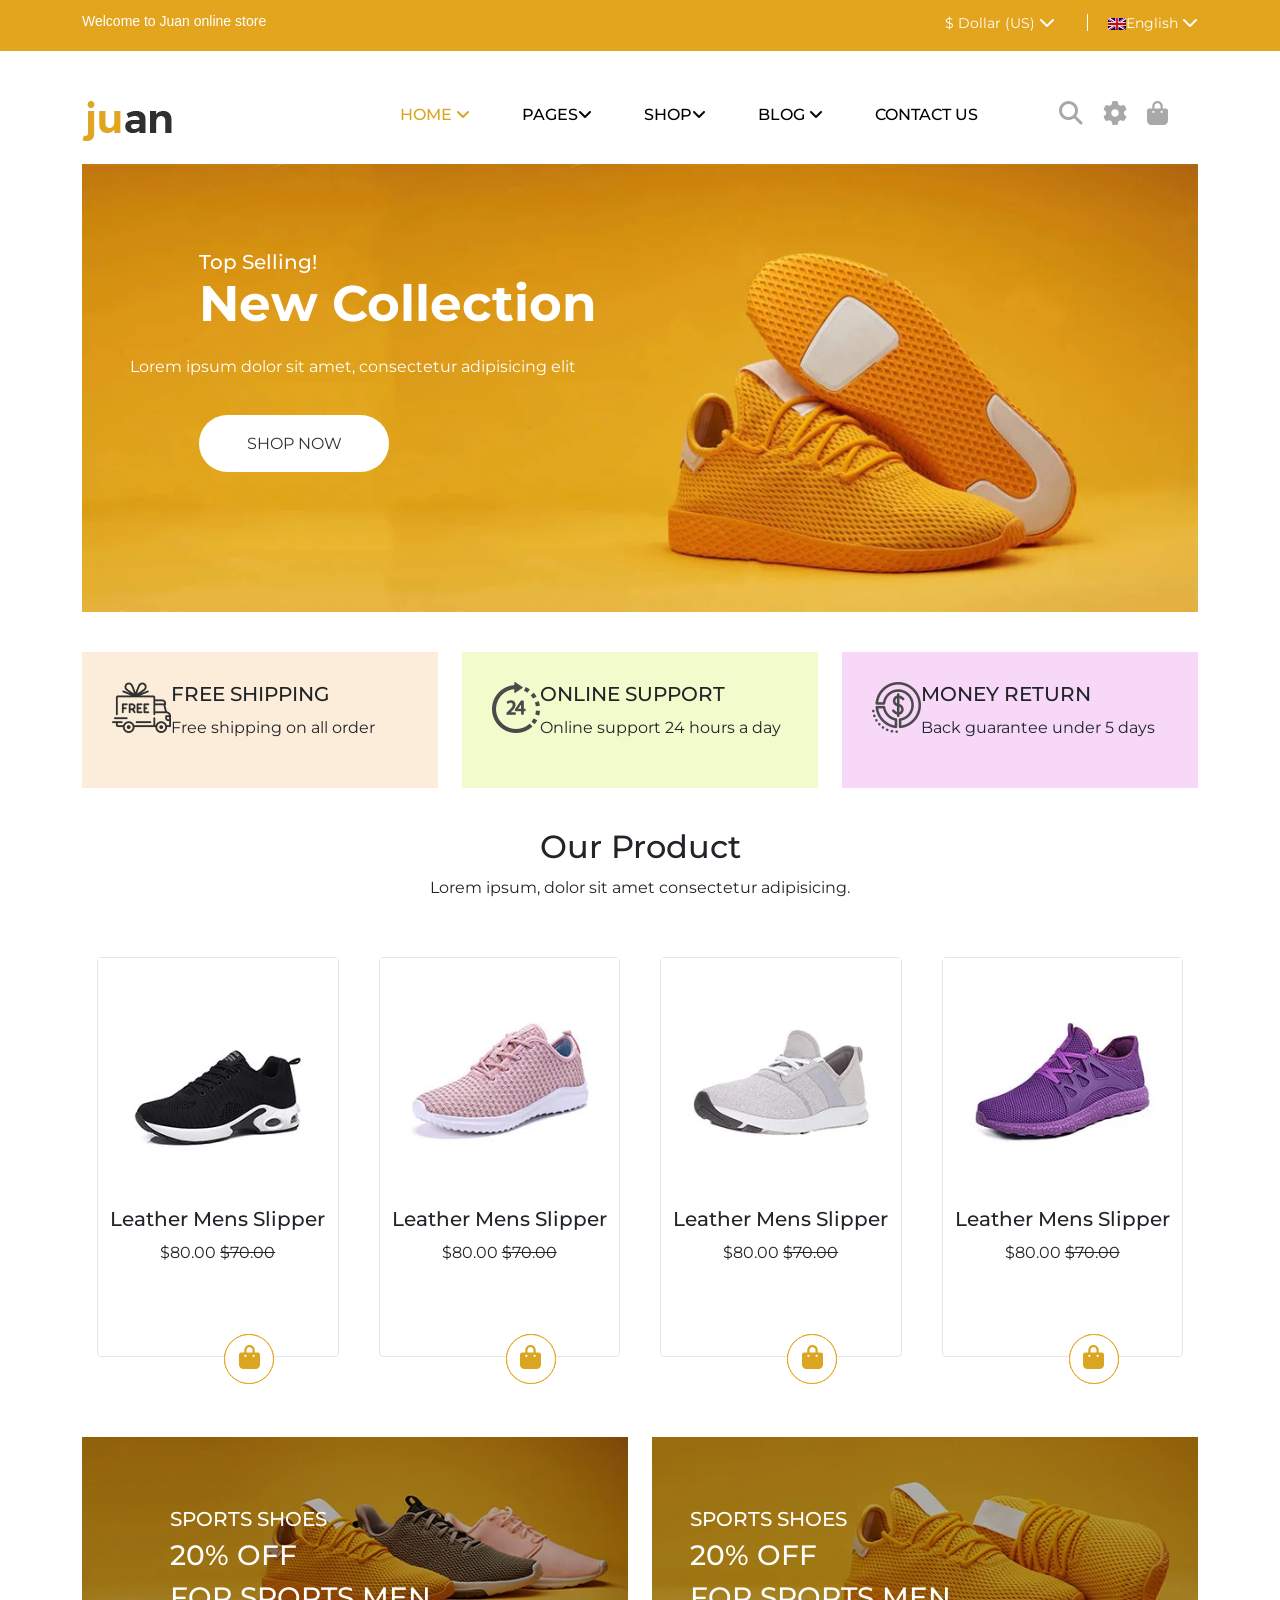
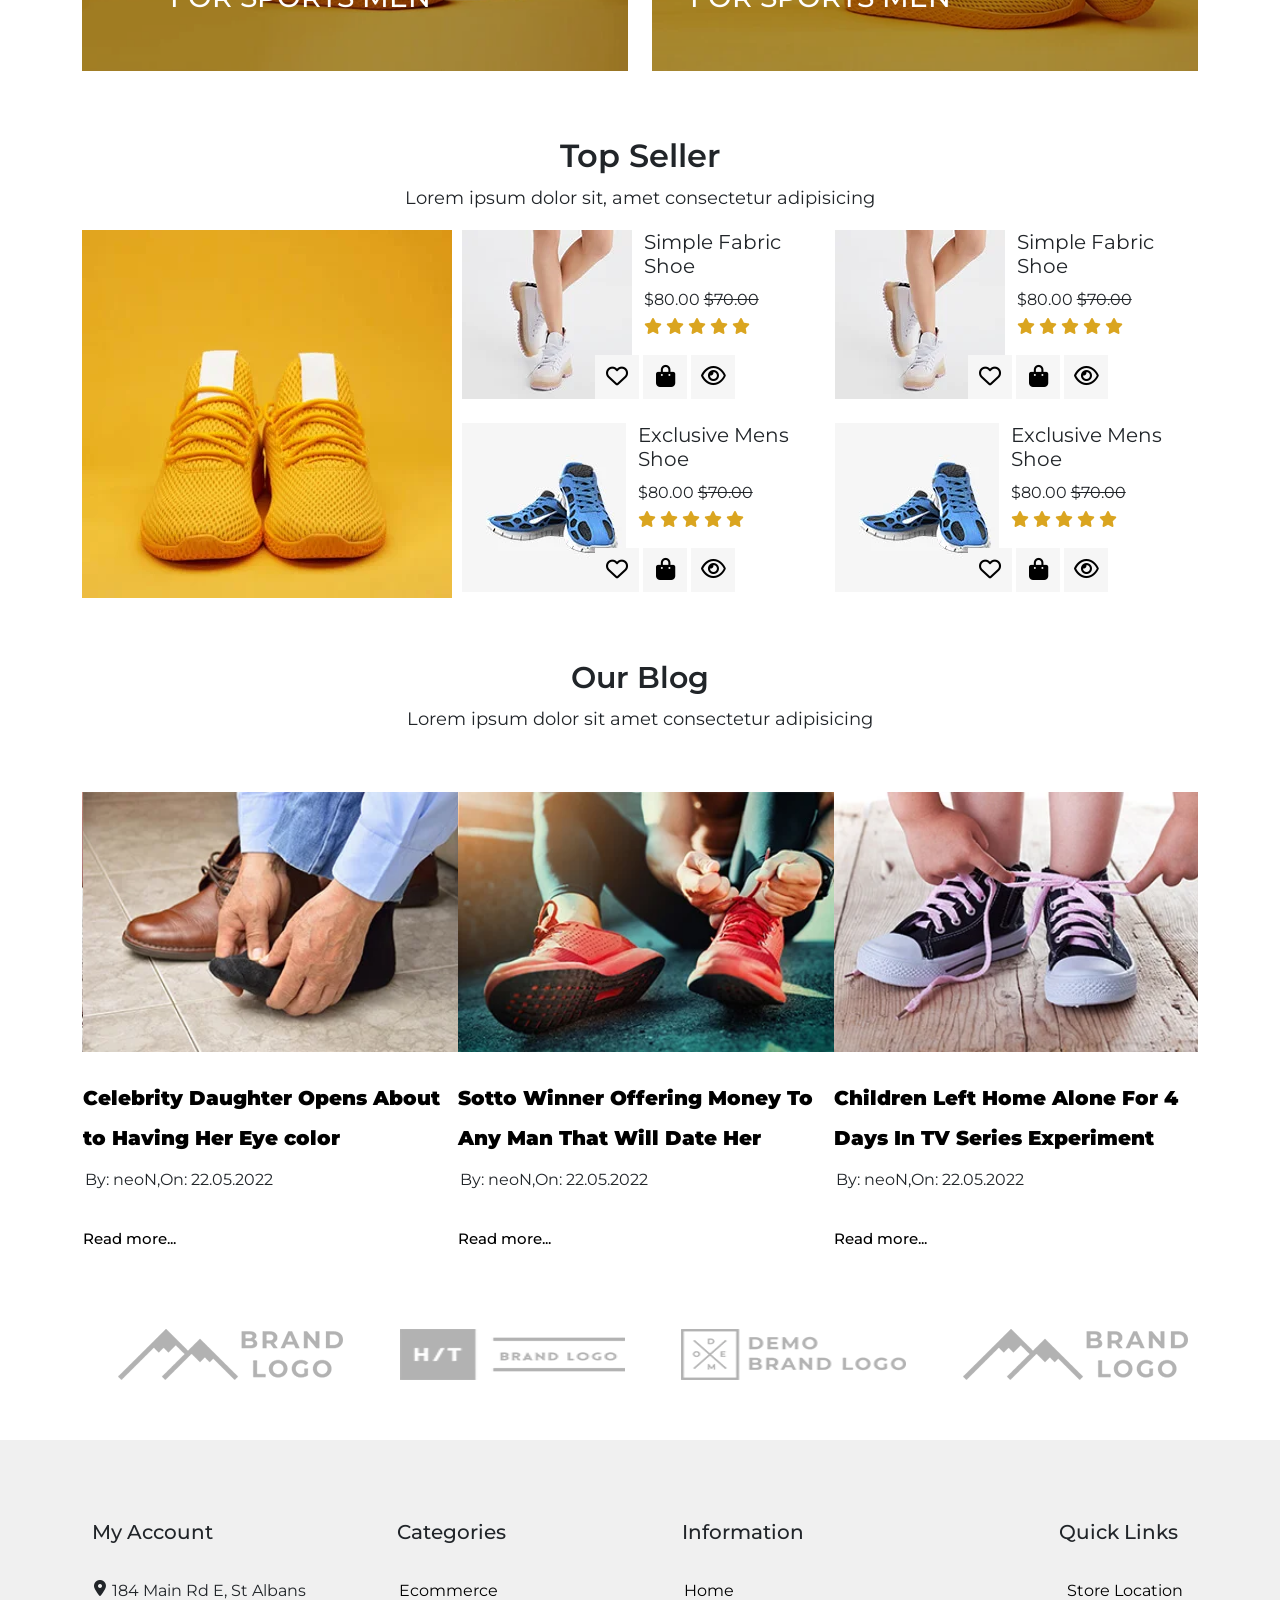
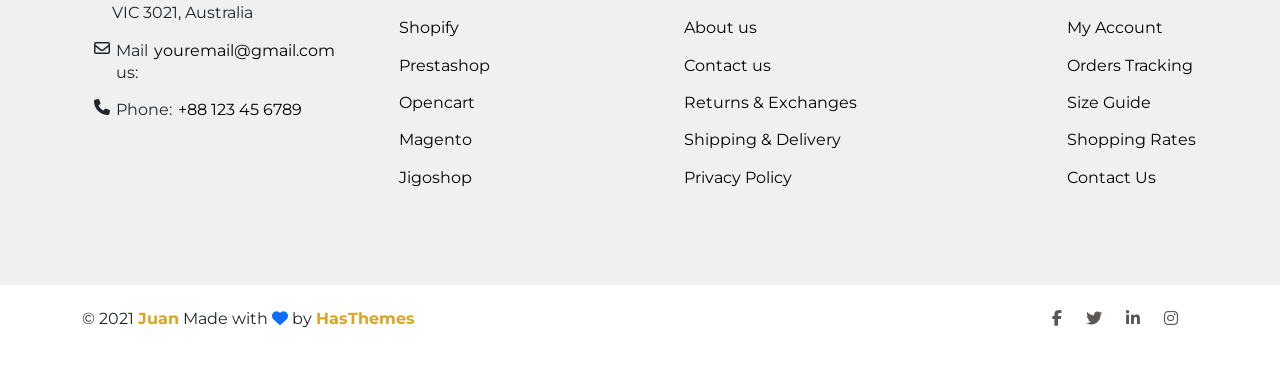
<file: index.html>
<!DOCTYPE html>
<html lang="en">
<head>
    <meta charset="UTF-8">
    <meta http-equiv="X-UA-Compatible" content="IE=edge">
    <meta name="viewport" content="width=device-width, initial-scale=1.0">
    <title>Juan - Shoes Store</title>
    <link href="https://cdn.jsdelivr.net/npm/bootstrap@5.1.3/dist/css/bootstrap.min.css" rel="stylesheet" integrity="sha384-1BmE4kWBq78iYhFldvKuhfTAU6auU8tT94WrHftjDbrCEXSU1oBoqyl2QvZ6jIW3" crossorigin="anonymous">
    <link rel="stylesheet" href="https://cdnjs.cloudflare.com/ajax/libs/font-awesome/6.1.1/css/all.min.css" integrity="sha512-KfkfwYDsLkIlwQp6LFnl8zNdLGxu9YAA1QvwINks4PhcElQSvqcyVLLD9aMhXd13uQjoXtEKNosOWaZqXgel0g==" crossorigin="anonymous" referrerpolicy="no-referrer" />
    <link rel="stylesheet" href="https://cdnjs.cloudflare.com/ajax/libs/OwlCarousel2/2.3.4/assets/owl.carousel.min.css" integrity="sha512-tS3S5qG0BlhnQROyJXvNjeEM4UpMXHrQfTGmbQ1gKmelCxlSEBUaxhRBj/EFTzpbP4RVSrpEikbmdJobCvhE3g==" crossorigin="anonymous" referrerpolicy="no-referrer" />
    <link rel="stylesheet" href="https://cdnjs.cloudflare.com/ajax/libs/OwlCarousel2/2.3.4/assets/owl.theme.default.min.css" integrity="sha512-sMXtMNL1zRzolHYKEujM2AqCLUR9F2C4/05cdbxjjLSRvMQIciEPCQZo++nk7go3BtSuK9kfa/s+a4f4i5pLkw==" crossorigin="anonymous" referrerpolicy="no-referrer" />
    <link rel="stylesheet" href="assets/css/style.css">
</head>
<body>
    <header>
        <!-- Mobile Header Start-->

        <div class="mobile-header  d-lg-none d-md-block">
            <div class="container">
                <div class="row align-items-center">
                    <div class="col-12">
                        <div class="mobile-main-header">
                            <div class="mobile-logo">
                                <a href="index.html">
                                    <img src="images/logo.png" alt="Brand Logo">
                                </a>
                            </div>
                            <div class="mobile-menu-toggler">
                                <div class="mini-cart-wrap">
                                    <a href="cart.html">
                                        <i class="fa-solid fa-bag-shopping"></i>
                                    </a>
                                </div>
                                <div class="mobile-menu-btn">
                                    <div class="off-canvas-btn">
                                        <i class="fa-solid fa-bars"></i>
                                    </div>
                                </div>
                            </div>
                        </div>
                    </div>
                </div>
            </div>
        </div>


        <!-- Mobile Header End -->
        <!-- Desktop Header Start -->
        <div class="mainhead  d-lg-block d-none">
            <div class="mainhead__tophead d-lg-flex d-none">
                <div class="container ">
                    <div class="row ">
                        <div class="col-lg-6">
                          <div class="mainhead__tophead__welcome d-lg-flex d-none">
                              <p>Welcome to Juan online store</p>
                          </div>
                        </div>
                        <div class="col-lg-6">
                            <div class="mainhead__tophead__settings d-lg-flex d-none">
                                <ul class="mainhead__tophead__settings--currency">
                                    <button>
                                        <span>$ Dollar (US)</span>
                                        <i class="fa-solid fa-chevron-down"></i>
                                      </button>
                                    <ul>
                                        <li>
                                            <a href="">$ Usd</a>
                                          </li>
                                          <li>
                                            <a href="">€ EURO</a>
                                          </li>
                                    </ul>
                                  </ul>
                                  <ul class="mainhead__tophead__settings--language">
                                    <button>
                                        <img src="images/en.png" alt=""><span>English</span>
                                        <i class="fa-solid fa-chevron-down"></i>
                                      </button>
                                      <ul>
                                        <li><a href="">
                                            <img src="images/en.png" alt=""><span>English</span>
                                          </a></li>
                                          <li><a href="">
                                              <img src="images/fr.png" alt=""><span>France</span>
                                          </a></li>
                                      </ul>
                                  </ul>
                            </div>
                        </div>
                    </div>
                </div>
            </div>
            <div class="mainhead__main sticky">
                <div class="container">
                    <div class="row align">
                        <div class="col-lg-2">
                         <div class="mainhead__main__logo d-lg-block d-none">
                            <a href="index.html"><img src="images/logo.png" alt=""></a>
                         </div>
                        </div>
                        <div class="col-lg-8  d-lg-flex d-none">
                          <div class="mainhead__main__navbar">
                             <ul class="mainhead__main__navbar__links d-lg-flex d-sm-block w-100">
                                 <li class="mainhead__main__navbar__links__link active"><a href="">Home <i class="fa fa-angle-down"></i> </a>
                                 <div class="mainhead__main__navbar__links__link__dropdown1">
                                     <ul class="mainhead__main__navbar__links__link__dropdown__home">
                                        <li class="mainhead__main__navbar__links__link__dropdown__home_links"><a href="">Home 1</a></li>
                                        <li class="mainhead__main__navbar__links__link__dropdown__home_links"><a href="">Home 2</a></li>
                                     </ul>
                                 </div>
                                </li>
                                 <li class="mainhead__main__navbar__links__link"><a href="">Pages<i class="fa fa-angle-down"></i></a>
                                  <div class="mainhead__main__navbar__links__link__dropdown2">
                                      <ul class="mainhead__main__navbar__links__link__dropdown2__pages">
                                          <a class="bld" href="">Column 01</a>
                                          <li class="mainhead__main__navbar__links__link__dropdown__home_links"><a href="">Shop Left Sidebar</a></li>
                                          <li class="mainhead__main__navbar__links__link__dropdown__home_links"><a href="">Shop Left Sidebar</a></li>
                                          <li class="mainhead__main__navbar__links__link__dropdown__home_links"><a href="">Shop Left Sidebar</a></li>
                                          <li class="mainhead__main__navbar__links__link__dropdown__home_links"><a href="">Shop Left Sidebar</a></li>
                                      </ul>
                                      <ul class="mainhead__main__navbar__links__link__dropdown2__pages">
                                        <a class="bld" href="">Column 01</a>
                                        <li class="mainhead__main__navbar__links__link__dropdown__home_links"><a href="">Shop Left Sidebar</a></li>
                                        <li class="mainhead__main__navbar__links__link__dropdown__home_links"><a href="">Shop Left Sidebar</a></li>
                                        <li class="mainhead__main__navbar__links__link__dropdown__home_links"><a href="">Shop Left Sidebar</a></li>
                                        <li class="mainhead__main__navbar__links__link__dropdown__home_links"><a href="">Shop Left Sidebar</a></li>
                                    </ul>
                                    <ul class="mainhead__main__navbar__links__link__dropdown2__pages">
                                        <a class="bld" href="">Column 01</a>
                                        <li class="mainhead__main__navbar__links__link__dropdown__home_links"><a href="">Shop Left Sidebar</a></li>
                                        <li class="mainhead__main__navbar__links__link__dropdown__home_links"><a href="">Shop Left Sidebar</a></li>
                                        <li class="mainhead__main__navbar__links__link__dropdown__home_links"><a href="">Shop Left Sidebar</a></li>
                                        <li class="mainhead__main__navbar__links__link__dropdown__home_links"><a href="">Shop Left Sidebar</a></li>
                                    </ul>
                                    <ul class="mainhead__main__navbar__links__link__dropdown2__pages">
                                        <a class="bld" href="">Column 01</a>
                                        <li class="mainhead__main__navbar__links__link__dropdown__home_links"><a href="">Shop Left Sidebar</a></li>
                                        <li class="mainhead__main__navbar__links__link__dropdown__home_links"><a href="">Shop Left Sidebar</a></li>
                                        <li class="mainhead__main__navbar__links__link__dropdown__home_links"><a href="">Shop Left Sidebar</a></li>
                                        <li class="mainhead__main__navbar__links__link__dropdown__home_links"><a href="">Shop Left Sidebar</a></li>
                                    </ul>
                                  </div>
                                </li>
                                 <li class="mainhead__main__navbar__links__link"><a href="shop.html">Shop<i class="fa fa-angle-down"></i></a></li>
                                 <li class="mainhead__main__navbar__links__link"><a href="">Blog <i class="fa fa-angle-down"></i></a>
                                <div class="mainhead__main__navbar__links__link__dropdown4">
                                    <ul class="mainhead__main__navbar__links__link__dropdown__pages">
                                        <li class="mainhead__main__navbar__links__link__dropdown__home_links"><a href="blognosidebar.html">Blog No Sidebar</a></li>
                                        <li class="mainhead__main__navbar__links__link__dropdown__home_links"><a href="">Shop Left Sidebar</a></li>
                                        <li class="mainhead__main__navbar__links__link__dropdown__home_links"><a href="">Shop Left Sidebar</a></li>
                                        <li class="mainhead__main__navbar__links__link__dropdown__home_links"><a href="">Shop Left Sidebar</a></li>
                                        <li class="mainhead__main__navbar__links__link__dropdown__home_links"><a href="">Shop Left Sidebar</a></li>
                                        <li class="mainhead__main__navbar__links__link__dropdown__home_links"><a href="">Shop Left Sidebar</a></li>
                                        <li class="mainhead__main__navbar__links__link__dropdown__home_links"><a href="">Shop Left Sidebar</a></li>
                                    </ul>
                                </div>
                                </li>
                                 <li class="mainhead__main__navbar__links__link"><a href="">Contact us</a></li>
                             </ul>
                          </div>
                        </div>
                        <div class="col-lg-2">
 
                            <div class="mainhead__main__log">
                                <div class="mainhead__main__log__icon  d-lg-flex d-none">
                                    <a href=""><i class="fa-solid fa-magnifying-glass"></i></a>
                                </div>
                                <div class="mainhead__main__log__icon  d-lg-flex d-none">
                                    <a href=""><i class="fa-solid fa-gear"></i></a>
                                    <ul class="mainhead__main__log__icon__links">
                                        <li class="mainhead__main__log__icon__links__link"><a href="">Login</a></li>
                                        <li class="mainhead__main__log__icon__links__link"><a href="">Register</a></li>
                                        <li class="mainhead__main__log__icon__links__link"><a href="">My Account</a></li>
                                    </ul>
                                </div>
                                <div class="mainhead__main__log__icon d-lg-flex d-none">
                                    <a href=""><i class="fa-solid fa-bag-shopping"></i></a>
                                </div>
                                <div class="mainhead__main__log__icon d-none">
                                    <div class="mainhead__main__log__icon--hamburger">
                                        <a href=""><i class="fa-solid fa-bars"></i></a>
                                    </div>
                                </div>
                            </div>
                        </div>
                    </div>
                </div>
            </div>
        </div>
        <!-- Desktop Header End -->
    </header>
    
    <main>
        <section class="slider-area">
            <div class="container">
                <div id="carouselExampleCaptions" class="carousel slide" data-bs-ride="carousel">
                    <div class="carousel-inner">
                      <div class="carousel-item active">
                        <img src="images/slider-1.jpeg" class="d-block w-100" alt="...">
                        <div class="carousel-caption d-md-block">
                          <h5>Top Selling!</h5>
                          <h1>New Collection</h1>
                          <p>Lorem ipsum dolor sit amet, consectetur adipisicing elit</p>
                          <button>SHOP NOW</button>
                        </div>
                      </div>
                      <div class="carousel-item">
                        <img src="images/slider-2.jpeg" class="d-block w-100" alt="...">
                        <div class="carousel-caption d-md-block">
                            <h5>Best Selling!</h5>
                            <h1>Top Collection</h1>
                            <p>Lorem ipsum dolor sit amet, consectetur adipisicing elit</p>
                            <button>SHOP NOW</button>
                        </div>
                      </div>
                    </div>
                    <button class="carousel-control-prev" type="button" data-bs-target="#carouselExampleCaptions" data-bs-slide="prev">
                      <span class="carousel-control-prev-icon" aria-hidden="true"></span>
                      <span class="visually-hidden">Previous</span>
                    </button>
                    <button class="carousel-control-next" type="button" data-bs-target="#carouselExampleCaptions" data-bs-slide="next">
                      <span class="carousel-control-next-icon" aria-hidden="true"></span>
                      <span class="visually-hidden">Next</span>
                    </button>
                  </div>
            </div>
        </section>
        <section class="policy__items d-flex">
            <div class="container">
                <div class="row item">
                    <div class="col-lg-4 ">
                        <div class="policy__items__item d-flex bgcolor">
                            <div class="policy__items__item__icon">
                              <img src="images/policy-1.png" alt="">
                            </div>
                            <div class="policy__items__item__content">
                              <h5 class="policy__items__item__content__title">
                                 FREE SHIPPING
                              </h5>
                              <p class="policy__items__item__content__description">
                               Free shipping on all order
                              </p>
                            </div>
                        </div>
                    </div>
                    <div class="col-lg-4">
                        <div class="policy__items__item d-flex bgcolor2">
                            <div class="policy__items__item__icon">
                              <img src="images/policy-2.png" alt="">
                            </div>
                            <div class="policy__items__item__content">
                              <h5 class="policy__items__item__content__title">
                                ONLINE SUPPORT
                              </h5>
                              <p class="policy__items__item__content__description">
                                Online support 24 hours a day
                              </p>
                            </div>
                        </div>
                    </div>
                    <div class="col-lg-4">
                        <div class="policy__items__item d-flex bgcolor3">
                            <div class="policy__items__item__icon">
                              <img src="images/policy-3.png" alt="">
                            </div>
                            <div class="policy__items__item__content">
                              <h5 class="policy__items__item__content__title">
                                MONEY RETURN
                              </h5>
                              <p class="policy__items__item__content__description">
                                Back guarantee under 5 days
                              </p>
                            </div>
                        </div>
                    </div>
                </div>
            </div>
        </section>
        <section class="our-products">
            <div class="container">
                <div class="row">
                    <div class="col-12">
                        <div class="our-products__title">
                            <h2>Our Product</h2>
                            <p>Lorem ipsum, dolor sit amet consectetur adipisicing.</p>
                        </div>
                    </div>
                </div>
                <div class="row">
                    <div class="col-12">
                        <div class="owl-carousel myowl owl-theme">
                            <div class="item">
                                <div class="product-image">
                                    <a href="productdetails.html"><img src="images/product-1.jpeg" alt=""></a>
                                </div>
                                <div class="product-content">
                                    <div class="product-name">
                                        <h5>Leather Mens Slipper</h5>
                                    </div>
                                    <div class="product-price">
                                        <span class="newprice">
                                            $80.00
                                        </span>
                                        <span class="oldprice">
                                            <del>$70.00</del>
                                        </span>
                                    </div>
                                    <div class="product-links">
                                        <div class="product-icons1">
                                            <a class="heart" href=""><i class="fa-regular fa-heart"></i></a>
                                        </div>
                                        <div class="product-icons2">
                                            <a class="shopping" href=""><i class="fa-solid fa-bag-shopping"></i></a>
                                        </div>
                                      <div class="product-icons3">
                                        <a class="eye" href=""><i class="fa-solid fa-eye"></i></a>
                                      </div>
                                    </div>
                                </div>
                            </div>
                            <div class="item">
                                <div class="product-image">
                                    <a href="productdetails.html"><img src="images/product-2.jpeg" alt=""></a>
                                </div>
                                <div class="product-content">
                                    <div class="product-name">
                                        <h5>Leather Mens Slipper</h5>
                                    </div>
                                    <div class="product-price">
                                        <span class="newprice">
                                            $80.00
                                        </span>
                                        <span class="oldprice">
                                            <del>$70.00</del>
                                        </span>
                                    </div>
                                    <div class="product-links">
                                        <div class="product-icons1">
                                            <a class="heart" href=""><i class="fa-regular fa-heart"></i></a>
                                        </div>
                                        <div class="product-icons2">
                                            <a class="shopping" href=""><i class="fa-solid fa-bag-shopping"></i></a>
                                        </div>
                                      <div class="product-icons3">
                                        <a class="eye" href=""><i class="fa-solid fa-eye"></i></a>
                                      </div>
                                    </div>
                                </div>
                            </div>
                            <div class="item">
                                <div class="product-image">
                                    <a href="productdetails.html"><img src="images/product-3.jpeg" alt=""></a>
                                </div>
                                <div class="product-content">
                                    <div class="product-name">
                                        <h5>Leather Mens Slipper</h5>
                                    </div>
                                    <div class="product-price">
                                        <span class="newprice">
                                            $80.00
                                        </span>
                                        <span class="oldprice">
                                            <del>$70.00</del>
                                        </span>
                                    </div>
                                    <div class="product-links">
                                        <div class="product-icons1">
                                            <a class="heart" href=""><i class="fa-regular fa-heart"></i></a>
                                        </div>
                                        <div class="product-icons2">
                                            <a class="shopping" href=""><i class="fa-solid fa-bag-shopping"></i></a>
                                        </div>
                                      <div class="product-icons3">
                                        <a class="eye" href=""><i class="fa-solid fa-eye"></i></a>
                                      </div>
                                    </div>
                                </div>
                            </div>
                            <div class="item">
                                <div class="product-image">
                                    <a href="productdetails.html"><img src="images/product-4.jpeg" alt=""></a>
                                </div>
                                <div class="product-content">
                                    <div class="product-name">
                                        <h5>Leather Mens Slipper</h5>
                                    </div>
                                    <div class="product-price">
                                        <span class="newprice">
                                            $80.00
                                        </span>
                                        <span class="oldprice">
                                            <del>$70.00</del>
                                        </span>
                                    </div>
                                    <div class="product-links">
                                        <div class="product-icons1">
                                            <a class="heart" href=""><i class="fa-regular fa-heart"></i></a>
                                        </div>
                                        <div class="product-icons2">
                                            <a class="shopping" href=""><i class="fa-solid fa-bag-shopping"></i></a>
                                        </div>
                                      <div class="product-icons3">
                                        <a class="eye" href=""><i class="fa-solid fa-eye"></i></a>
                                      </div>
                                    </div>
                                </div>
                            </div>
                        </div>
                    </div>
                </div>
            </div>
        </section>
        <section class="saleproducts">
            <div class="container">
                <div class="row">
                    <div class="col-lg-6 pel">
                      <div class="saleproducts__image">
                          <a href=""><img src="images/banner-1.jpeg" alt=""></a>
                      </div>
                      <div class="saleproducts__text1">
                          <h5>SPORTS SHOES</h5>
                          <h3>20% OFF</h3>
                          <h3>FOR SPORTS MEN</h3>
                      </div>
                    </div>
                    <div class="col-lg-6">
                        <div class="saleproducts__image">
                            <a href=""><img src="images/banner-2.jpeg" alt=""></a>
                        </div>
                        <div class="saleproducts__text2">
                            <h5>SPORTS SHOES</h5>
                            <h3>20% OFF</h3>
                            <h3>FOR SPORTS MEN</h3>
                        </div>
                    </div>
                </div>
            </div>
        </section>
        <section class="topseller">
            <div class="container">
                <div class="row text-center">
                    <h2>Top Seller</h2>
                    <p>Lorem ipsum dolor sit, amet consectetur adipisicing</p>
                </div>
                <div class="row">
                 <div class="col-lg-4">
                     <div class="topseller__productimg">
                         <a href=""><img src="images/banner-3.jpeg" alt=""></a>
                     </div>
                 </div>
                 <div class="col-lg-8">
                    <div class="row">
                        <div class="col-lg-12">
                            <div class="owl-carousel owl">
                                <div class="item mb-4">
                                 <div class="topseller__prolists d-flex">
                                        <div class="topseller__prolists__thumb">
                                            <a href=""><img src="images/pro-small-1.jpeg" alt=""></a>
                                        </div>
                                        <div class="topseller__prolists__content">
                                            <div class="topseller__prolists__content__title">
                                                <h5>Simple Fabric Shoe</h5>
                                            </div>
                                           <div class="topseller__prolists__content__price">
                                               <span class="topseller__prolists__content__price--new">
                                                   $80.00
                                               </span>
                                               <span class="topseller__prolists__content__price--old">
                                                   <del>$70.00</del>
                                               </span>
                                           </div>
                                           <div class="topseller__prolists__content__rating">
                                               <span><i class="fa-solid fa-star"></i></span>
                                               <span><i class="fa-solid fa-star"></i></span>
                                               <span><i class="fa-solid fa-star"></i></span>
                                               <span><i class="fa-solid fa-star"></i></span>
                                               <span><i class="fa-solid fa-star"></i></span>
                                           </div>
                                           <div class="topseller__prolists__content__links">
                                            <a href=""><i class="fa-regular fa-heart"></i></a>
                                            <a href=""><i class="fa-solid fa-bag-shopping"></i></a>
                                            <a href=""><i class="fa-regular fa-eye"></i></a>
                                        </div>
                                        </div>
                                    </div>
                                </div>
                            </div>
                        </div>
                        <div class="col-lg-12">
                            <div class="owl-carousel owl">
                                <div class="item">
                                 <div class="topseller__prolists d-flex mb-5">
                                        <div class="topseller__prolists__thumb">
                                            <a href=""><img src="images/pro-small-2.jpeg" alt=""></a>
                                        </div>
                                        <div class="topseller__prolists__content">
                                            <div class="topseller__prolists__content__title">
                                                <h5>Exclusive Mens Shoe</h5>
                                            </div>
                                           <div class="topseller__prolists__content__price">
                                               <span class="topseller__prolists__content__price--new">
                                                   $80.00
                                               </span>
                                               <span class="topseller__prolists__content__price--old">
                                                   <del>$70.00</del>
                                               </span>
                                           </div>
                                           <div class="topseller__prolists__content__rating">
                                            <span><i class="fa-solid fa-star"></i></span>
                                            <span><i class="fa-solid fa-star"></i></span>
                                            <span><i class="fa-solid fa-star"></i></span>
                                            <span><i class="fa-solid fa-star"></i></span>
                                            <span><i class="fa-solid fa-star"></i></span>
                                        </div>
                                          <div class="topseller__prolists__content__links">
                                              <a href=""><i class="fa-regular fa-heart"></i></a>
                                              <a href=""><i class="fa-solid fa-bag-shopping"></i></a>
                                              <a href=""><i class="fa-regular fa-eye"></i></a>
                                          </div>
                                        </div>
                                    </div>
                                </div>
                            </div>
                        </div>
                    </div>
                 </div>
                </div>
            </div>
        </section>
        <section class="blog">
            <div class="container">
                <div class="row">
                    <div class="col-12">
                        <div class="blog__title text-center">
                            <h2>Our Blog</h2>
                            <p>Lorem ipsum dolor sit amet consectetur adipisicing</p>
                        </div>
                    </div>
                </div>
                    <div class="row">
                        <div class="col-12">
                            <div class="owl-carousel blog-owl owl-theme">
                                <div class="item">
                                    <div class="blog__item">
                                        <div class="blog__item__image">
                                            <a href="blognosidebar.html">
                                                <img src="images/blog-1.jpeg" alt="">
                                            </a>
                                        </div>
                                        <div class="blog__item__content">
                                            <h5>
                                                <a href="blognosidebar.html">
                                                    
                                            Celebrity Daughter Opens About to Having Her Eye color
                                        
                                                </a>
                                            </h5>
                                            <ul class="blog__item__content__lists d-flex">
                                                <li class="blog__item__content__lists__list">
                                                   <span class="blog__item__content__lists--admin">By:</span>
                                                    <span>neoN,</span> 
                                                </li>
                                                <li class="blog__item__content__lists__list">
                                                    <span class="blog__item__content__lists--date">On:</span>
                                                    <span>22.05.2022</span>
                                                </li>
                                            </ul>
                                            <a href="blognosidebar.html" class="blog__item__content__more">Read more...</a>
                                        </div>
                                    </div>
                                </div>
                                <div class="item">
                                    <div class="blog__item">
                                        <div class="blog__item__image">
                                            <a href="blognosidebar.html">
                                                <img src="images/blog-2.jpeg" alt="">
                                            </a>
                                        </div>
                                        <div class="blog__item__content">
                                            <h5>
                                                <a href="blognosidebar.html">
                                                    
                                                    Sotto Winner Offering Money To Any Man That Will Date Her
                                        
                                                </a>
                                            </h5>
                                            <ul class="blog__item__content__lists d-flex">
                                                <li class="blog__item__content__lists__list">
                                                   <span class="blog__item__content__lists--admin">By:</span>
                                                    <span>neoN,</span> 
                                                </li>
                                                <li class="blog__item__content__lists__list">
                                                    <span class="blog__item__content__lists--date">On:</span>
                                                    <span>22.05.2022</span>
                                                </li>
                                            </ul>
                                            <a href="blognosidebar.html" class="blog__item__content__more">Read more...</a>
                                        </div>
                                    </div>
                                </div>
                                <div class="item">
                                    <div class="blog__item">
                                        <div class="blog__item__image">
                                            <a href="blognosidebar.html">
                                                <img src="images/blog-3.jpeg" alt="">
                                            </a>
                                        </div>
                                        <div class="blog__item__content">
                                            <h5>
                                                <a href="blognosidebar.html">
                                                    
                                                    Children Left Home Alone For 4 Days In TV Series Experiment
                                        
                                                </a>
                                            </h5>
                                            <ul class="blog__item__content__lists d-flex">
                                                <li class="blog__item__content__lists__list">
                                                   <span class="blog__item__content__lists--admin">By:</span>
                                                    <span>neoN,</span> 
                                                </li>
                                                <li class="blog__item__content__lists__list">
                                                    <span class="blog__item__content__lists--date">On:</span>
                                                    <span>22.05.2022</span>
                                                </li>
                                            </ul>
                                            <a href="blognosidebar.html" class="blog__item__content__more">Read more...</a>
                                        </div>
                                    </div>
                                </div>
                            </div>
                        </div>
                    </div>
                </div>
        </section>
        <section class="ourbrands">
            <div class="container">
                <div class="row">
                    <div class="col-12">
                        <div class="owl-carousel flex ourbrand-owl owl-theme">
                            <div class="item">
                                <a href="#">
                                    <img src="images/ourbrand1.jpeg" alt="">
                                </a>
                            </div>
                            <div class="item">
                                <a href="#">
                                    <img src="images/ourbrand2.jpeg" alt="">
                                </a>
                            </div>
                            <div class="item">
                                <a href="#">
                                    <img src="images/ourbrand3.jpeg" alt="">
                                </a>
                            </div>
                        </div>
                    </div>
                </div>
            </div>
        </section>
        <div class="scrolling hide">
            <i class="fa fa-angle-up"></i>
        </div>
    </main>
    <footer>
        <div class="total">
            <div class="total__locationandlinks">
                <div class="container">
                    <div class="row">
                        <div class="col-lg-3">
                            <div class="total__locationandlinks__text mr">
                                <div class="total__locationandlinks__text__title">
                                    <h5>My Account</h5>
                                </div>
                                <div class="total__locationandlinks__text__details">
                                    <ul class="total__locationandlinks__text__details__links">
                                        <li class="total__locationandlinks__text__details__links__link">
                                            <i class="fa-solid fa-location-dot"></i>184 Main Rd E, St Albans VIC 3021, Australia
                                        </li>
                                        <li class="total__locationandlinks__text__details__links__link">
                                            <i class="fa-regular fa-envelope"></i>Mail us: <a href="">
                                                youremail@gmail.com
                                            </a>
                                        </li>
                                        <li class="total__locationandlinks__text__details__links__link">
                                            <i class="fa-solid fa-phone"></i>
                                            Phone:
                                            <a href="">+88 123 45 6789</a>
                                        </li>
                                    </ul>
                                </div>
                            </div>
                        </div>
                        <div class="col-lg-3">
                            <div class="total__locationandlinks__text">
                                <div class="total__locationandlinks__text__title">
                                    <h5>Categories</h5>
                                </div>
                                <div class="total__locationandlinks__text__details">
                                    <ul class="total__locationandlinks__text__details__links">
                                        <li class="total__locationandlinks__text__details__links__link">
                                           <a href="">Ecommerce</a>
                                        </li>
                                        <li class="total__locationandlinks__text__details__links__link">
                                            <a href="">Shopify</a>
                                         </li>
                                         <li class="total__locationandlinks__text__details__links__link">
                                            <a href="">Prestashop</a>
                                         </li>
                                         <li class="total__locationandlinks__text__details__links__link">
                                            <a href="">Opencart</a>
                                         </li>
                                         <li class="total__locationandlinks__text__details__links__link">
                                            <a href="">Magento</a>
                                         </li>
                                         <li class="total__locationandlinks__text__details__links__link">
                                            <a href="">Jigoshop</a>
                                         </li>
                                    </ul>
                            </div>
                        </div>
                    </div>
                    <div class="col-lg-3">
                        <div class="total__locationandlinks__text">
                            <div class="total__locationandlinks__text__title">
                                <h5>Information</h5>
                            </div>
                            <div class="total__locationandlinks__text__details">
                                <ul class="total__locationandlinks__text__details__links">
                                    <li class="total__locationandlinks__text__details__links__link">
                                       <a href="">Home</a>
                                    </li>
                                    <li class="total__locationandlinks__text__details__links__link">
                                       <a href="">About us</a>
                                    </li>
                                    <li class="total__locationandlinks__text__details__links__link">
                                        <a href="">Contact us</a>
                                     </li>
                                     <li class="total__locationandlinks__text__details__links__link">
                                        <a href="">Returns & Exchanges</a>
                                     </li>
                                     <li class="total__locationandlinks__text__details__links__link">
                                        <a href="">Shipping & Delivery</a>
                                     </li>
                                     <li class="total__locationandlinks__text__details__links__link">
                                        <a href="">Privacy Policy</a>
                                     </li>
                                </ul>
                        </div>
                    </div>
                </div>
                <div class="col-lg-3">
                    <div class="total__locationandlinks__text ml">
                        <div class="total__locationandlinks__text__title ms-5 ps-4">
                            <h5>Quick Links</h5>
                        </div>
                        <div class="total__locationandlinks__text__details">
                            <ul class="total__locationandlinks__text__details__links ms-5">
                                <li class="total__locationandlinks__text__details__links__link">
                                   <a href="">Store Location</a>
                                </li>
                                <li class="total__locationandlinks__text__details__links__link">
                                    <a href="">My Account</a>
                                 </li>
                                 <li class="total__locationandlinks__text__details__links__link">
                                    <a href="">Orders Tracking</a>
                                 </li>
                                 <li class="total__locationandlinks__text__details__links__link">
                                    <a href="">Size Guide</a>
                                 </li>
                                 <li class="total__locationandlinks__text__details__links__link">
                                    <a href="">Shopping Rates</a>
                                 </li>
                                 <li class="total__locationandlinks__text__details__links__link">
                                    <a href="">Contact Us</a>
                                 </li>
                            </ul>
                          </div>
                        </div>
                    </div>
                </div>
            </div>
        </div>
            <div class="total__bottom">
                <div class="container">
                    <div class="row">
                        <div class="col-lg-6">
                            <div class="total__bottom__copyright">
                                <p>© 2021 <b>Juan</b> Made with <i class="fa fa-heart text-primary"></i> by <a href="https://hasthemes.com/"><b>HasThemes</b></a></p>
                            </div>
                        </div>
                        <div class="col-lg-6">
                            <div class="total__bottom__socialmedia">
                                <a href=""><i class="fa-brands fa-facebook-f"></i></a>
                                <a href=""><i class="fa-brands fa-twitter"></i></a>
                                <a href=""><i class="fa-brands fa-linkedin-in"></i></a>
                                <a href=""><i class="fa-brands fa-instagram"></i></a>
                            </div>
                        </div>
                    </div>
                </div>
            </div>
        </div>
    </footer>
    














































    <script src="https://code.jquery.com/jquery-3.6.0.js" integrity="sha256-H+K7U5CnXl1h5ywQfKtSj8PCmoN9aaq30gDh27Xc0jk=" crossorigin="anonymous"></script>
    <script src="https://cdnjs.cloudflare.com/ajax/libs/OwlCarousel2/2.3.4/owl.carousel.min.js" integrity="sha512-bPs7Ae6pVvhOSiIcyUClR7/q2OAsRiovw4vAkX+zJbw3ShAeeqezq50RIIcIURq7Oa20rW2n2q+fyXBNcU9lrw==" crossorigin="anonymous" referrerpolicy="no-referrer"></script>
    <script src="https://cdn.jsdelivr.net/npm/bootstrap@5.1.3/dist/js/bootstrap.bundle.min.js" integrity="sha384-ka7Sk0Gln4gmtz2MlQnikT1wXgYsOg+OMhuP+IlRH9sENBO0LRn5q+8nbTov4+1p" crossorigin="anonymous"></script>
    <script src="assets/js/owlcarousel.js"></script>
    <script src="assets/js/main.js"></script>
</body>
</html>
</file>
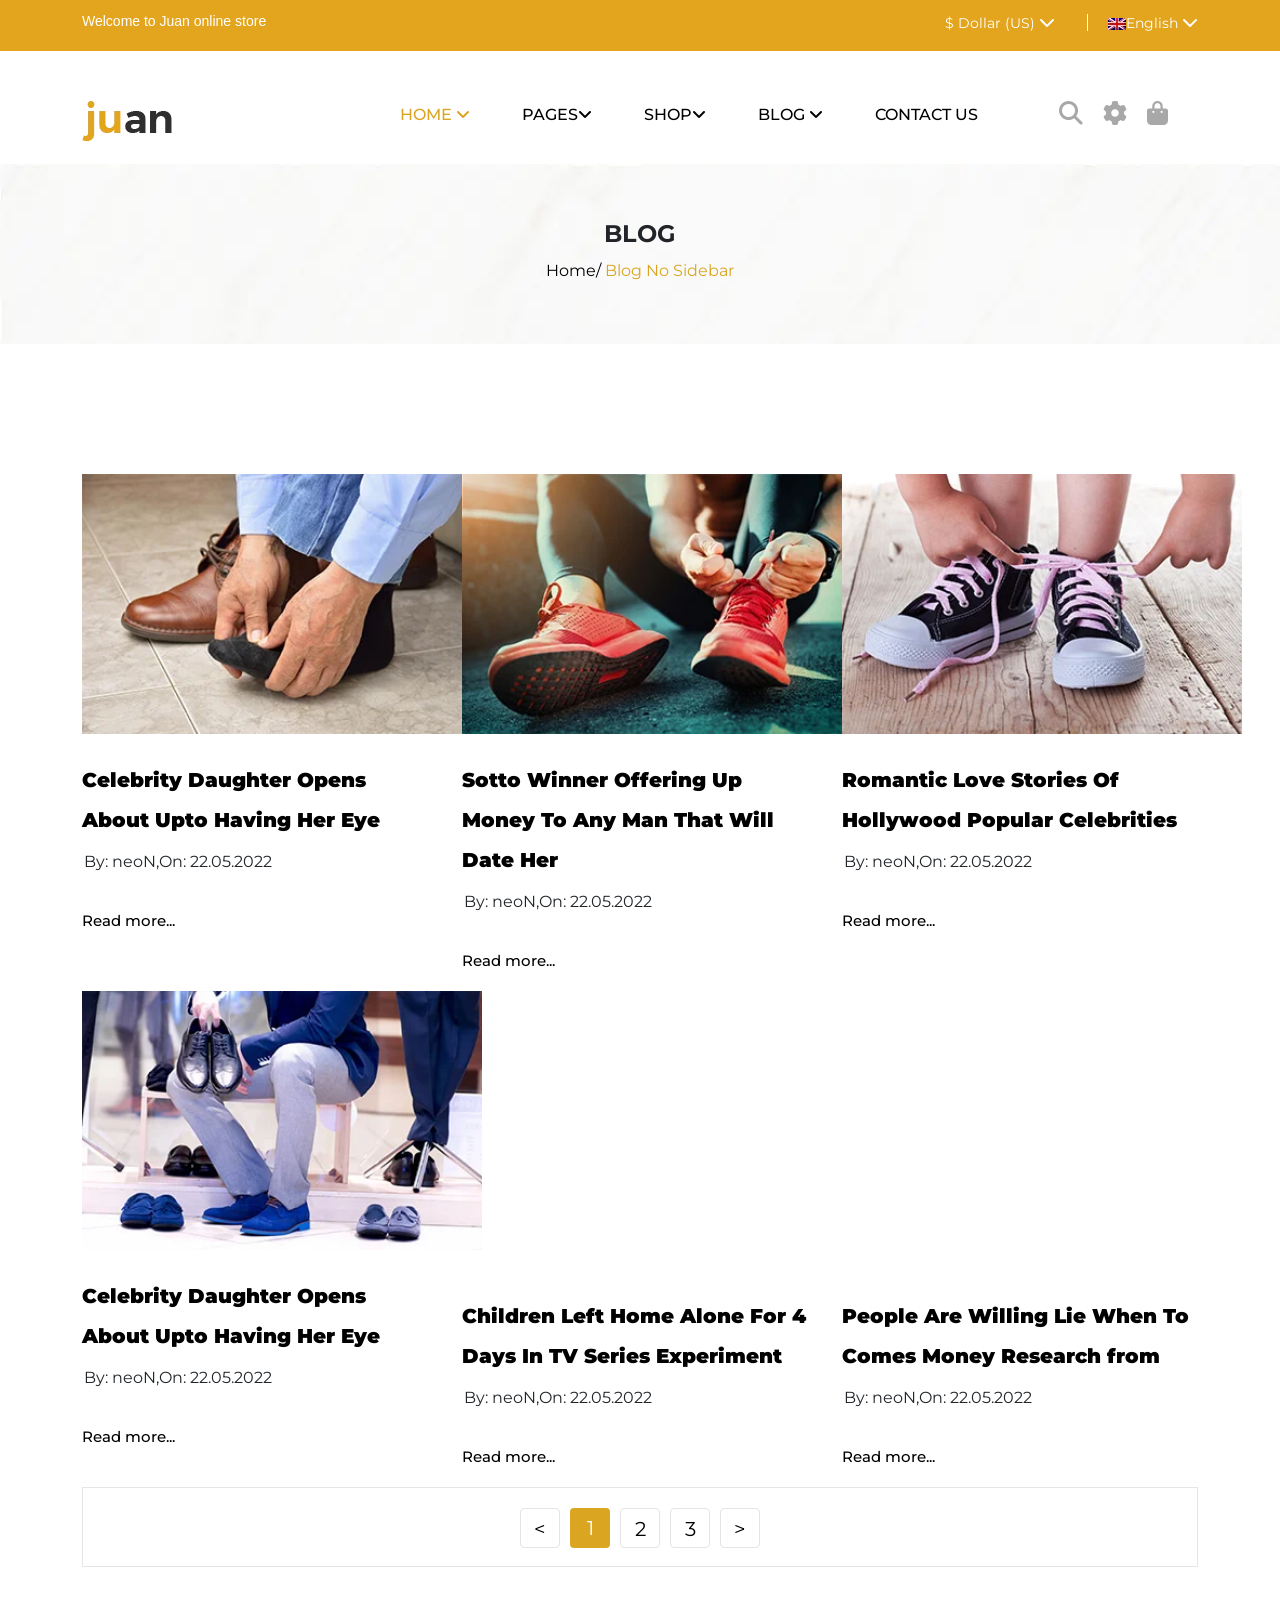
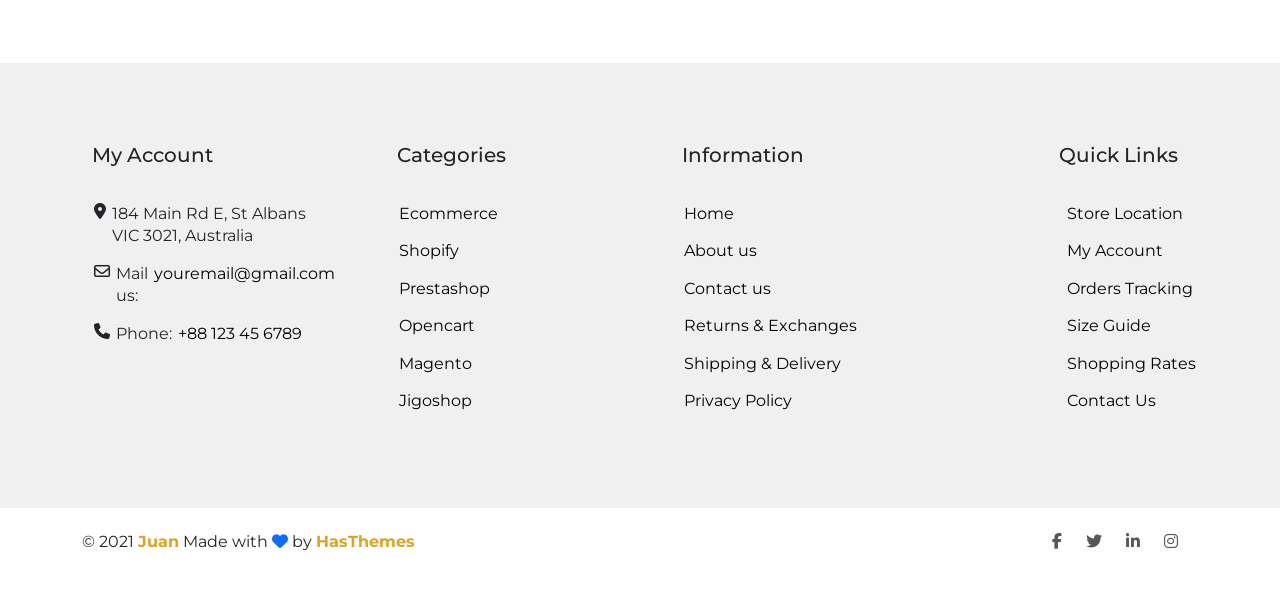
<file: blognosidebar.html>
<!DOCTYPE html>
<html lang="en">
<head>
    <meta charset="UTF-8">
    <meta http-equiv="X-UA-Compatible" content="IE=edge">
    <meta name="viewport" content="width=device-width, initial-scale=1.0">
    <title>Juan - Shoes Store</title>
    <link href="https://cdn.jsdelivr.net/npm/bootstrap@5.1.3/dist/css/bootstrap.min.css" rel="stylesheet" integrity="sha384-1BmE4kWBq78iYhFldvKuhfTAU6auU8tT94WrHftjDbrCEXSU1oBoqyl2QvZ6jIW3" crossorigin="anonymous">
    <link rel="stylesheet" href="https://cdnjs.cloudflare.com/ajax/libs/font-awesome/6.1.1/css/all.min.css" integrity="sha512-KfkfwYDsLkIlwQp6LFnl8zNdLGxu9YAA1QvwINks4PhcElQSvqcyVLLD9aMhXd13uQjoXtEKNosOWaZqXgel0g==" crossorigin="anonymous" referrerpolicy="no-referrer" />
    <link rel="stylesheet" href="https://cdnjs.cloudflare.com/ajax/libs/OwlCarousel2/2.3.4/assets/owl.carousel.min.css" integrity="sha512-tS3S5qG0BlhnQROyJXvNjeEM4UpMXHrQfTGmbQ1gKmelCxlSEBUaxhRBj/EFTzpbP4RVSrpEikbmdJobCvhE3g==" crossorigin="anonymous" referrerpolicy="no-referrer" />
    <link rel="stylesheet" href="https://cdnjs.cloudflare.com/ajax/libs/OwlCarousel2/2.3.4/assets/owl.theme.default.min.css" integrity="sha512-sMXtMNL1zRzolHYKEujM2AqCLUR9F2C4/05cdbxjjLSRvMQIciEPCQZo++nk7go3BtSuK9kfa/s+a4f4i5pLkw==" crossorigin="anonymous" referrerpolicy="no-referrer" />
    <link rel="stylesheet" href="assets/css/style.css">
</head>
<body>
    <header>
        <!-- Mobile Header Start-->

        <div class="mobile-header d-lg-none d-md-block">
            <div class="container">
                <div class="row align-items-center">
                    <div class="col-12">
                        <div class="mobile-main-header">
                            <div class="mobile-logo">
                                <a href="index.html">
                                    <img src="images/logo.png" alt="Brand Logo">
                                </a>
                            </div>
                            <div class="mobile-menu-toggler">
                                <div class="mini-cart-wrap">
                                    <a href="cart.html">
                                        <i class="fa-solid fa-bag-shopping"></i>
                                    </a>
                                </div>
                                <div class="mobile-menu-btn">
                                    <div class="off-canvas-btn">
                                        <i class="fa-solid fa-bars"></i>
                                    </div>
                                </div>
                            </div>
                        </div>
                    </div>
                </div>
            </div>
        </div>


        <!-- Mobile Header End -->
        <!-- Desktop Header Start -->
        <div class="mainhead  d-lg-block d-none">
            <div class="mainhead__tophead d-lg-flex d-none">
                <div class="container ">
                    <div class="row ">
                        <div class="col-lg-6">
                          <div class="mainhead__tophead__welcome d-lg-flex d-none">
                              <p>Welcome to Juan online store</p>
                          </div>
                        </div>
                        <div class="col-lg-6">
                            <div class="mainhead__tophead__settings d-lg-flex d-none">
                                <ul class="mainhead__tophead__settings--currency">
                                    <button>
                                        <span>$ Dollar (US)</span>
                                        <i class="fa-solid fa-chevron-down"></i>
                                      </button>
                                    <ul>
                                        <li>
                                            <a href="">$ Usd</a>
                                          </li>
                                          <li>
                                            <a href="">€ EURO</a>
                                          </li>
                                    </ul>
                                  </ul>
                                  <ul class="mainhead__tophead__settings--language">
                                    <button>
                                        <img src="images/en.png" alt=""><span>English</span>
                                        <i class="fa-solid fa-chevron-down"></i>
                                      </button>
                                      <ul>
                                        <li><a href="">
                                            <img src="images/en.png" alt=""><span>English</span>
                                          </a></li>
                                          <li><a href="">
                                              <img src="images/fr.png" alt=""><span>France</span>
                                          </a></li>
                                      </ul>
                                  </ul>
                            </div>
                        </div>
                    </div>
                </div>
            </div>
            <div class="mainhead__main sticky">
                <div class="container">
                    <div class="row align">
                        <div class="col-lg-2">
                         <div class="mainhead__main__logo d-lg-block d-none">
                             <a href="index.html"><img src="images/logo.png" alt=""></a>
                         </div>
                        </div>
                        <div class="col-lg-8  d-lg-flex d-none">
                          <div class="mainhead__main__navbar">
                             <ul class="mainhead__main__navbar__links d-lg-flex d-sm-block w-100">
                                 <li class="mainhead__main__navbar__links__link active"><a href="">Home <i class="fa fa-angle-down"></i> </a>
                                 <div class="mainhead__main__navbar__links__link__dropdown1">
                                     <ul class="mainhead__main__navbar__links__link__dropdown__home">
                                        <li class="mainhead__main__navbar__links__link__dropdown__home_links"><a href="">Home 1</a></li>
                                        <li class="mainhead__main__navbar__links__link__dropdown__home_links"><a href="">Home 2</a></li>
                                     </ul>
                                 </div>
                                </li>
                                 <li class="mainhead__main__navbar__links__link"><a href="">Pages<i class="fa fa-angle-down"></i></a>
                                  <div class="mainhead__main__navbar__links__link__dropdown2">
                                      <ul class="mainhead__main__navbar__links__link__dropdown2__pages">
                                          <a class="bld" href="">Column 01</a>
                                          <li class="mainhead__main__navbar__links__link__dropdown__home_links"><a href="">Shop Left Sidebar</a></li>
                                          <li class="mainhead__main__navbar__links__link__dropdown__home_links"><a href="">Shop Left Sidebar</a></li>
                                          <li class="mainhead__main__navbar__links__link__dropdown__home_links"><a href="">Shop Left Sidebar</a></li>
                                          <li class="mainhead__main__navbar__links__link__dropdown__home_links"><a href="">Shop Left Sidebar</a></li>
                                      </ul>
                                      <ul class="mainhead__main__navbar__links__link__dropdown2__pages">
                                        <a class="bld" href="">Column 01</a>
                                        <li class="mainhead__main__navbar__links__link__dropdown__home_links"><a href="">Shop Left Sidebar</a></li>
                                        <li class="mainhead__main__navbar__links__link__dropdown__home_links"><a href="">Shop Left Sidebar</a></li>
                                        <li class="mainhead__main__navbar__links__link__dropdown__home_links"><a href="">Shop Left Sidebar</a></li>
                                        <li class="mainhead__main__navbar__links__link__dropdown__home_links"><a href="">Shop Left Sidebar</a></li>
                                    </ul>
                                    <ul class="mainhead__main__navbar__links__link__dropdown2__pages">
                                        <a class="bld" href="">Column 01</a>
                                        <li class="mainhead__main__navbar__links__link__dropdown__home_links"><a href="">Shop Left Sidebar</a></li>
                                        <li class="mainhead__main__navbar__links__link__dropdown__home_links"><a href="">Shop Left Sidebar</a></li>
                                        <li class="mainhead__main__navbar__links__link__dropdown__home_links"><a href="">Shop Left Sidebar</a></li>
                                        <li class="mainhead__main__navbar__links__link__dropdown__home_links"><a href="">Shop Left Sidebar</a></li>
                                    </ul>
                                    <ul class="mainhead__main__navbar__links__link__dropdown2__pages">
                                        <a class="bld" href="">Column 01</a>
                                        <li class="mainhead__main__navbar__links__link__dropdown__home_links"><a href="">Shop Left Sidebar</a></li>
                                        <li class="mainhead__main__navbar__links__link__dropdown__home_links"><a href="">Shop Left Sidebar</a></li>
                                        <li class="mainhead__main__navbar__links__link__dropdown__home_links"><a href="">Shop Left Sidebar</a></li>
                                        <li class="mainhead__main__navbar__links__link__dropdown__home_links"><a href="">Shop Left Sidebar</a></li>
                                    </ul>
                                  </div>
                                </li>
                                 <li class="mainhead__main__navbar__links__link"><a href="">Shop<i class="fa fa-angle-down"></i></a></li>
                                 <li class="mainhead__main__navbar__links__link"><a href="">Blog <i class="fa fa-angle-down"></i></a>
                                <div class="mainhead__main__navbar__links__link__dropdown4">
                                    <ul class="mainhead__main__navbar__links__link__dropdown__pages">
                                        <li class="mainhead__main__navbar__links__link__dropdown__home_links"><a href="">Shop Left Sidebar</a></li>
                                        <li class="mainhead__main__navbar__links__link__dropdown__home_links"><a href="">Shop Left Sidebar</a></li>
                                        <li class="mainhead__main__navbar__links__link__dropdown__home_links"><a href="">Shop Left Sidebar</a></li>
                                        <li class="mainhead__main__navbar__links__link__dropdown__home_links"><a href="">Shop Left Sidebar</a></li>
                                        <li class="mainhead__main__navbar__links__link__dropdown__home_links"><a href="">Shop Left Sidebar</a></li>
                                        <li class="mainhead__main__navbar__links__link__dropdown__home_links"><a href="">Shop Left Sidebar</a></li>
                                        <li class="mainhead__main__navbar__links__link__dropdown__home_links"><a href="">Shop Left Sidebar</a></li>
                                    </ul>
                                </div>
                                </li>
                                 <li class="mainhead__main__navbar__links__link"><a href="">Contact us</a></li>
                             </ul>
                          </div>
                        </div>
                        <div class="col-lg-2">
 
                            <div class="mainhead__main__log">
                                <div class="mainhead__main__log__icon  d-lg-flex d-none">
                                    <a href=""><i class="fa-solid fa-magnifying-glass"></i></a>
                                </div>
                                <div class="mainhead__main__log__icon  d-lg-flex d-none">
                                    <a href=""><i class="fa-solid fa-gear"></i></a>
                                    <ul class="mainhead__main__log__icon__links">
                                        <li class="mainhead__main__log__icon__links__link"><a href="">Login</a></li>
                                        <li class="mainhead__main__log__icon__links__link"><a href="">Register</a></li>
                                        <li class="mainhead__main__log__icon__links__link"><a href="">My Account</a></li>
                                    </ul>
                                </div>
                                <div class="mainhead__main__log__icon d-lg-flex d-none">
                                    <a href=""><i class="fa-solid fa-bag-shopping"></i></a>
                                </div>
                                <div class="mainhead__main__log__icon d-none">
                                    <div class="mainhead__main__log__icon--hamburger">
                                        <a href=""><i class="fa-solid fa-bars"></i></a>
                                    </div>
                                </div>
                            </div>
                        </div>
                    </div>
                </div>
            </div>
        </div>
        <!-- Desktop Header End -->
    </header>
    <main>

    <div class="blogarea-head">
        <h1 class="blogarea-head__title">BLOG</h1>
        <span class="blogarea-head__item"><a href="index.html">Home/</a></span>
        <span class="blogarea-head__item2"><a href="">Blog No Sidebar</a></span>
    </div>
    <div class="wholeblog">
        <div class="blog">
            <div class="container">
                <div class="row">
                    <div class="col-lg-4">
                        <div class="blog__item">
                            <div class="blog__item__image">
                                <a href="blog.html">
                                    <img src="images/blog-1.jpeg" alt="">
                                </a>
                            </div>
                            <div class="blog__item__content">
                                <h5>
                                    <a href="blog.html">
                                        
                                        Celebrity Daughter Opens About Upto Having Her Eye
                            
                                    </a>
                                </h5>
                                <ul class="blog__item__content__lists d-flex">
                                    <li class="blog__item__content__lists__list">
                                       <span class="blog__item__content__lists--admin">By:</span>
                                        <span>neoN,</span> 
                                    </li>
                                    <li class="blog__item__content__lists__list">
                                        <span class="blog__item__content__lists--date">On:</span>
                                        <span>22.05.2022</span>
                                    </li>
                                </ul>
                                <a href="blog.html" class="blog__item__content__more">Read more...</a>
                            </div>
                        </div>
                    </div>
                    <div class="col-lg-4">
                        <div class="blog__item">
                            <div class="blog__item__image">
                                <a href="blog.html">
                                    <img src="images/blog-2.jpeg" alt="">
                                </a>
                            </div>
                            <div class="blog__item__content">
                                <h5>
                                    <a href="blog.html">
                                        
                                        Sotto Winner Offering Up Money To Any Man That Will Date Her
                            
                                    </a>
                                </h5>
                                <ul class="blog__item__content__lists d-flex">
                                    <li class="blog__item__content__lists__list">
                                       <span class="blog__item__content__lists--admin">By:</span>
                                        <span>neoN,</span> 
                                    </li>
                                    <li class="blog__item__content__lists__list">
                                        <span class="blog__item__content__lists--date">On:</span>
                                        <span>22.05.2022</span>
                                    </li>
                                </ul>
                                <a href="blog.html" class="blog__item__content__more">Read more...</a>
                            </div>
                        </div>
                    </div>
                    <div class="col-lg-4">
                        <div class="blog__item">
                            <div class="blog__item__image">
                                <a href="blog.html">
                                    <img src="images/blog-3.jpeg" alt="">
                                </a>
                            </div>
                            <div class="blog__item__content">
                                <h5>
                                    <a href="blog.html">
                                        
                                        Romantic Love Stories Of Hollywood Popular Celebrities
                            
                                    </a>
                                </h5>
                                <ul class="blog__item__content__lists d-flex">
                                    <li class="blog__item__content__lists__list">
                                       <span class="blog__item__content__lists--admin">By:</span>
                                        <span>neoN,</span> 
                                    </li>
                                    <li class="blog__item__content__lists__list">
                                        <span class="blog__item__content__lists--date">On:</span>
                                        <span>22.05.2022</span>
                                    </li>
                                </ul>
                                <a href="blog.html" class="blog__item__content__more">Read more...</a>
                            </div>
                        </div>
                    </div>
                    <div class="col-lg-4">
                        <div class="blog__item">
                            <div class="blog__item__image">
                                <a href="blog.html">
                                    <img src="images/blog-4.jpeg" alt="">
                                </a>
                            </div>
                            <div class="blog__item__content">
                                <h5>
                                    <a href="blog.html">
                                        
                                        Celebrity Daughter Opens About Upto Having Her Eye
                            
                                    </a>
                                </h5>
                                <ul class="blog__item__content__lists d-flex">
                                    <li class="blog__item__content__lists__list">
                                       <span class="blog__item__content__lists--admin">By:</span>
                                        <span>neoN,</span> 
                                    </li>
                                    <li class="blog__item__content__lists__list">
                                        <span class="blog__item__content__lists--date">On:</span>
                                        <span>22.05.2022</span>
                                    </li>
                                </ul>
                                <a href="blog.html" class="blog__item__content__more">Read more...</a>
                            </div>
                        </div>
                    </div>
                    <div class="col-lg-4">
                        <div class="blog__item">
                            <div class="blog__item__image">
                                <a href="blog.html"><iframe width="420" height="260"
                                    src="https://www.youtube.com/embed/tgbNymZ7vqY?controls=0">
                                    </iframe>
                                </a>
                            </div>
                            <div class="blog__item__content">
                                <h5>
                                    <a href="blog.html">
                                        
                                        Children Left Home Alone For 4 Days In TV Series Experiment
                            
                                    </a>
                                </h5>
                                <ul class="blog__item__content__lists d-flex">
                                    <li class="blog__item__content__lists__list">
                                       <span class="blog__item__content__lists--admin">By:</span>
                                        <span>neoN,</span> 
                                    </li>
                                    <li class="blog__item__content__lists__list">
                                        <span class="blog__item__content__lists--date">On:</span>
                                        <span>22.05.2022</span>
                                    </li>
                                </ul>
                                <a href="blog.html" class="blog__item__content__more">Read more...</a>
                            </div>
                        </div>
                    </div>
                    <div class="col-lg-4">
                        <div class="blog__item">
                            <div class="blog__item__image">
                                <a href="blog.html">
                                    <iframe width="100%" height="260" scrolling="no" frameborder="no" allow="autoplay" src="https://w.soundcloud.com/player/?url=https%3A//api.soundcloud.com/tracks/501298839&color=%23ff5500&auto_play=false&hide_related=false&show_comments=true&show_user=true&show_reposts=false&show_teaser=true&visual=true"></iframe>
                                </a>
                            </div>
                            <div class="blog__item__content">
                                <h5>
                                    <a href="blog.html">
                                        
                                        People Are Willing Lie When To Comes Money Research from
                            
                                    </a>
                                </h5>
                                <ul class="blog__item__content__lists d-flex">
                                    <li class="blog__item__content__lists__list">
                                       <span class="blog__item__content__lists--admin">By:</span>
                                        <span>neoN,</span> 
                                    </li>
                                    <li class="blog__item__content__lists__list">
                                        <span class="blog__item__content__lists--date">On:</span>
                                        <span>22.05.2022</span>
                                    </li>
                                </ul>
                                <a href="blog.html" class="blog__item__content__more">Read more...</a>
                            </div>
                        </div>
                    </div>
                </div>
            </div>
        </div>
        <div class="pagelists">
            <div class="container">
                <ul class="pagelists__lists">
                    <li class="pagelists__lists__list">
                        <a href=""><</a>
                    </li>
                    <li class="pagelists__lists__list__active">
                        <a href="" class="pagelists__lists__list__active">1</a>
                    </li>
                    <li class="pagelists__lists__list">
                        <a href="">2</a>
                    </li>
                    <li class="pagelists__lists__list">
                        <a href="">3</a>
                    </li>
                    <li class="pagelists__lists__list">
                        <a href="">></a>
                    </li>
                </ul>
            </div>
        </div>
    </div>

    </main>
    <div class="scrolling hide">
        <i class="fa fa-angle-up"></i>
    </div>
    <footer>
        <div class="total">
            <div class="total__locationandlinks">
                <div class="container">
                    <div class="row">
                        <div class="col-lg-3">
                            <div class="total__locationandlinks__text mr">
                                <div class="total__locationandlinks__text__title">
                                    <h5>My Account</h5>
                                </div>
                                <div class="total__locationandlinks__text__details">
                                    <ul class="total__locationandlinks__text__details__links">
                                        <li class="total__locationandlinks__text__details__links__link">
                                            <i class="fa-solid fa-location-dot"></i>184 Main Rd E, St Albans VIC 3021, Australia
                                        </li>
                                        <li class="total__locationandlinks__text__details__links__link">
                                            <i class="fa-regular fa-envelope"></i>Mail us: <a href="">
                                                youremail@gmail.com
                                            </a>
                                        </li>
                                        <li class="total__locationandlinks__text__details__links__link">
                                            <i class="fa-solid fa-phone"></i>
                                            Phone:
                                            <a href="">+88 123 45 6789</a>
                                        </li>
                                    </ul>
                                </div>
                            </div>
                        </div>
                        <div class="col-lg-3">
                            <div class="total__locationandlinks__text">
                                <div class="total__locationandlinks__text__title">
                                    <h5>Categories</h5>
                                </div>
                                <div class="total__locationandlinks__text__details">
                                    <ul class="total__locationandlinks__text__details__links">
                                        <li class="total__locationandlinks__text__details__links__link">
                                           <a href="">Ecommerce</a>
                                        </li>
                                        <li class="total__locationandlinks__text__details__links__link">
                                            <a href="">Shopify</a>
                                         </li>
                                         <li class="total__locationandlinks__text__details__links__link">
                                            <a href="">Prestashop</a>
                                         </li>
                                         <li class="total__locationandlinks__text__details__links__link">
                                            <a href="">Opencart</a>
                                         </li>
                                         <li class="total__locationandlinks__text__details__links__link">
                                            <a href="">Magento</a>
                                         </li>
                                         <li class="total__locationandlinks__text__details__links__link">
                                            <a href="">Jigoshop</a>
                                         </li>
                                    </ul>
                            </div>
                        </div>
                    </div>
                    <div class="col-lg-3">
                        <div class="total__locationandlinks__text">
                            <div class="total__locationandlinks__text__title">
                                <h5>Information</h5>
                            </div>
                            <div class="total__locationandlinks__text__details">
                                <ul class="total__locationandlinks__text__details__links">
                                    <li class="total__locationandlinks__text__details__links__link">
                                       <a href="">Home</a>
                                    </li>
                                    <li class="total__locationandlinks__text__details__links__link">
                                       <a href="">About us</a>
                                    </li>
                                    <li class="total__locationandlinks__text__details__links__link">
                                        <a href="">Contact us</a>
                                     </li>
                                     <li class="total__locationandlinks__text__details__links__link">
                                        <a href="">Returns & Exchanges</a>
                                     </li>
                                     <li class="total__locationandlinks__text__details__links__link">
                                        <a href="">Shipping & Delivery</a>
                                     </li>
                                     <li class="total__locationandlinks__text__details__links__link">
                                        <a href="">Privacy Policy</a>
                                     </li>
                                </ul>
                        </div>
                    </div>
                </div>
                <div class="col-lg-3">
                    <div class="total__locationandlinks__text ml">
                        <div class="total__locationandlinks__text__title ms-5 ps-4">
                            <h5>Quick Links</h5>
                        </div>
                        <div class="total__locationandlinks__text__details">
                            <ul class="total__locationandlinks__text__details__links ms-5">
                                <li class="total__locationandlinks__text__details__links__link">
                                   <a href="">Store Location</a>
                                </li>
                                <li class="total__locationandlinks__text__details__links__link">
                                    <a href="">My Account</a>
                                 </li>
                                 <li class="total__locationandlinks__text__details__links__link">
                                    <a href="">Orders Tracking</a>
                                 </li>
                                 <li class="total__locationandlinks__text__details__links__link">
                                    <a href="">Size Guide</a>
                                 </li>
                                 <li class="total__locationandlinks__text__details__links__link">
                                    <a href="">Shopping Rates</a>
                                 </li>
                                 <li class="total__locationandlinks__text__details__links__link">
                                    <a href="">Contact Us</a>
                                 </li>
                            </ul>
                          </div>
                        </div>
                    </div>
                </div>
            </div>
        </div>
            <div class="total__bottom">
                <div class="container">
                    <div class="row">
                        <div class="col-lg-6">
                            <div class="total__bottom__copyright">
                                <p>© 2021 <b>Juan</b> Made with <i class="fa fa-heart text-primary"></i> by <a href="https://hasthemes.com/"><b>HasThemes</b></a></p>
                            </div>
                        </div>
                        <div class="col-lg-6">
                            <div class="total__bottom__socialmedia">
                                <a href=""><i class="fa-brands fa-facebook-f"></i></a>
                                <a href=""><i class="fa-brands fa-twitter"></i></a>
                                <a href=""><i class="fa-brands fa-linkedin-in"></i></a>
                                <a href=""><i class="fa-brands fa-instagram"></i></a>
                            </div>
                        </div>
                    </div>
                </div>
            </div>
        </div>
    </footer>


    <script src="https://code.jquery.com/jquery-3.6.0.js" integrity="sha256-H+K7U5CnXl1h5ywQfKtSj8PCmoN9aaq30gDh27Xc0jk=" crossorigin="anonymous"></script>
    <script src="https://cdnjs.cloudflare.com/ajax/libs/OwlCarousel2/2.3.4/owl.carousel.min.js" integrity="sha512-bPs7Ae6pVvhOSiIcyUClR7/q2OAsRiovw4vAkX+zJbw3ShAeeqezq50RIIcIURq7Oa20rW2n2q+fyXBNcU9lrw==" crossorigin="anonymous" referrerpolicy="no-referrer"></script>
    <script src="https://cdn.jsdelivr.net/npm/bootstrap@5.1.3/dist/js/bootstrap.bundle.min.js" integrity="sha384-ka7Sk0Gln4gmtz2MlQnikT1wXgYsOg+OMhuP+IlRH9sENBO0LRn5q+8nbTov4+1p" crossorigin="anonymous"></script>
    <script src="assets/js/owlcarousel.js"></script>
    <script src="assets/js/main.js"></script>
</body>
</html>
</file>
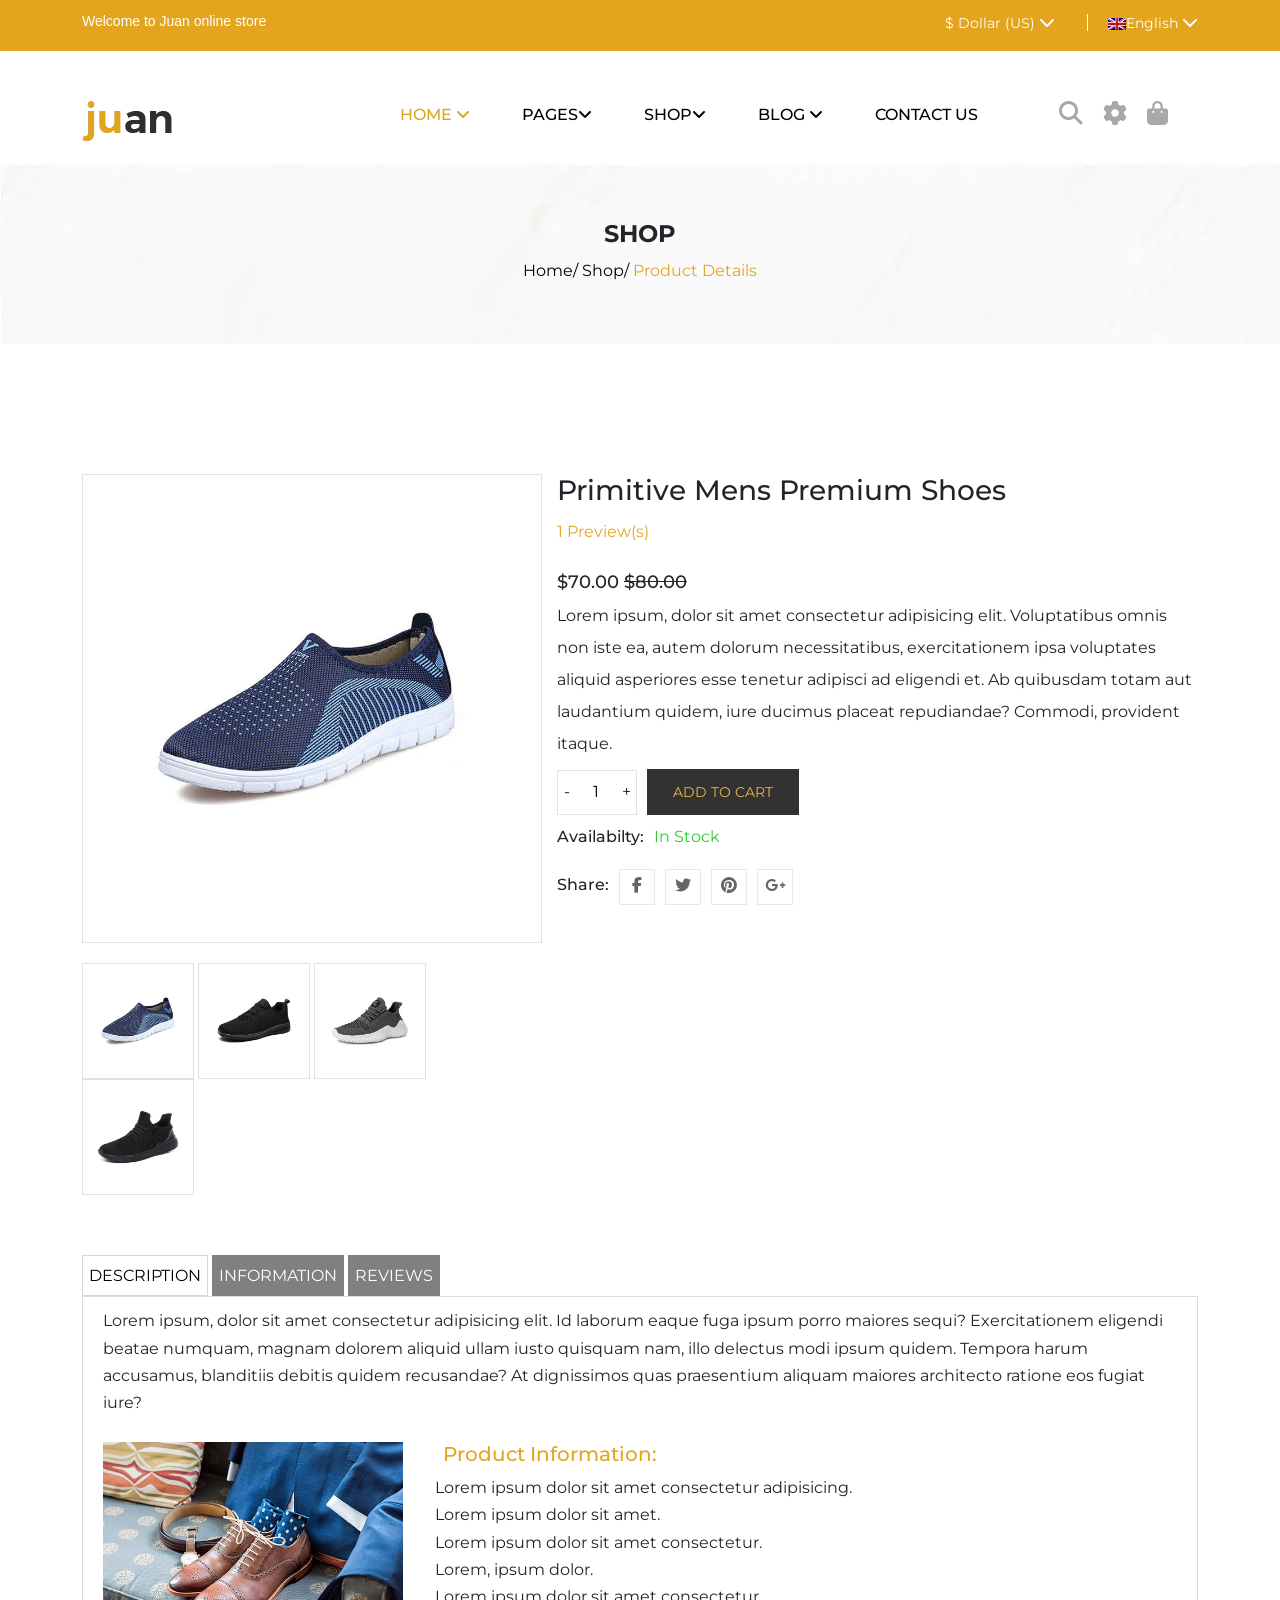
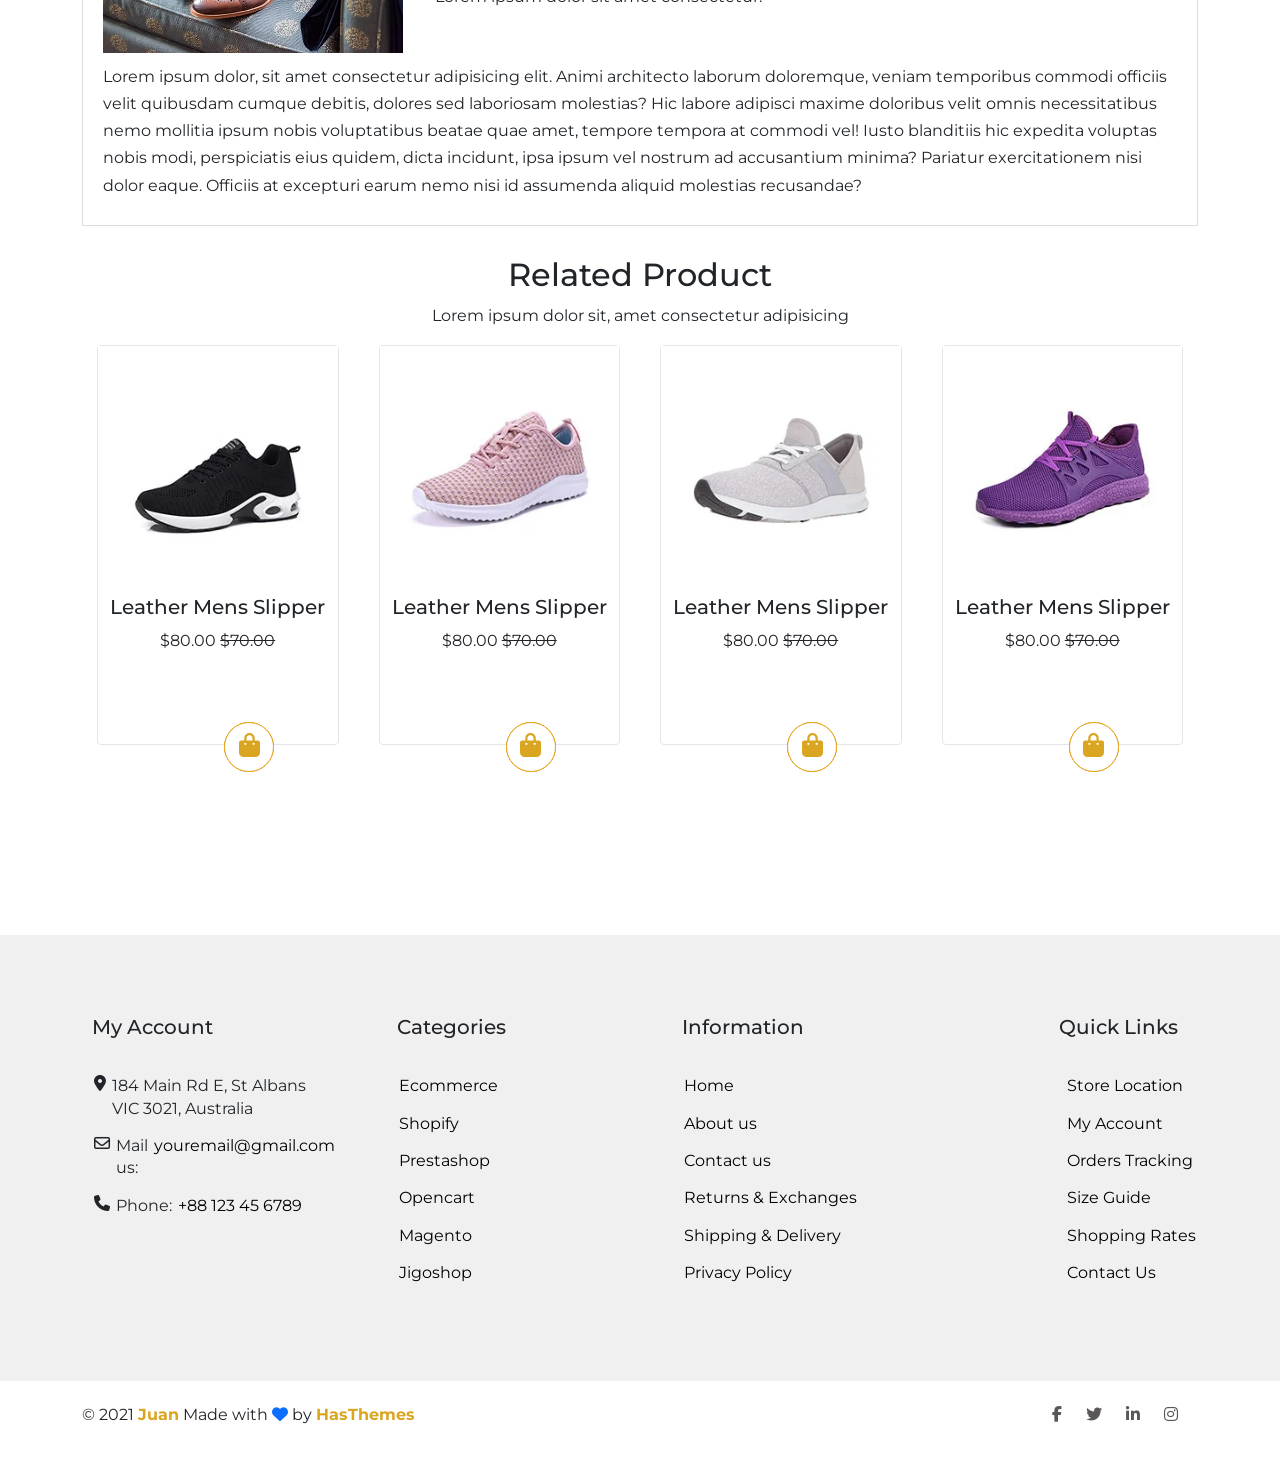
<file: productdetails.html>
<!DOCTYPE html>
<html lang="en">
<head>
    <meta charset="UTF-8">
    <meta http-equiv="X-UA-Compatible" content="IE=edge">
    <meta name="viewport" content="width=device-width, initial-scale=1.0">
    <title>Juan - Shoes Store</title>
    <link href="https://cdn.jsdelivr.net/npm/bootstrap@5.1.3/dist/css/bootstrap.min.css" rel="stylesheet" integrity="sha384-1BmE4kWBq78iYhFldvKuhfTAU6auU8tT94WrHftjDbrCEXSU1oBoqyl2QvZ6jIW3" crossorigin="anonymous">
    <link rel="stylesheet" href="https://cdnjs.cloudflare.com/ajax/libs/font-awesome/6.1.1/css/all.min.css" integrity="sha512-KfkfwYDsLkIlwQp6LFnl8zNdLGxu9YAA1QvwINks4PhcElQSvqcyVLLD9aMhXd13uQjoXtEKNosOWaZqXgel0g==" crossorigin="anonymous" referrerpolicy="no-referrer" />
    <link rel="stylesheet" href="https://cdnjs.cloudflare.com/ajax/libs/OwlCarousel2/2.3.4/assets/owl.carousel.min.css" integrity="sha512-tS3S5qG0BlhnQROyJXvNjeEM4UpMXHrQfTGmbQ1gKmelCxlSEBUaxhRBj/EFTzpbP4RVSrpEikbmdJobCvhE3g==" crossorigin="anonymous" referrerpolicy="no-referrer" />
    <link rel="stylesheet" href="https://cdnjs.cloudflare.com/ajax/libs/OwlCarousel2/2.3.4/assets/owl.theme.default.min.css" integrity="sha512-sMXtMNL1zRzolHYKEujM2AqCLUR9F2C4/05cdbxjjLSRvMQIciEPCQZo++nk7go3BtSuK9kfa/s+a4f4i5pLkw==" crossorigin="anonymous" referrerpolicy="no-referrer" />
    <link rel="stylesheet" href="assets/css/style.css">
</head>
<body>
    <header>
        <!-- Mobile Header Start-->

        <div class="mobile-header  d-lg-none d-md-block">
            <div class="container">
                <div class="row align-items-center">
                    <div class="col-12">
                        <div class="mobile-main-header">
                            <div class="mobile-logo">
                                <a href="index.html">
                                    <img src="images/logo.png" alt="Brand Logo">
                                </a>
                            </div>
                            <div class="mobile-menu-toggler">
                                <div class="mini-cart-wrap">
                                    <a href="cart.html">
                                        <i class="fa-solid fa-bag-shopping"></i>
                                    </a>
                                </div>
                                <div class="mobile-menu-btn">
                                    <div class="off-canvas-btn">
                                        <i class="fa-solid fa-bars"></i>
                                    </div>
                                </div>
                            </div>
                        </div>
                    </div>
                </div>
            </div>
        </div>


        <!-- Mobile Header End -->
        <!-- Desktop Header Start -->
        <div class="mainhead  d-lg-block d-none">
            <div class="mainhead__tophead d-lg-flex d-none">
                <div class="container ">
                    <div class="row ">
                        <div class="col-lg-6">
                          <div class="mainhead__tophead__welcome d-lg-flex d-none">
                              <p>Welcome to Juan online store</p>
                          </div>
                        </div>
                        <div class="col-lg-6">
                            <div class="mainhead__tophead__settings d-lg-flex d-none">
                                <ul class="mainhead__tophead__settings--currency">
                                    <button>
                                        <span>$ Dollar (US)</span>
                                        <i class="fa-solid fa-chevron-down"></i>
                                      </button>
                                    <ul>
                                        <li>
                                            <a href="">$ Usd</a>
                                          </li>
                                          <li>
                                            <a href="">€ EURO</a>
                                          </li>
                                    </ul>
                                  </ul>
                                  <ul class="mainhead__tophead__settings--language">
                                    <button>
                                        <img src="images/en.png" alt=""><span>English</span>
                                        <i class="fa-solid fa-chevron-down"></i>
                                      </button>
                                      <ul>
                                        <li><a href="">
                                            <img src="images/en.png" alt=""><span>English</span>
                                          </a></li>
                                          <li><a href="">
                                              <img src="images/fr.png" alt=""><span>France</span>
                                          </a></li>
                                      </ul>
                                  </ul>
                            </div>
                        </div>
                    </div>
                </div>
            </div>
            <div class="mainhead__main sticky">
                <div class="container">
                    <div class="row align">
                        <div class="col-lg-2">
                         <div class="mainhead__main__logo d-lg-block d-none">
                            <a href="index.html"><img src="images/logo.png" alt=""></a>
                         </div>
                        </div>
                        <div class="col-lg-8  d-lg-flex d-none">
                          <div class="mainhead__main__navbar">
                             <ul class="mainhead__main__navbar__links d-lg-flex d-sm-block w-100">
                                 <li class="mainhead__main__navbar__links__link active"><a href="">Home <i class="fa fa-angle-down"></i> </a>
                                 <div class="mainhead__main__navbar__links__link__dropdown1">
                                     <ul class="mainhead__main__navbar__links__link__dropdown__home">
                                        <li class="mainhead__main__navbar__links__link__dropdown__home_links"><a href="">Home 1</a></li>
                                        <li class="mainhead__main__navbar__links__link__dropdown__home_links"><a href="">Home 2</a></li>
                                     </ul>
                                 </div>
                                </li>
                                 <li class="mainhead__main__navbar__links__link"><a href="">Pages<i class="fa fa-angle-down"></i></a>
                                  <div class="mainhead__main__navbar__links__link__dropdown2">
                                      <ul class="mainhead__main__navbar__links__link__dropdown2__pages">
                                          <a class="bld" href="">Column 01</a>
                                          <li class="mainhead__main__navbar__links__link__dropdown__home_links"><a href="">Shop Left Sidebar</a></li>
                                          <li class="mainhead__main__navbar__links__link__dropdown__home_links"><a href="">Shop Left Sidebar</a></li>
                                          <li class="mainhead__main__navbar__links__link__dropdown__home_links"><a href="">Shop Left Sidebar</a></li>
                                          <li class="mainhead__main__navbar__links__link__dropdown__home_links"><a href="">Shop Left Sidebar</a></li>
                                      </ul>
                                      <ul class="mainhead__main__navbar__links__link__dropdown2__pages">
                                        <a class="bld" href="">Column 01</a>
                                        <li class="mainhead__main__navbar__links__link__dropdown__home_links"><a href="">Shop Left Sidebar</a></li>
                                        <li class="mainhead__main__navbar__links__link__dropdown__home_links"><a href="">Shop Left Sidebar</a></li>
                                        <li class="mainhead__main__navbar__links__link__dropdown__home_links"><a href="">Shop Left Sidebar</a></li>
                                        <li class="mainhead__main__navbar__links__link__dropdown__home_links"><a href="">Shop Left Sidebar</a></li>
                                    </ul>
                                    <ul class="mainhead__main__navbar__links__link__dropdown2__pages">
                                        <a class="bld" href="">Column 01</a>
                                        <li class="mainhead__main__navbar__links__link__dropdown__home_links"><a href="">Shop Left Sidebar</a></li>
                                        <li class="mainhead__main__navbar__links__link__dropdown__home_links"><a href="">Shop Left Sidebar</a></li>
                                        <li class="mainhead__main__navbar__links__link__dropdown__home_links"><a href="">Shop Left Sidebar</a></li>
                                        <li class="mainhead__main__navbar__links__link__dropdown__home_links"><a href="">Shop Left Sidebar</a></li>
                                    </ul>
                                    <ul class="mainhead__main__navbar__links__link__dropdown2__pages">
                                        <a class="bld" href="">Column 01</a>
                                        <li class="mainhead__main__navbar__links__link__dropdown__home_links"><a href="">Shop Left Sidebar</a></li>
                                        <li class="mainhead__main__navbar__links__link__dropdown__home_links"><a href="">Shop Left Sidebar</a></li>
                                        <li class="mainhead__main__navbar__links__link__dropdown__home_links"><a href="">Shop Left Sidebar</a></li>
                                        <li class="mainhead__main__navbar__links__link__dropdown__home_links"><a href="">Shop Left Sidebar</a></li>
                                    </ul>
                                  </div>
                                </li>
                                 <li class="mainhead__main__navbar__links__link"><a href="shop.html">Shop<i class="fa fa-angle-down"></i></a></li>
                                 <li class="mainhead__main__navbar__links__link"><a href="">Blog <i class="fa fa-angle-down"></i></a>
                                <div class="mainhead__main__navbar__links__link__dropdown4">
                                    <ul class="mainhead__main__navbar__links__link__dropdown__pages">
                                        <li class="mainhead__main__navbar__links__link__dropdown__home_links"><a href="blognosidebar.html">Blog No Sidebar</a></li>
                                        <li class="mainhead__main__navbar__links__link__dropdown__home_links"><a href="">Shop Left Sidebar</a></li>
                                        <li class="mainhead__main__navbar__links__link__dropdown__home_links"><a href="">Shop Left Sidebar</a></li>
                                        <li class="mainhead__main__navbar__links__link__dropdown__home_links"><a href="">Shop Left Sidebar</a></li>
                                        <li class="mainhead__main__navbar__links__link__dropdown__home_links"><a href="">Shop Left Sidebar</a></li>
                                        <li class="mainhead__main__navbar__links__link__dropdown__home_links"><a href="">Shop Left Sidebar</a></li>
                                        <li class="mainhead__main__navbar__links__link__dropdown__home_links"><a href="">Shop Left Sidebar</a></li>
                                    </ul>
                                </div>
                                </li>
                                 <li class="mainhead__main__navbar__links__link"><a href="">Contact us</a></li>
                             </ul>
                          </div>
                        </div>
                        <div class="col-lg-2">
 
                            <div class="mainhead__main__log">
                                <div class="mainhead__main__log__icon  d-lg-flex d-none">
                                    <a href=""><i class="fa-solid fa-magnifying-glass"></i></a>
                                </div>
                                <div class="mainhead__main__log__icon  d-lg-flex d-none">
                                    <a href=""><i class="fa-solid fa-gear"></i></a>
                                    <ul class="mainhead__main__log__icon__links">
                                        <li class="mainhead__main__log__icon__links__link"><a href="">Login</a></li>
                                        <li class="mainhead__main__log__icon__links__link"><a href="">Register</a></li>
                                        <li class="mainhead__main__log__icon__links__link"><a href="">My Account</a></li>
                                    </ul>
                                </div>
                                <div class="mainhead__main__log__icon d-lg-flex d-none">
                                    <a href=""><i class="fa-solid fa-bag-shopping"></i></a>
                                </div>
                                <div class="mainhead__main__log__icon d-none">
                                    <div class="mainhead__main__log__icon--hamburger">
                                        <a href=""><i class="fa-solid fa-bars"></i></a>
                                    </div>
                                </div>
                            </div>
                        </div>
                    </div>
                </div>
            </div>
        </div>
        <!-- Desktop Header End -->
    </header>
    <main>
        <div class="blogarea-head">
            <h1 class="blogarea-head__title">SHOP</h1>
            <span class="blogarea-head__item"><a href="index.html">Home/</a></span>
            <span class="blogarea-head__item5"><a href="shop.html">Shop/</a></span>
            <span class="blogarea-head__item3"><a href="">Product Details</a></span>
        </div>
        <div class="productdetails-main">
            <div class="container">
                <div class="row">
                    <div class="col-12">
                        <div class="productdetails-main__top">
                            <div class="row">
                                <div class="col-lg-5">
                                    <div class="productdetails-main__top__mainimage">
                                        <img src="images/product-details-img1.jpeg" alt="">
                                    </div>
                                    <div class="productdetails-main__top__bottomimages">
                                        <img src="images/product-details-img1.jpeg" alt="">
                                        <img src="images/product-details-img2.jpeg" alt="">
                                        <img src="images/product-details-img3.jpeg" alt="">
                                        <img src="images/product-details-img4.jpeg" alt="">
                                    </div>
                                </div>
                                <div class="col-lg-7">
                                    <div class="productdetails-main__top__details">
                                        <div class="productdetails-main__top__details__title">
                                            <h3>Primitive Mens Premium Shoes</h3>
                                        </div>
                                        <div class="productdetails-main__top__details__review">
                                            <p><a href="">1 Preview(s)</a></p>
                                        </div>
                                        <div class="productdetails-main__top__details__price">
                                            <span class="productdetails-main__top__details__price--current">
                                                $70.00
                                            </span>
                                            <span class="productdetails-main__top__details__price--old">
                                                <del>$80.00</del>
                                            </span>
                                        </div>
                                        <p>Lorem ipsum, dolor sit amet consectetur adipisicing elit. Voluptatibus omnis non iste ea, autem dolorum necessitatibus, exercitationem ipsa voluptates aliquid asperiores esse tenetur adipisci ad eligendi et. Ab quibusdam totam aut laudantium quidem, iure ducimus placeat repudiandae? Commodi, provident itaque.</p>
                                        <div class="productdetails-main__top__details__cart">
                                            <div class="productdetails-main__top__details__cart__control">
                                                <span>-</span><input type="text" name="" id="" value="1"><span>+</span>
                                            </div>
                                            <div class="productdetails-main__top__details__cart__btn">
                                                <a href="cart.html">ADD TO CART</a>
                                            </div>
                                        </div>
                                        <div class="productdetails-main__top__details__stock">
                                            <h6>Availabilty:</h6>
                                            <p>In Stock</p>
                                        </div>
                                        <div class="productdetails-main__top__details__socialmedia">
                                            <h6>Share:</h6>
                                            <a href=""><i class="fa-brands fa-facebook-f"></i></a>
                                            <a href=""><i class="fa-brands fa-twitter"></i></a>
                                            <a href=""><i class="fa-brands fa-pinterest"></i></a>
                                            <a href=""><i class="fa-brands fa-google-plus-g"></i></a>
                                        </div>
                                    </div>
                                </div>
                            </div>
                        </div>
                        <div class="productdetails-main__bottom">
                            <div class="row">
                                <div class="col-lg-12">
                                    <div class="productdetails-main__bottom__comments">
                                        <div class="productdetails-main__bottom__comments__nav">
                                            <button class="productdetails-main__bottom__comments__nav__btn">
                                                DESCRIPTION
                                            </button>
                                            <button class="productdetails-main__bottom__comments__nav__btn">
                                                INFORMATION
                                            </button>
                                            <button class="productdetails-main__bottom__comments__nav__btn">
                                                REVIEWS
                                            </button>
                                        </div>
                                        <div class="productdetails-main__bottom__comments__content">
                                            <div class="productdetails-main__bottom__comments__content__tab">
                                                <div class="productdetails-main__bottom__comments__content__tab__first">
                                                    <p>Lorem ipsum, dolor sit amet consectetur adipisicing elit. Id laborum eaque fuga ipsum porro maiores sequi? Exercitationem eligendi beatae numquam, magnam dolorem aliquid ullam iusto quisquam nam, illo delectus modi ipsum quidem. Tempora harum accusamus, blanditiis debitis quidem recusandae? At dignissimos quas praesentium aliquam maiores architecto ratione eos fugiat iure?</p>
                                                    <div class="details d-flex">
                                                        <div class="details__image">
                                                            <img src="images/services.jpeg" alt="">
                                                        </div>
                                                        <div class="details__description">
                                                            <h3>Product Information:</h3>
                                                            <ul>
                                                                <li>
                                                                    Lorem ipsum dolor sit amet consectetur adipisicing.
                                                                </li>
                                                                <li>
                                                                    Lorem ipsum dolor sit amet.
                                                                </li>
                                                                <li>Lorem ipsum dolor sit amet consectetur.</li>
                                                                <li>Lorem, ipsum dolor.</li>
                                                                <li>Lorem ipsum dolor sit amet consectetur.</li>
                                                            </ul>
                                                        </div>
                                                    </div>
                                                    <p>Lorem ipsum dolor, sit amet consectetur adipisicing elit. Animi architecto laborum doloremque, veniam temporibus commodi officiis velit quibusdam cumque debitis, dolores sed laboriosam molestias? Hic labore adipisci maxime doloribus velit omnis necessitatibus nemo mollitia ipsum nobis voluptatibus beatae quae amet, tempore tempora at commodi vel! Iusto blanditiis hic expedita voluptas nobis modi, perspiciatis eius quidem, dicta incidunt, ipsa ipsum vel nostrum ad accusantium minima? Pariatur exercitationem nisi dolor eaque. Officiis at excepturi earum nemo nisi id assumenda aliquid molestias recusandae?</p>
                                                </div>
                                            </div>
                                            <div class="productdetails-main__bottom__comments__content__tab">
                                                <div class="productdetails-main__bottom__comments__content__tab__second">
                                                    <table class="table table-bordered">
                                                        <tbody>
                                                            <tr>
                                                                <td>color</td>
                                                                <td>black, blue, red</td>
                                                            </tr>
                                                            <tr>
                                                                <td>size</td>
                                                                <td>L, M, S</td>
                                                            </tr>
                                                        </tbody>
                                                    </table>
                                                </div>
                                            </div>
                                            <div class="productdetails-main__bottom__comments__content__tab">
                                                <div class="productdetails-main__bottom__comments__content__tab__third">
                                                    <form action="">
                                                        <h4>1 Review For <span>Chaz Kangeroo Hoodies</span></h4>
                                                        <div class="form-details d-flex">
                                                            <div class="form-details__image">
                                                                <img src="images/avatarform.jpeg" alt="">
                                                            </div>
                                                            <div class="form-details__ratingcomment">
                                                                <div class="form-details__ratingcomment__stars">
                                                                    <span><i class="fa fa-star"></i></span>
                                                                <span><i class="fa fa-star"></i></span>
                                                                <span><i class="fa fa-star"></i></span>
                                                                <span><i class="fa fa-star"></i></span>
                                                                <span><i class="fa fa-star"></i></span>
                                                                </div>
                                                                <div class="form-details__ratingcomment__admin">
                                                                    <h6>Admin - 30 Nov, 2018</h6>
                                                                </div>
                                                                <p>Aliquam fringilla euismod risus ac bibendum. Sed sit amet sem varius ante feugiat lacinia. Nunc ipsum nulla, vulputate ut venenatis vitae, malesuada ut mi. Quisque iaculis, dui congue placerat pretium, augue erat accumsan lacus</p>
                                                            </div>
                                                        </div>
                                                        <div class="input-area">
                                                            <label for="name">Your Name</label>
                                                            <input type="text" name="" id="name">
                                                        </div>
                                                        <div class="input-area">
                                                            <label for="email">Your Email</label>
                                                            <input type="email" name="" id="email">
                                                        </div>
                                                        <div class="input-area">
                                                            <label for="name">Your Review</label>
                                                            <textarea name="" id="" cols="30" rows="10"></textarea>
                                                        </div>
                                                        <div class="note-alert">
                                                            <h6>Note: <span>HTML is not translated!</span></h6>
                                                        </div>
                                                        <div class="input-radio">
                                                            <span>*</span><p>Rating</p>
                                                            Bad
                                                            <input type="radio" name="hello" id="">
                                                            <input type="radio" name="hello" id="">
                                                            <input type="radio" name="hello" id="">
                                                            <input type="radio" name="hello" id="">
                                                            <input type="radio" name="hello" id="" checked>
                                                            Good
                                                        </div>
                                                        <div class="btn">
                                                            <button>Continue</button>
                                                        </div>
                                                    </form>
                                                </div>
                                            </div>
                                        </div>
                                    </div>
                                    <div class="productdetails-main__bottom__recommended">
                                        <div class="productdetails-main__bottom__recommended__title text-center">
                                            <h2>Related Product</h2>
                                        <p>Lorem ipsum dolor sit, amet consectetur adipisicing</p>
                                        </div>
                                        <div class="owl-carousel myowl owl-theme">
                                            <div class="item">
                                                <div class="product-image">
                                                    <a href="productdetails.html"><img src="images/product-1.jpeg" alt=""></a>
                                                </div>
                                                <div class="product-content">
                                                    <div class="product-name">
                                                        <h5>Leather Mens Slipper</h5>
                                                    </div>
                                                    <div class="product-price">
                                                        <span class="newprice">
                                                            $80.00
                                                        </span>
                                                        <span class="oldprice">
                                                            <del>$70.00</del>
                                                        </span>
                                                    </div>
                                                    <div class="product-links">
                                                        <div class="product-icons1">
                                                            <a class="heart" href=""><i class="fa-regular fa-heart"></i></a>
                                                        </div>
                                                        <div class="product-icons2">
                                                            <a class="shopping" href=""><i class="fa-solid fa-bag-shopping"></i></a>
                                                        </div>
                                                      <div class="product-icons3">
                                                        <a class="eye" href=""><i class="fa-solid fa-eye"></i></a>
                                                      </div>
                                                    </div>
                                                </div>
                                            </div>
                                            <div class="item">
                                                <div class="product-image">
                                                    <a href="productdetails.html"><img src="images/product-2.jpeg" alt=""></a>
                                                </div>
                                                <div class="product-content">
                                                    <div class="product-name">
                                                        <h5>Leather Mens Slipper</h5>
                                                    </div>
                                                    <div class="product-price">
                                                        <span class="newprice">
                                                            $80.00
                                                        </span>
                                                        <span class="oldprice">
                                                            <del>$70.00</del>
                                                        </span>
                                                    </div>
                                                    <div class="product-links">
                                                        <div class="product-icons1">
                                                            <a class="heart" href=""><i class="fa-regular fa-heart"></i></a>
                                                        </div>
                                                        <div class="product-icons2">
                                                            <a class="shopping" href=""><i class="fa-solid fa-bag-shopping"></i></a>
                                                        </div>
                                                      <div class="product-icons3">
                                                        <a class="eye" href=""><i class="fa-solid fa-eye"></i></a>
                                                      </div>
                                                    </div>
                                                </div>
                                            </div>
                                            <div class="item">
                                                <div class="product-image">
                                                    <a href="productdetails.html"><img src="images/product-3.jpeg" alt=""></a>
                                                </div>
                                                <div class="product-content">
                                                    <div class="product-name">
                                                        <h5>Leather Mens Slipper</h5>
                                                    </div>
                                                    <div class="product-price">
                                                        <span class="newprice">
                                                            $80.00
                                                        </span>
                                                        <span class="oldprice">
                                                            <del>$70.00</del>
                                                        </span>
                                                    </div>
                                                    <div class="product-links">
                                                        <div class="product-icons1">
                                                            <a class="heart" href=""><i class="fa-regular fa-heart"></i></a>
                                                        </div>
                                                        <div class="product-icons2">
                                                            <a class="shopping" href=""><i class="fa-solid fa-bag-shopping"></i></a>
                                                        </div>
                                                      <div class="product-icons3">
                                                        <a class="eye" href=""><i class="fa-solid fa-eye"></i></a>
                                                      </div>
                                                    </div>
                                                </div>
                                            </div>
                                            <div class="item">
                                                <div class="product-image">
                                                    <a href="productdetails.html"><img src="images/product-4.jpeg" alt=""></a>
                                                </div>
                                                <div class="product-content">
                                                    <div class="product-name">
                                                        <h5>Leather Mens Slipper</h5>
                                                    </div>
                                                    <div class="product-price">
                                                        <span class="newprice">
                                                            $80.00
                                                        </span>
                                                        <span class="oldprice">
                                                            <del>$70.00</del>
                                                        </span>
                                                    </div>
                                                    <div class="product-links">
                                                        <div class="product-icons1">
                                                            <a class="heart" href=""><i class="fa-regular fa-heart"></i></a>
                                                        </div>
                                                        <div class="product-icons2">
                                                            <a class="shopping" href=""><i class="fa-solid fa-bag-shopping"></i></a>
                                                        </div>
                                                      <div class="product-icons3">
                                                        <a class="eye" href=""><i class="fa-solid fa-eye"></i></a>
                                                      </div>
                                                    </div>
                                                </div>
                                            </div>
                                        </div>
                                    </div>
                                </div>
                            </div>
                        </div>
                    </div>
                </div>
            </div>
        </div>
    </main>
    <footer>
        <div class="total">
            <div class="total__locationandlinks">
                <div class="container">
                    <div class="row">
                        <div class="col-lg-3">
                            <div class="total__locationandlinks__text mr">
                                <div class="total__locationandlinks__text__title">
                                    <h5>My Account</h5>
                                </div>
                                <div class="total__locationandlinks__text__details">
                                    <ul class="total__locationandlinks__text__details__links">
                                        <li class="total__locationandlinks__text__details__links__link">
                                            <i class="fa-solid fa-location-dot"></i>184 Main Rd E, St Albans VIC 3021, Australia
                                        </li>
                                        <li class="total__locationandlinks__text__details__links__link">
                                            <i class="fa-regular fa-envelope"></i>Mail us: <a href="">
                                                youremail@gmail.com
                                            </a>
                                        </li>
                                        <li class="total__locationandlinks__text__details__links__link">
                                            <i class="fa-solid fa-phone"></i>
                                            Phone:
                                            <a href="">+88 123 45 6789</a>
                                        </li>
                                    </ul>
                                </div>
                            </div>
                        </div>
                        <div class="col-lg-3">
                            <div class="total__locationandlinks__text">
                                <div class="total__locationandlinks__text__title">
                                    <h5>Categories</h5>
                                </div>
                                <div class="total__locationandlinks__text__details">
                                    <ul class="total__locationandlinks__text__details__links">
                                        <li class="total__locationandlinks__text__details__links__link">
                                           <a href="">Ecommerce</a>
                                        </li>
                                        <li class="total__locationandlinks__text__details__links__link">
                                            <a href="">Shopify</a>
                                         </li>
                                         <li class="total__locationandlinks__text__details__links__link">
                                            <a href="">Prestashop</a>
                                         </li>
                                         <li class="total__locationandlinks__text__details__links__link">
                                            <a href="">Opencart</a>
                                         </li>
                                         <li class="total__locationandlinks__text__details__links__link">
                                            <a href="">Magento</a>
                                         </li>
                                         <li class="total__locationandlinks__text__details__links__link">
                                            <a href="">Jigoshop</a>
                                         </li>
                                    </ul>
                            </div>
                        </div>
                    </div>
                    <div class="col-lg-3">
                        <div class="total__locationandlinks__text">
                            <div class="total__locationandlinks__text__title">
                                <h5>Information</h5>
                            </div>
                            <div class="total__locationandlinks__text__details">
                                <ul class="total__locationandlinks__text__details__links">
                                    <li class="total__locationandlinks__text__details__links__link">
                                       <a href="">Home</a>
                                    </li>
                                    <li class="total__locationandlinks__text__details__links__link">
                                       <a href="">About us</a>
                                    </li>
                                    <li class="total__locationandlinks__text__details__links__link">
                                        <a href="">Contact us</a>
                                     </li>
                                     <li class="total__locationandlinks__text__details__links__link">
                                        <a href="">Returns & Exchanges</a>
                                     </li>
                                     <li class="total__locationandlinks__text__details__links__link">
                                        <a href="">Shipping & Delivery</a>
                                     </li>
                                     <li class="total__locationandlinks__text__details__links__link">
                                        <a href="">Privacy Policy</a>
                                     </li>
                                </ul>
                        </div>
                    </div>
                </div>
                <div class="col-lg-3">
                    <div class="total__locationandlinks__text ml">
                        <div class="total__locationandlinks__text__title ms-5 ps-4">
                            <h5>Quick Links</h5>
                        </div>
                        <div class="total__locationandlinks__text__details">
                            <ul class="total__locationandlinks__text__details__links ms-5">
                                <li class="total__locationandlinks__text__details__links__link">
                                   <a href="">Store Location</a>
                                </li>
                                <li class="total__locationandlinks__text__details__links__link">
                                    <a href="">My Account</a>
                                 </li>
                                 <li class="total__locationandlinks__text__details__links__link">
                                    <a href="">Orders Tracking</a>
                                 </li>
                                 <li class="total__locationandlinks__text__details__links__link">
                                    <a href="">Size Guide</a>
                                 </li>
                                 <li class="total__locationandlinks__text__details__links__link">
                                    <a href="">Shopping Rates</a>
                                 </li>
                                 <li class="total__locationandlinks__text__details__links__link">
                                    <a href="">Contact Us</a>
                                 </li>
                            </ul>
                          </div>
                        </div>
                    </div>
                </div>
            </div>
        </div>
            <div class="total__bottom">
                <div class="container">
                    <div class="row">
                        <div class="col-lg-6">
                            <div class="total__bottom__copyright">
                                <p>© 2021 <b>Juan</b> Made with <i class="fa fa-heart text-primary"></i> by <a href="https://hasthemes.com/"><b>HasThemes</b></a></p>
                            </div>
                        </div>
                        <div class="col-lg-6">
                            <div class="total__bottom__socialmedia">
                                <a href=""><i class="fa-brands fa-facebook-f"></i></a>
                                <a href=""><i class="fa-brands fa-twitter"></i></a>
                                <a href=""><i class="fa-brands fa-linkedin-in"></i></a>
                                <a href=""><i class="fa-brands fa-instagram"></i></a>
                            </div>
                        </div>
                    </div>
                </div>
            </div>
        </div>
    </footer>
    <div class="scrolling hide">
        <i class="fa fa-angle-up"></i>
    </div>




    <script src="https://code.jquery.com/jquery-3.6.0.js" integrity="sha256-H+K7U5CnXl1h5ywQfKtSj8PCmoN9aaq30gDh27Xc0jk=" crossorigin="anonymous"></script>
    <script src="https://cdnjs.cloudflare.com/ajax/libs/OwlCarousel2/2.3.4/owl.carousel.min.js" integrity="sha512-bPs7Ae6pVvhOSiIcyUClR7/q2OAsRiovw4vAkX+zJbw3ShAeeqezq50RIIcIURq7Oa20rW2n2q+fyXBNcU9lrw==" crossorigin="anonymous" referrerpolicy="no-referrer"></script>
    <script src="https://cdn.jsdelivr.net/npm/bootstrap@5.1.3/dist/js/bootstrap.bundle.min.js" integrity="sha384-ka7Sk0Gln4gmtz2MlQnikT1wXgYsOg+OMhuP+IlRH9sENBO0LRn5q+8nbTov4+1p" crossorigin="anonymous"></script>
    <script src="assets/js/owlcarousel.js"></script>
    <script src="assets/js/main.js"></script>
</body>
</html>
</file>
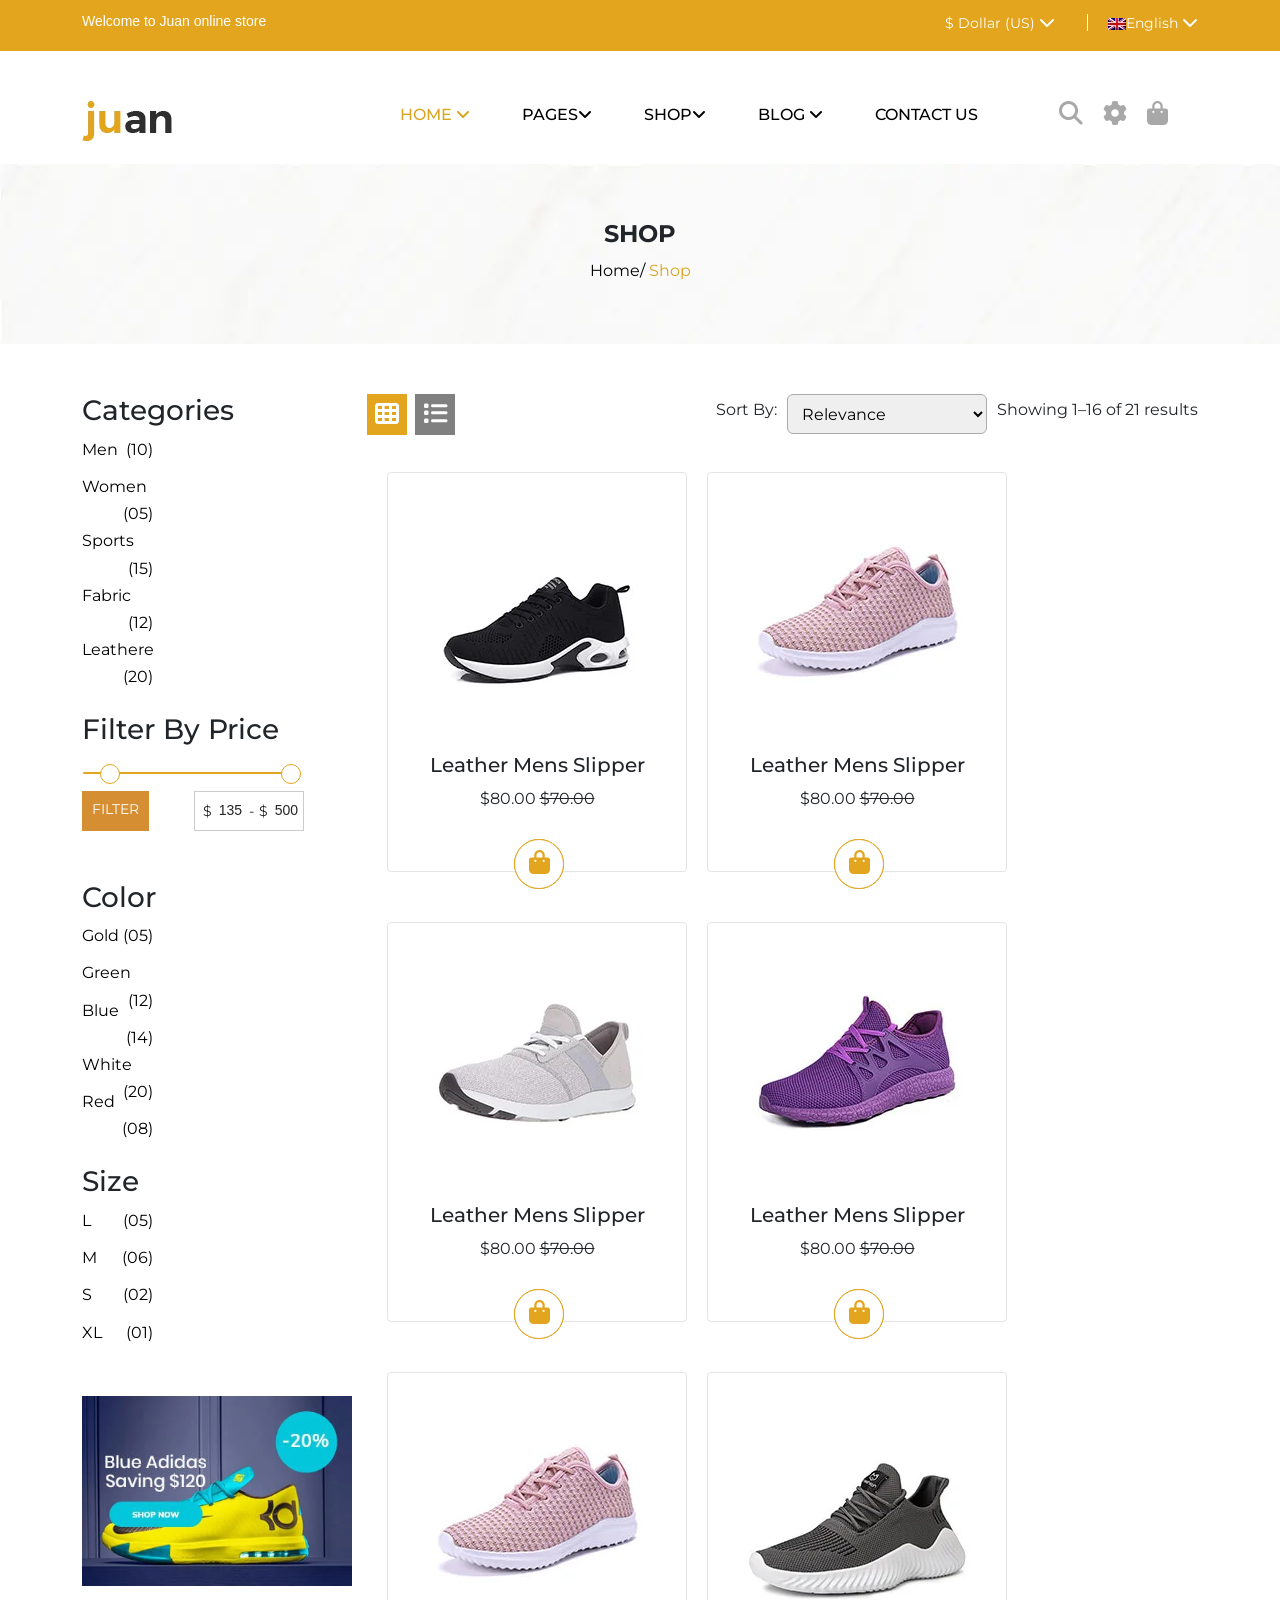
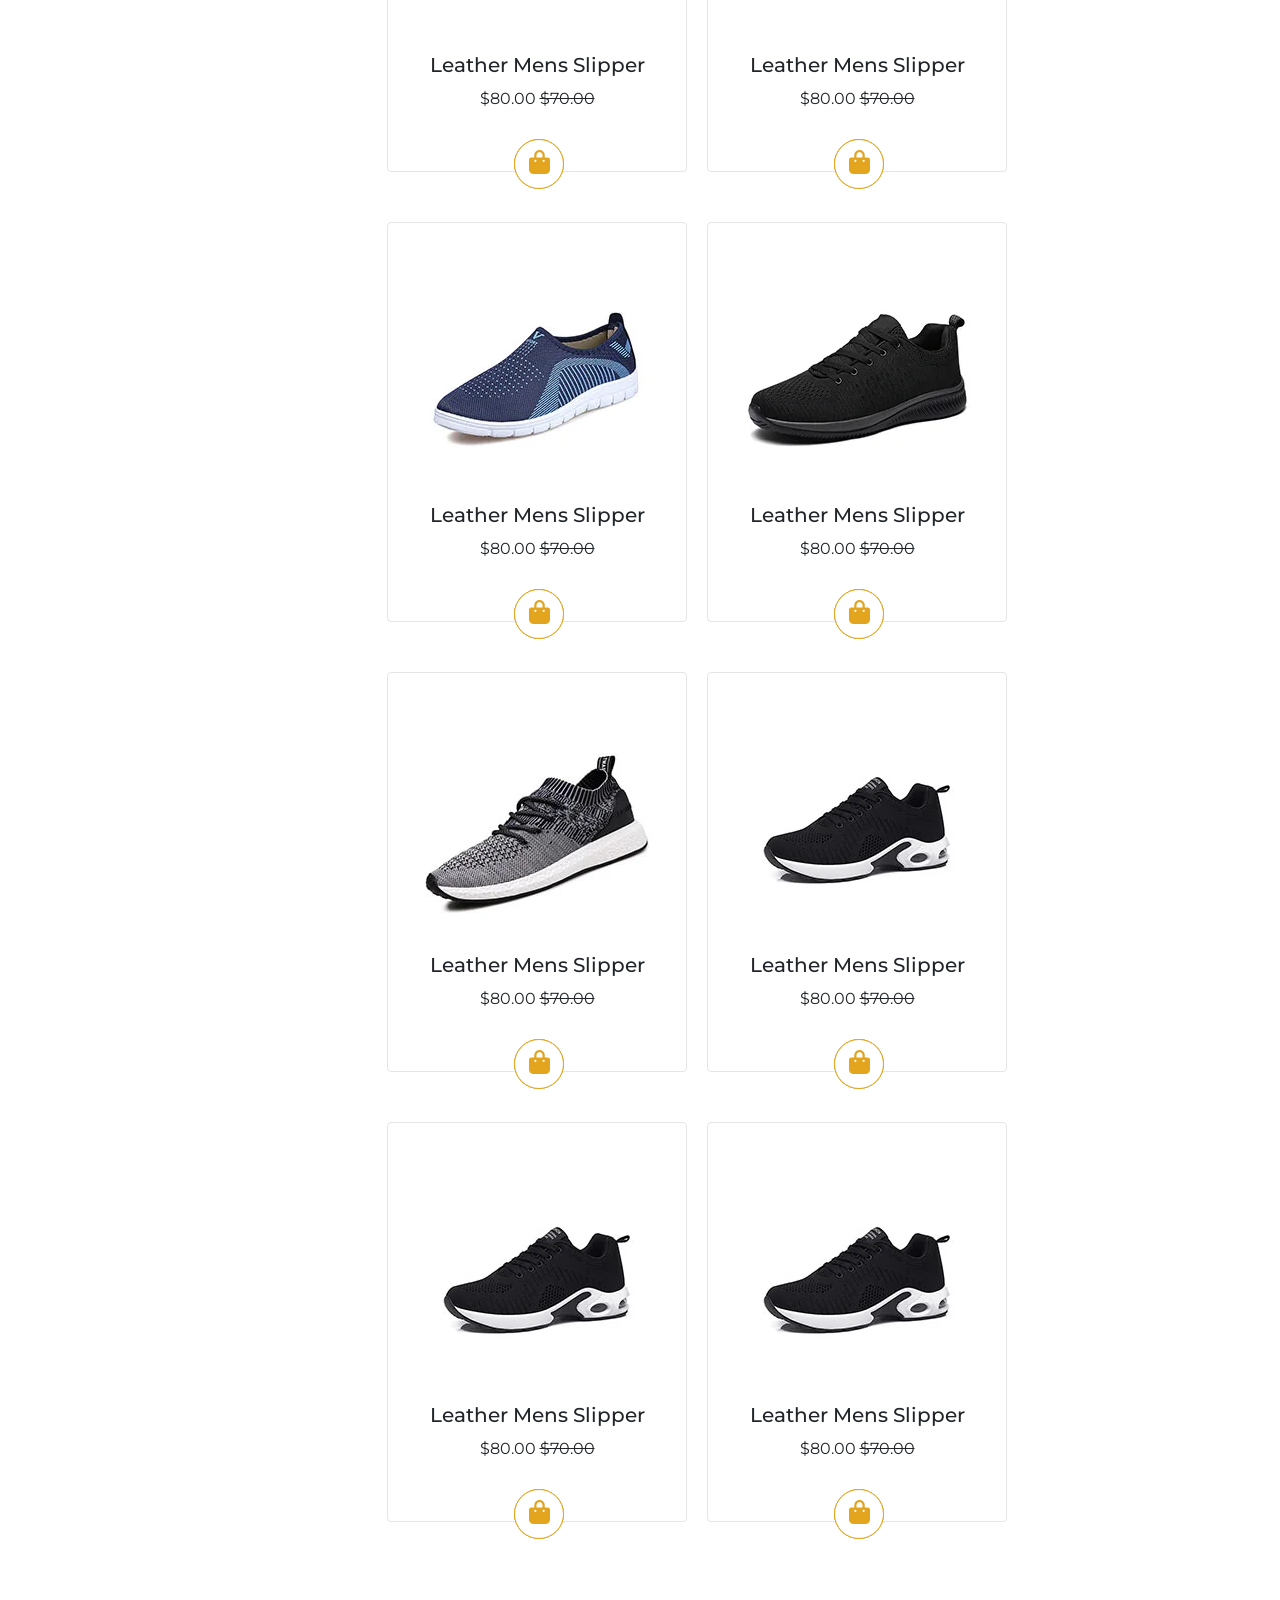
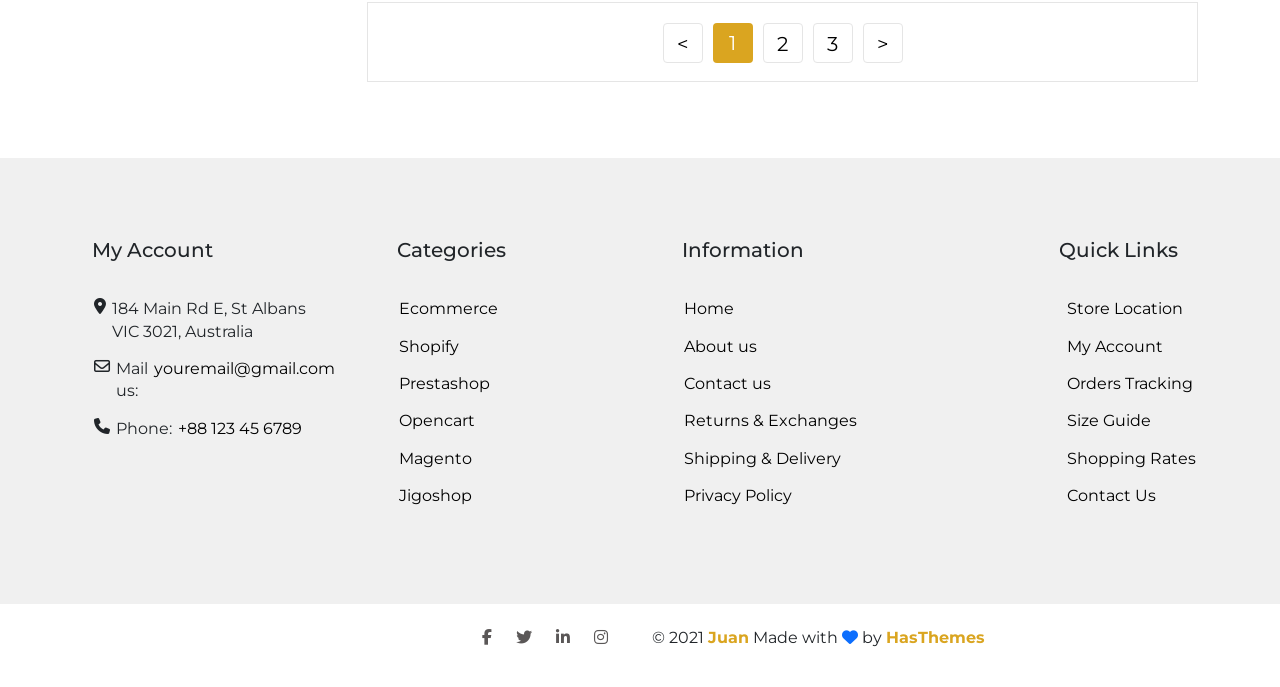
<file: shop.html>
<!DOCTYPE html>
<html lang="en">
<head>
    <meta charset="UTF-8">
    <meta http-equiv="X-UA-Compatible" content="IE=edge">
    <meta name="viewport" content="width=device-width, initial-scale=1.0">
    <title>Juan - Shoes Store</title>
    <link href="https://cdn.jsdelivr.net/npm/bootstrap@5.1.3/dist/css/bootstrap.min.css" rel="stylesheet" integrity="sha384-1BmE4kWBq78iYhFldvKuhfTAU6auU8tT94WrHftjDbrCEXSU1oBoqyl2QvZ6jIW3" crossorigin="anonymous">
    <link rel="stylesheet" href="https://cdnjs.cloudflare.com/ajax/libs/font-awesome/6.1.1/css/all.min.css" integrity="sha512-KfkfwYDsLkIlwQp6LFnl8zNdLGxu9YAA1QvwINks4PhcElQSvqcyVLLD9aMhXd13uQjoXtEKNosOWaZqXgel0g==" crossorigin="anonymous" referrerpolicy="no-referrer" />
    <link rel="stylesheet" href="https://cdnjs.cloudflare.com/ajax/libs/OwlCarousel2/2.3.4/assets/owl.carousel.min.css" integrity="sha512-tS3S5qG0BlhnQROyJXvNjeEM4UpMXHrQfTGmbQ1gKmelCxlSEBUaxhRBj/EFTzpbP4RVSrpEikbmdJobCvhE3g==" crossorigin="anonymous" referrerpolicy="no-referrer" />
    <link rel="stylesheet" href="https://cdnjs.cloudflare.com/ajax/libs/OwlCarousel2/2.3.4/assets/owl.theme.default.min.css" integrity="sha512-sMXtMNL1zRzolHYKEujM2AqCLUR9F2C4/05cdbxjjLSRvMQIciEPCQZo++nk7go3BtSuK9kfa/s+a4f4i5pLkw==" crossorigin="anonymous" referrerpolicy="no-referrer" />
    <link rel="stylesheet" href="assets/css/style.css">
</head>
<body>
    <header>
        
    <div class="mobile-header  d-lg-none d-md-block">
        <div class="container">
            <div class="row align-items-center">
                <div class="col-12">
                    <div class="mobile-main-header">
                        <div class="mobile-logo">
                            <a href="index.html">
                                <img src="images/logo.png" alt="Brand Logo">
                            </a>
                        </div>
                        <div class="mobile-menu-toggler">
                            <div class="mini-cart-wrap">
                                <a href="cart.html">
                                    <i class="fa-solid fa-bag-shopping"></i>
                                </a>
                            </div>
                            <div class="mobile-menu-btn">
                                <div class="off-canvas-btn">
                                    <i class="fa-solid fa-bars"></i>
                                </div>
                            </div>
                        </div>
                    </div>
                </div>
            </div>
        </div>
    </div>


    <!-- Mobile Header End -->
    <!-- Desktop Header Start -->
    <div class="mainhead  d-lg-block d-none">
        <div class="mainhead__tophead d-lg-flex d-none">
            <div class="container ">
                <div class="row ">
                    <div class="col-lg-6">
                      <div class="mainhead__tophead__welcome d-lg-flex d-none">
                          <p>Welcome to Juan online store</p>
                      </div>
                    </div>
                    <div class="col-lg-6">
                        <div class="mainhead__tophead__settings d-lg-flex d-none">
                            <ul class="mainhead__tophead__settings--currency">
                                <button>
                                    <span>$ Dollar (US)</span>
                                    <i class="fa-solid fa-chevron-down"></i>
                                  </button>
                                <ul>
                                    <li>
                                        <a href="">$ Usd</a>
                                      </li>
                                      <li>
                                        <a href="">€ EURO</a>
                                      </li>
                                </ul>
                              </ul>
                              <ul class="mainhead__tophead__settings--language">
                                <button>
                                    <img src="images/en.png" alt=""><span>English</span>
                                    <i class="fa-solid fa-chevron-down"></i>
                                  </button>
                                  <ul>
                                    <li><a href="">
                                        <img src="images/en.png" alt=""><span>English</span>
                                      </a></li>
                                      <li><a href="">
                                          <img src="images/fr.png" alt=""><span>France</span>
                                      </a></li>
                                  </ul>
                              </ul>
                        </div>
                    </div>
                </div>
            </div>
        </div>
        <div class="mainhead__main sticky">
            <div class="container">
                <div class="row align">
                    <div class="col-lg-2">
                     <div class="mainhead__main__logo d-lg-block d-none">
                        <a href="index.html"><img src="images/logo.png" alt=""></a>
                     </div>
                    </div>
                    <div class="col-lg-8  d-lg-flex d-none">
                      <div class="mainhead__main__navbar">
                         <ul class="mainhead__main__navbar__links d-lg-flex d-sm-block w-100">
                             <li class="mainhead__main__navbar__links__link active"><a href="">Home <i class="fa fa-angle-down"></i> </a>
                             <div class="mainhead__main__navbar__links__link__dropdown1">
                                 <ul class="mainhead__main__navbar__links__link__dropdown__home">
                                    <li class="mainhead__main__navbar__links__link__dropdown__home_links"><a href="">Home 1</a></li>
                                    <li class="mainhead__main__navbar__links__link__dropdown__home_links"><a href="">Home 2</a></li>
                                 </ul>
                             </div>
                            </li>
                             <li class="mainhead__main__navbar__links__link"><a href="">Pages<i class="fa fa-angle-down"></i></a>
                              <div class="mainhead__main__navbar__links__link__dropdown2">
                                  <ul class="mainhead__main__navbar__links__link__dropdown2__pages">
                                      <a class="bld" href="">Column 01</a>
                                      <li class="mainhead__main__navbar__links__link__dropdown__home_links"><a href="">Shop Left Sidebar</a></li>
                                      <li class="mainhead__main__navbar__links__link__dropdown__home_links"><a href="">Shop Left Sidebar</a></li>
                                      <li class="mainhead__main__navbar__links__link__dropdown__home_links"><a href="">Shop Left Sidebar</a></li>
                                      <li class="mainhead__main__navbar__links__link__dropdown__home_links"><a href="">Shop Left Sidebar</a></li>
                                  </ul>
                                  <ul class="mainhead__main__navbar__links__link__dropdown2__pages">
                                    <a class="bld" href="">Column 01</a>
                                    <li class="mainhead__main__navbar__links__link__dropdown__home_links"><a href="">Shop Left Sidebar</a></li>
                                    <li class="mainhead__main__navbar__links__link__dropdown__home_links"><a href="">Shop Left Sidebar</a></li>
                                    <li class="mainhead__main__navbar__links__link__dropdown__home_links"><a href="">Shop Left Sidebar</a></li>
                                    <li class="mainhead__main__navbar__links__link__dropdown__home_links"><a href="">Shop Left Sidebar</a></li>
                                </ul>
                                <ul class="mainhead__main__navbar__links__link__dropdown2__pages">
                                    <a class="bld" href="">Column 01</a>
                                    <li class="mainhead__main__navbar__links__link__dropdown__home_links"><a href="">Shop Left Sidebar</a></li>
                                    <li class="mainhead__main__navbar__links__link__dropdown__home_links"><a href="">Shop Left Sidebar</a></li>
                                    <li class="mainhead__main__navbar__links__link__dropdown__home_links"><a href="">Shop Left Sidebar</a></li>
                                    <li class="mainhead__main__navbar__links__link__dropdown__home_links"><a href="">Shop Left Sidebar</a></li>
                                </ul>
                                <ul class="mainhead__main__navbar__links__link__dropdown2__pages">
                                    <a class="bld" href="">Column 01</a>
                                    <li class="mainhead__main__navbar__links__link__dropdown__home_links"><a href="">Shop Left Sidebar</a></li>
                                    <li class="mainhead__main__navbar__links__link__dropdown__home_links"><a href="">Shop Left Sidebar</a></li>
                                    <li class="mainhead__main__navbar__links__link__dropdown__home_links"><a href="">Shop Left Sidebar</a></li>
                                    <li class="mainhead__main__navbar__links__link__dropdown__home_links"><a href="">Shop Left Sidebar</a></li>
                                </ul>
                              </div>
                            </li>
                             <li class="mainhead__main__navbar__links__link"><a href="">Shop<i class="fa fa-angle-down"></i></a></li>
                             <li class="mainhead__main__navbar__links__link"><a href="">Blog <i class="fa fa-angle-down"></i></a>
                            <div class="mainhead__main__navbar__links__link__dropdown4">
                                <ul class="mainhead__main__navbar__links__link__dropdown__pages">
                                    <li class="mainhead__main__navbar__links__link__dropdown__home_links"><a href="blognosidebar.html">Blog No Sidebar</a></li>
                                    <li class="mainhead__main__navbar__links__link__dropdown__home_links"><a href="">Shop Left Sidebar</a></li>
                                    <li class="mainhead__main__navbar__links__link__dropdown__home_links"><a href="">Shop Left Sidebar</a></li>
                                    <li class="mainhead__main__navbar__links__link__dropdown__home_links"><a href="">Shop Left Sidebar</a></li>
                                    <li class="mainhead__main__navbar__links__link__dropdown__home_links"><a href="">Shop Left Sidebar</a></li>
                                    <li class="mainhead__main__navbar__links__link__dropdown__home_links"><a href="">Shop Left Sidebar</a></li>
                                    <li class="mainhead__main__navbar__links__link__dropdown__home_links"><a href="">Shop Left Sidebar</a></li>
                                </ul>
                            </div>
                            </li>
                             <li class="mainhead__main__navbar__links__link"><a href="">Contact us</a></li>
                         </ul>
                      </div>
                    </div>
                    <div class="col-lg-2">

                        <div class="mainhead__main__log">
                            <div class="mainhead__main__log__icon  d-lg-flex d-none">
                                <a href=""><i class="fa-solid fa-magnifying-glass"></i></a>
                            </div>
                            <div class="mainhead__main__log__icon  d-lg-flex d-none">
                                <a href=""><i class="fa-solid fa-gear"></i></a>
                                <ul class="mainhead__main__log__icon__links">
                                    <li class="mainhead__main__log__icon__links__link"><a href="">Login</a></li>
                                    <li class="mainhead__main__log__icon__links__link"><a href="">Register</a></li>
                                    <li class="mainhead__main__log__icon__links__link"><a href="">My Account</a></li>
                                </ul>
                            </div>
                            <div class="mainhead__main__log__icon d-lg-flex d-none">
                                <a href=""><i class="fa-solid fa-bag-shopping"></i></a>
                            </div>
                            <div class="mainhead__main__log__icon d-none">
                                <div class="mainhead__main__log__icon--hamburger">
                                    <a href=""><i class="fa-solid fa-bars"></i></a>
                                </div>
                            </div>
                        </div>
                    </div>
                </div>
            </div>
        </div>
    </div>
    <!-- Desktop Header End -->
    </header>

    <main>

        <div class="blogarea-head">
            <h1 class="blogarea-head__title">SHOP</h1>
            <span class="blogarea-head__item"><a href="index.html">Home/</a></span>
            <span class="blogarea-head__item2"><a href="">Shop</a></span>
        </div>
        <div class="shop-wrapper">
            <div class="container">
                <div class="row pb-shop">
                    <div class="col-lg-3 order-2 order-lg-1">
                        <div class="shop-wrapper__selector">
                            <div class="shop-wrapper__selector__categories">
                                <div class="shop-wrapper__selector__categories__title">
                                    <h3>Categories</h3>
                                </div>
                                <div class="shop-wrapper__selector__categories__body">
                                    <div class="shop-wrapper__selector__categories__body__links">
                                        <div class="shop-wrapper__selector__categories__body__links__link"><a href="">
                                            Men <span>(10)</span>
                                        </a></div>
                                        <div class="shop-wrapper__selector__categories__body__links__link"><a href="">
                                            Women <span>(05)</span>
                                        </a></div>
                                        <div class="shop-wrapper__selector__categories__body__links__link"><a href="">
                                            Sports <span>(15)</span>
                                        </a></div>
                                        <div class="shop-wrapper__selector__categories__body__links__link"><a href="">
                                            Fabric <span>(12)</span>
                                        </a></div>
                                        <div class="shop-wrapper__selector__categories__body__links__link"><a href="">
                                            Leathere <span>(20)</span>
                                        </a></div>
                                    </div>
                                </div>
                            </div>
                            <div class="shop-wrapper__selector__categories">
                                <div class="shop-wrapper__selector__categories__title">
                                    <h3>Filter By Price</h3>
                                </div>
                                <div class="shop-wrapper__selector__categories__body">
                                    <div class="wrapper">
                                        <fieldset class="filter-price">
                                      
                                          <div class="price-field">
                                            <input type="range" min="100" max="500" value="135" id="lower">
                                            <input type="range" min="100" max="500" value="500" id="upper">
                                          </div>
                                          <div class="price-wrap">
                                            <span class="price-title">FILTER</span>
                                            <div class="price-container">
                                              <div class="price-wrap-1">
                                      
                                                <label for="one">$</label>
                                                <input id="one">
                                              </div>
                                              <div class="price-wrap_line">-</div>
                                              <div class="price-wrap-2">
                                                <label for="two">$</label>
                                                <input id="two">
                                      
                                              </div>
                                            </div>
                                          </div>
                                        </fieldset>
                                      </div>
                                </div>
                            </div>
                            <div class="shop-wrapper__selector__categories">
                                <div class="shop-wrapper__selector__categories__title">
                                    <h3>Color</h3>
                                </div>
                                <div class="shop-wrapper__selector__categories__body">
                                    <div class="shop-wrapper__selector__categories__body__links">
                                        <div class="shop-wrapper__selector__categories__body__links__link"><a href="">
                                            Gold <span>(05)</span>
                                        </a></div>
                                        <div class="shop-wrapper__selector__categories__body__links__link"><a href="">
                                            Green <span>(12)</span>
                                        </a></div>
                                        <div class="shop-wrapper__selector__categories__body__links__link"><a href="">
                                            Blue <span>(14)</span>
                                        </a></div>
                                        <div class="shop-wrapper__selector__categories__body__links__link"><a href="">
                                            White <span>(20)</span>
                                        </a></div>
                                        <div class="shop-wrapper__selector__categories__body__links__link"><a href="">
                                            Red <span>(08)</span>
                                        </a></div>
                                    </div>
                                </div>
                            </div>
                            <div class="shop-wrapper__selector__categories">
                                <div class="shop-wrapper__selector__categories__title">
                                    <h3>Size</h3>
                                </div>
                                <div class="shop-wrapper__selector__categories__body">
                                    <div class="shop-wrapper__selector__categories__body__links">
                                        <div class="shop-wrapper__selector__categories__body__links__link"><a href="">
                                            L <span>(05)</span>
                                        </a></div>
                                        <div class="shop-wrapper__selector__categories__body__links__link"><a href="">
                                            M <span>(06)</span>
                                        </a></div>
                                        <div class="shop-wrapper__selector__categories__body__links__link"><a href="">
                                            S <span>(02)</span>
                                        </a></div>
                                        <div class="shop-wrapper__selector__categories__body__links__link"><a href="">
                                            XL <span>(01)</span>
                                        </a></div>
                                    </div>
                                </div>
                            </div>
                            <div class="shop-wrapper__selector__categories">
                                <a href=""><img src="images/shopbanner.jpeg" alt=""></a>
                                </div>
                            </div>
                        </div>
                    <div class="col-lg-9 order-1 order-lg-2">
                        <div class="shop-wrapper__product">
                            <div class="shop-wrapper__product__bar">
                                <div class="row">
                                    <div class="col-lg-4 order-2 order-lg-1">
                                        <div class="shop-wrapper__product__bar__left d-flex ">
                                            <div class="shop-wrapper__product__bar__left__active order-lg-1 order-2">
                                                <a href="" class="active" data-target = "grid"><i class="fa fa-th grid"  aria-hidden="true"></i></a>
                                            </div>
                                            <div class="shop-wrapper__product__bar__left__second order-lg-2 order-1">
                                                <a href="" class="second" data-target="list"><i class="fa-solid fa-list  list" ></i></a>
                                            </div>
                                        </div>
                                    </div>
                                    <div class="col-lg-8 order-1 order-lg-2">
                                        <div class="shop-wrapper__product__bar__right d-flex">
                                                  <p>Sort By:</p>
                                            <select name="" id="">
                                                <option value="">Relevance</option>
                                                <option value="">Name (A-Z)</option>
                                                <option value="">Name (Z-A)</option>
                                                <option value="">Price (Low > High)</option>
                                                <option value="">Rating (Lowest)</option>
                                                <option value="">Model (A-Z)</option>
                                                <option value="">Model (Z-A)</option>
                                            </select>
                                            <p>Showing 1–16 of 21 results</p>
                                        </div>
                                    </div>
                                </div>
                            </div>
                            <div class="shop-wrapper__product__all">
                                <div class="row">
                                    <div class="col-lg-4">
                                        <div class="product-image">
                                            <a href=""><img src="images/product-1.jpeg" alt=""></a>
                                        </div>
                                        <div class="product-content">
                                            <div class="product-name">
                                                <h5>Leather Mens Slipper</h5>
                                            </div>
                                            <div class="product-price">
                                                <span class="newprice">
                                                    $80.00
                                                </span>
                                                <span class="oldprice">
                                                    <del>$70.00</del>
                                                </span>
                                            </div>
                                            <div class="product-links">
                                                <div class="product-icons1">
                                                    <a class="heart" href=""><i class="fa-regular fa-heart"></i></a>
                                                </div>
                                                <div class="product-icons2">
                                                    <a class="shopping" href=""><i class="fa-solid fa-bag-shopping"></i></a>
                                                </div>
                                              <div class="product-icons3">
                                                <a class="eye" href=""><i class="fa-solid fa-eye"></i></a>
                                              </div>
                                            </div>
                                        </div>
                                    </div>
                                    <div class="col-lg-4">
                                        <div class="product-image">
                                            <a href=""><img src="images/product-2.jpeg" alt=""></a>
                                        </div>
                                        <div class="product-content">
                                            <div class="product-name">
                                                <h5>Leather Mens Slipper</h5>
                                            </div>
                                            <div class="product-price">
                                                <span class="newprice">
                                                    $80.00
                                                </span>
                                                <span class="oldprice">
                                                    <del>$70.00</del>
                                                </span>
                                            </div>
                                            <div class="product-links">
                                                <div class="product-icons1">
                                                    <a class="heart" href=""><i class="fa-regular fa-heart"></i></a>
                                                </div>
                                                <div class="product-icons2">
                                                    <a class="shopping" href=""><i class="fa-solid fa-bag-shopping"></i></a>
                                                </div>
                                              <div class="product-icons3">
                                                <a class="eye" href=""><i class="fa-solid fa-eye"></i></a>
                                              </div>
                                            </div>
                                        </div>
                                    </div>
                                    <div class="col-lg-4">
                                        <div class="product-image">
                                            <a href=""><img src="images/product-3.jpeg" alt=""></a>
                                        </div>
                                        <div class="product-content">
                                            <div class="product-name">
                                                <h5>Leather Mens Slipper</h5>
                                            </div>
                                            <div class="product-price">
                                                <span class="newprice">
                                                    $80.00
                                                </span>
                                                <span class="oldprice">
                                                    <del>$70.00</del>
                                                </span>
                                            </div>
                                            <div class="product-links">
                                                <div class="product-icons1">
                                                    <a class="heart" href=""><i class="fa-regular fa-heart"></i></a>
                                                </div>
                                                <div class="product-icons2">
                                                    <a class="shopping" href=""><i class="fa-solid fa-bag-shopping"></i></a>
                                                </div>
                                              <div class="product-icons3">
                                                <a class="eye" href=""><i class="fa-solid fa-eye"></i></a>
                                              </div>
                                            </div>
                                        </div>
                                    </div>
                                    <div class="col-lg-4">
                                        <div class="product-image">
                                            <a href=""><img src="images/product-4.jpeg" alt=""></a>
                                        </div>
                                        <div class="product-content">
                                            <div class="product-name">
                                                <h5>Leather Mens Slipper</h5>
                                            </div>
                                            <div class="product-price">
                                                <span class="newprice">
                                                    $80.00
                                                </span>
                                                <span class="oldprice">
                                                    <del>$70.00</del>
                                                </span>
                                            </div>
                                            <div class="product-links">
                                                <div class="product-icons1">
                                                    <a class="heart" href=""><i class="fa-regular fa-heart"></i></a>
                                                </div>
                                                <div class="product-icons2">
                                                    <a class="shopping" href=""><i class="fa-solid fa-bag-shopping"></i></a>
                                                </div>
                                              <div class="product-icons3">
                                                <a class="eye" href=""><i class="fa-solid fa-eye"></i></a>
                                              </div>
                                            </div>
                                        </div>
                                    </div>
                                    <div class="col-lg-4">
                                        <div class="product-image">
                                            <a href=""><img src="images/product-2.jpeg" alt=""></a>
                                        </div>
                                        <div class="product-content">
                                            <div class="product-name">
                                                <h5>Leather Mens Slipper</h5>
                                            </div>
                                            <div class="product-price">
                                                <span class="newprice">
                                                    $80.00
                                                </span>
                                                <span class="oldprice">
                                                    <del>$70.00</del>
                                                </span>
                                            </div>
                                            <div class="product-links">
                                                <div class="product-icons1">
                                                    <a class="heart" href=""><i class="fa-regular fa-heart"></i></a>
                                                </div>
                                                <div class="product-icons2">
                                                    <a class="shopping" href=""><i class="fa-solid fa-bag-shopping"></i></a>
                                                </div>
                                              <div class="product-icons3">
                                                <a class="eye" href=""><i class="fa-solid fa-eye"></i></a>
                                              </div>
                                            </div>
                                        </div>
                                    </div>
                                    <div class="col-lg-4">
                                        <div class="product-image">
                                            <a href=""><img src="images/product-6.jpeg" alt=""></a>
                                        </div>
                                        <div class="product-content">
                                            <div class="product-name">
                                                <h5>Leather Mens Slipper</h5>
                                            </div>
                                            <div class="product-price">
                                                <span class="newprice">
                                                    $80.00
                                                </span>
                                                <span class="oldprice">
                                                    <del>$70.00</del>
                                                </span>
                                            </div>
                                            <div class="product-links">
                                                <div class="product-icons1">
                                                    <a class="heart" href=""><i class="fa-regular fa-heart"></i></a>
                                                </div>
                                                <div class="product-icons2">
                                                    <a class="shopping" href=""><i class="fa-solid fa-bag-shopping"></i></a>
                                                </div>
                                              <div class="product-icons3">
                                                <a class="eye" href=""><i class="fa-solid fa-eye"></i></a>
                                              </div>
                                            </div>
                                        </div>
                                    </div>
                                    <div class="col-lg-4">
                                        <div class="product-image">
                                            <a href=""><img src="images/product-7.jpeg" alt=""></a>
                                        </div>
                                        <div class="product-content">
                                            <div class="product-name">
                                                <h5>Leather Mens Slipper</h5>
                                            </div>
                                            <div class="product-price">
                                                <span class="newprice">
                                                    $80.00
                                                </span>
                                                <span class="oldprice">
                                                    <del>$70.00</del>
                                                </span>
                                            </div>
                                            <div class="product-links">
                                                <div class="product-icons1">
                                                    <a class="heart" href=""><i class="fa-regular fa-heart"></i></a>
                                                </div>
                                                <div class="product-icons2">
                                                    <a class="shopping" href=""><i class="fa-solid fa-bag-shopping"></i></a>
                                                </div>
                                              <div class="product-icons3">
                                                <a class="eye" href=""><i class="fa-solid fa-eye"></i></a>
                                              </div>
                                            </div>
                                        </div>
                                    </div>
                                    <div class="col-lg-4">
                                        <div class="product-image">
                                            <a href=""><img src="images/product-8.jpeg" alt=""></a>
                                        </div>
                                        <div class="product-content">
                                            <div class="product-name">
                                                <h5>Leather Mens Slipper</h5>
                                            </div>
                                            <div class="product-price">
                                                <span class="newprice">
                                                    $80.00
                                                </span>
                                                <span class="oldprice">
                                                    <del>$70.00</del>
                                                </span>
                                            </div>
                                            <div class="product-links">
                                                <div class="product-icons1">
                                                    <a class="heart" href=""><i class="fa-regular fa-heart"></i></a>
                                                </div>
                                                <div class="product-icons2">
                                                    <a class="shopping" href=""><i class="fa-solid fa-bag-shopping"></i></a>
                                                </div>
                                              <div class="product-icons3">
                                                <a class="eye" href=""><i class="fa-solid fa-eye"></i></a>
                                              </div>
                                            </div>
                                        </div>
                                    </div>
                                    <div class="col-lg-4">
                                        <div class="product-image">
                                            <a href=""><img src="images/product-9.jpeg" alt=""></a>
                                        </div>
                                        <div class="product-content">
                                            <div class="product-name">
                                                <h5>Leather Mens Slipper</h5>
                                            </div>
                                            <div class="product-price">
                                                <span class="newprice">
                                                    $80.00
                                                </span>
                                                <span class="oldprice">
                                                    <del>$70.00</del>
                                                </span>
                                            </div>
                                            <div class="product-links">
                                                <div class="product-icons1">
                                                    <a class="heart" href=""><i class="fa-regular fa-heart"></i></a>
                                                </div>
                                                <div class="product-icons2">
                                                    <a class="shopping" href=""><i class="fa-solid fa-bag-shopping"></i></a>
                                                </div>
                                              <div class="product-icons3">
                                                <a class="eye" href=""><i class="fa-solid fa-eye"></i></a>
                                              </div>
                                            </div>
                                        </div>
                                    </div>
                                    <div class="col-lg-4">
                                        <div class="product-image">
                                            <a href=""><img src="images/product-1.jpeg" alt=""></a>
                                        </div>
                                        <div class="product-content">
                                            <div class="product-name">
                                                <h5>Leather Mens Slipper</h5>
                                            </div>
                                            <div class="product-price">
                                                <span class="newprice">
                                                    $80.00
                                                </span>
                                                <span class="oldprice">
                                                    <del>$70.00</del>
                                                </span>
                                            </div>
                                            <div class="product-links">
                                                <div class="product-icons1">
                                                    <a class="heart" href=""><i class="fa-regular fa-heart"></i></a>
                                                </div>
                                                <div class="product-icons2">
                                                    <a class="shopping" href=""><i class="fa-solid fa-bag-shopping"></i></a>
                                                </div>
                                              <div class="product-icons3">
                                                <a class="eye" href=""><i class="fa-solid fa-eye"></i></a>
                                              </div>
                                            </div>
                                        </div>
                                    </div>
                                    <div class="col-lg-4">
                                        <div class="product-image">
                                            <a href=""><img src="images/product-1.jpeg" alt=""></a>
                                        </div>
                                        <div class="product-content">
                                            <div class="product-name">
                                                <h5>Leather Mens Slipper</h5>
                                            </div>
                                            <div class="product-price">
                                                <span class="newprice">
                                                    $80.00
                                                </span>
                                                <span class="oldprice">
                                                    <del>$70.00</del>
                                                </span>
                                            </div>
                                            <div class="product-links">
                                                <div class="product-icons1">
                                                    <a class="heart" href=""><i class="fa-regular fa-heart"></i></a>
                                                </div>
                                                <div class="product-icons2">
                                                    <a class="shopping" href=""><i class="fa-solid fa-bag-shopping"></i></a>
                                                </div>
                                              <div class="product-icons3">
                                                <a class="eye" href=""><i class="fa-solid fa-eye"></i></a>
                                              </div>
                                            </div>
                                        </div>
                                    </div>
                                    <div class="col-lg-4">
                                        <div class="product-image">
                                            <a href=""><img src="images/product-1.jpeg" alt=""></a>
                                        </div>
                                        <div class="product-content">
                                            <div class="product-name">
                                                <h5>Leather Mens Slipper</h5>
                                            </div>
                                            <div class="product-price">
                                                <span class="newprice">
                                                    $80.00
                                                </span>
                                                <span class="oldprice">
                                                    <del>$70.00</del>
                                                </span>
                                            </div>
                                            <div class="product-links">
                                                <div class="product-icons1">
                                                    <a class="heart" href=""><i class="fa-regular fa-heart"></i></a>
                                                </div>
                                                <div class="product-icons2">
                                                    <a class="shopping" href=""><i class="fa-solid fa-bag-shopping"></i></a>
                                                </div>
                                              <div class="product-icons3">
                                                <a class="eye" href=""><i class="fa-solid fa-eye"></i></a>
                                              </div>
                                            </div>
                                        </div>
                                    </div>

                                </div>
                            </div>
                            <div class="shop-wrapper__product__listview">
                                <div class="row">
                                    <div class="col-lg-4 d-flex w-100">
                                        <div class="shop-wrapper__product__listview__thumb">
                                            <img src="images/product-1.jpeg" alt="">
                                        </div>
                                        <div class="shop-wrapper__product__listview__content">
                                            <div class="shop-wrapper__product__listview__content__name">
                                                <h5>Leather Men Slipper</h5>
                                            </div>
                                            <div class="shop-wrapper__product__listview__content__price">
                                                <span>$80.00</span>
                                                <del>$70.00</del>
                                            </div>
                                            <div class="shop-wrapper__product__listview__content__desc">
                                                <p>Lorem, ipsum dolor sit amet consectetur adipisicing elit. Accusamus odit, voluptas vitae voluptatem sit vero! Numquam, iusto alias! Consequuntur, accusantium?</p>
                                            </div>
                                            <div class="shop-wrapper__product__listview__content__icons">
                                                <a href=""><i class="fa-regular fa-heart"></i></a>
                                            <a href=""><i class="fa-solid fa-bag-shopping"></i></a>
                                            <a href=""><i class="fa-regular fa-eye"></i></a>
                                            </div>
                                        </div>
                                    </div>
                                    <div class="col-lg-4 d-flex w-100">
                                        <div class="shop-wrapper__product__listview__thumb">
                                            <img src="images/product-2.jpeg" alt="">
                                        </div>
                                        <div class="shop-wrapper__product__listview__content">
                                            <div class="shop-wrapper__product__listview__content__name">
                                                <h5>Leather Men Slipper</h5>
                                            </div>
                                            <div class="shop-wrapper__product__listview__content__price">
                                                <span>$80.00</span>
                                                <del>$70.00</del>
                                            </div>
                                            <div class="shop-wrapper__product__listview__content__desc">
                                                <p>Lorem, ipsum dolor sit amet consectetur adipisicing elit. Accusamus odit, voluptas vitae voluptatem sit vero! Numquam, iusto alias! Consequuntur, accusantium?</p>
                                            </div>
                                            <div class="shop-wrapper__product__listview__content__icons">
                                                <a href=""><i class="fa-regular fa-heart"></i></a>
                                            <a href=""><i class="fa-solid fa-bag-shopping"></i></a>
                                            <a href=""><i class="fa-regular fa-eye"></i></a>
                                            </div>
                                        </div>
                                    </div>
                                    <div class="col-lg-4 d-flex w-100">
                                        <div class="shop-wrapper__product__listview__thumb">
                                            <img src="images/product-3.jpeg" alt="">
                                        </div>
                                        <div class="shop-wrapper__product__listview__content">
                                            <div class="shop-wrapper__product__listview__content__name">
                                                <h5>Leather Men Slipper</h5>
                                            </div>
                                            <div class="shop-wrapper__product__listview__content__price">
                                                <span>$80.00</span>
                                                <del>$70.00</del>
                                            </div>
                                            <div class="shop-wrapper__product__listview__content__desc">
                                                <p>Lorem, ipsum dolor sit amet consectetur adipisicing elit. Accusamus odit, voluptas vitae voluptatem sit vero! Numquam, iusto alias! Consequuntur, accusantium?</p>
                                            </div>
                                            <div class="shop-wrapper__product__listview__content__icons">
                                                <a href=""><i class="fa-regular fa-heart"></i></a>
                                            <a href=""><i class="fa-solid fa-bag-shopping"></i></a>
                                            <a href=""><i class="fa-regular fa-eye"></i></a>
                                            </div>
                                        </div>
                                    </div>
                                    <div class="col-lg-4 d-flex w-100">
                                        <div class="shop-wrapper__product__listview__thumb">
                                            <img src="images/product-4.jpeg" alt="">
                                        </div>
                                        <div class="shop-wrapper__product__listview__content">
                                            <div class="shop-wrapper__product__listview__content__name">
                                                <h5>Leather Men Slipper</h5>
                                            </div>
                                            <div class="shop-wrapper__product__listview__content__price">
                                                <span>$80.00</span>
                                                <del>$70.00</del>
                                            </div>
                                            <div class="shop-wrapper__product__listview__content__desc">
                                                <p>Lorem, ipsum dolor sit amet consectetur adipisicing elit. Accusamus odit, voluptas vitae voluptatem sit vero! Numquam, iusto alias! Consequuntur, accusantium?</p>
                                            </div>
                                            <div class="shop-wrapper__product__listview__content__icons">
                                                <a href=""><i class="fa-regular fa-heart"></i></a>
                                            <a href=""><i class="fa-solid fa-bag-shopping"></i></a>
                                            <a href=""><i class="fa-regular fa-eye"></i></a>
                                            </div>
                                        </div>
                                    </div>
                                    <div class="col-lg-4 d-flex w-100">
                                        <div class="shop-wrapper__product__listview__thumb">
                                            <img src="images/product-2.jpeg" alt="">
                                        </div>
                                        <div class="shop-wrapper__product__listview__content">
                                            <div class="shop-wrapper__product__listview__content__name">
                                                <h5>Leather Men Slipper</h5>
                                            </div>
                                            <div class="shop-wrapper__product__listview__content__price">
                                                <span>$80.00</span>
                                                <del>$70.00</del>
                                            </div>
                                            <div class="shop-wrapper__product__listview__content__desc">
                                                <p>Lorem, ipsum dolor sit amet consectetur adipisicing elit. Accusamus odit, voluptas vitae voluptatem sit vero! Numquam, iusto alias! Consequuntur, accusantium?</p>
                                            </div>
                                            <div class="shop-wrapper__product__listview__content__icons">
                                                <a href=""><i class="fa-regular fa-heart"></i></a>
                                            <a href=""><i class="fa-solid fa-bag-shopping"></i></a>
                                            <a href=""><i class="fa-regular fa-eye"></i></a>
                                            </div>
                                        </div>
                                    </div>
                                    <div class="col-lg-4 d-flex w-100">
                                        <div class="shop-wrapper__product__listview__thumb">
                                            <img src="images/product-3.jpeg" alt="">
                                        </div>
                                        <div class="shop-wrapper__product__listview__content">
                                            <div class="shop-wrapper__product__listview__content__name">
                                                <h5>Leather Men Slipper</h5>
                                            </div>
                                            <div class="shop-wrapper__product__listview__content__price">
                                                <span>$80.00</span>
                                                <del>$70.00</del>
                                            </div>
                                            <div class="shop-wrapper__product__listview__content__desc">
                                                <p>Lorem, ipsum dolor sit amet consectetur adipisicing elit. Accusamus odit, voluptas vitae voluptatem sit vero! Numquam, iusto alias! Consequuntur, accusantium?</p>
                                            </div>
                                            <div class="shop-wrapper__product__listview__content__icons">
                                                <a href=""><i class="fa-regular fa-heart"></i></a>
                                            <a href=""><i class="fa-solid fa-bag-shopping"></i></a>
                                            <a href=""><i class="fa-regular fa-eye"></i></a>
                                            </div>
                                        </div>
                                    </div>
                                    <div class="col-lg-4 d-flex w-100">
                                        <div class="shop-wrapper__product__listview__thumb">
                                            <img src="images/product-3.jpeg" alt="">
                                        </div>
                                        <div class="shop-wrapper__product__listview__content">
                                            <div class="shop-wrapper__product__listview__content__name">
                                                <h5>Leather Men Slipper</h5>
                                            </div>
                                            <div class="shop-wrapper__product__listview__content__price">
                                                <span>$80.00</span>
                                                <del>$70.00</del>
                                            </div>
                                            <div class="shop-wrapper__product__listview__content__desc">
                                                <p>Lorem, ipsum dolor sit amet consectetur adipisicing elit. Accusamus odit, voluptas vitae voluptatem sit vero! Numquam, iusto alias! Consequuntur, accusantium?</p>
                                            </div>
                                            <div class="shop-wrapper__product__listview__content__icons">
                                                <a href=""><i class="fa-regular fa-heart"></i></a>
                                            <a href=""><i class="fa-solid fa-bag-shopping"></i></a>
                                            <a href=""><i class="fa-regular fa-eye"></i></a>
                                            </div>
                                        </div>
                                    </div>
                                    <div class="col-lg-4 d-flex w-100">
                                        <div class="shop-wrapper__product__listview__thumb">
                                            <img src="images/product-1.jpeg" alt="">
                                        </div>
                                        <div class="shop-wrapper__product__listview__content">
                                            <div class="shop-wrapper__product__listview__content__name">
                                                <h5>Leather Men Slipper</h5>
                                            </div>
                                            <div class="shop-wrapper__product__listview__content__price">
                                                <span>$80.00</span>
                                                <del>$70.00</del>
                                            </div>
                                            <div class="shop-wrapper__product__listview__content__desc">
                                                <p>Lorem, ipsum dolor sit amet consectetur adipisicing elit. Accusamus odit, voluptas vitae voluptatem sit vero! Numquam, iusto alias! Consequuntur, accusantium?</p>
                                            </div>
                                            <div class="shop-wrapper__product__listview__content__icons">
                                                <a href=""><i class="fa-regular fa-heart"></i></a>
                                            <a href=""><i class="fa-solid fa-bag-shopping"></i></a>
                                            <a href=""><i class="fa-regular fa-eye"></i></a>
                                            </div>
                                        </div>
                                    </div>
                                    <div class="col-lg-4 d-flex w-100">
                                        <div class="shop-wrapper__product__listview__thumb">
                                            <img src="images/product-2.jpeg" alt="">
                                        </div>
                                        <div class="shop-wrapper__product__listview__content">
                                            <div class="shop-wrapper__product__listview__content__name">
                                                <h5>Leather Men Slipper</h5>
                                            </div>
                                            <div class="shop-wrapper__product__listview__content__price">
                                                <span>$80.00</span>
                                                <del>$70.00</del>
                                            </div>
                                            <div class="shop-wrapper__product__listview__content__desc">
                                                <p>Lorem, ipsum dolor sit amet consectetur adipisicing elit. Accusamus odit, voluptas vitae voluptatem sit vero! Numquam, iusto alias! Consequuntur, accusantium?</p>
                                            </div>
                                            <div class="shop-wrapper__product__listview__content__icons">
                                                <a href=""><i class="fa-regular fa-heart"></i></a>
                                            <a href=""><i class="fa-solid fa-bag-shopping"></i></a>
                                            <a href=""><i class="fa-regular fa-eye"></i></a>
                                            </div>
                                        </div>
                                    </div>
                                </div>
                            </div>
                        </div>
                        <div class="pagelists">
                                <ul class="pagelists__lists">
                                    <li class="pagelists__lists__list">
                                        <a href=""><</a>
                                    </li>
                                    <li class="pagelists__lists__list__active">
                                        <a href="" class="pagelists__lists__list__active">1</a>
                                    </li>
                                    <li class="pagelists__lists__list">
                                        <a href="">2</a>
                                    </li>
                                    <li class="pagelists__lists__list">
                                        <a href="">3</a>
                                    </li>
                                    <li class="pagelists__lists__list">
                                        <a href="">></a>
                                    </li>
                                </ul>
                            </div>
                    </div>
                    
            </div>
            
                </div>
                
            </div>
            
        </div>
    </main>
    <div class="scrolling hide">
        <i class="fa fa-angle-up"></i>
    </div>
    <footer>
        <div class="total">
            <div class="total__locationandlinks">
                <div class="container">
                    <div class="row">
                        <div class="col-lg-3">
                            <div class="total__locationandlinks__text mr">
                                <div class="total__locationandlinks__text__title">
                                    <h5>My Account</h5>
                                </div>
                                <div class="total__locationandlinks__text__details">
                                    <ul class="total__locationandlinks__text__details__links">
                                        <li class="total__locationandlinks__text__details__links__link">
                                            <i class="fa-solid fa-location-dot"></i>184 Main Rd E, St Albans VIC 3021, Australia
                                        </li>
                                        <li class="total__locationandlinks__text__details__links__link">
                                            <i class="fa-regular fa-envelope"></i>Mail us: <a href="">
                                                youremail@gmail.com
                                            </a>
                                        </li>
                                        <li class="total__locationandlinks__text__details__links__link">
                                            <i class="fa-solid fa-phone"></i>
                                            Phone:
                                            <a href="">+88 123 45 6789</a>
                                        </li>
                                    </ul>
                                </div>
                            </div>
                        </div>
                        <div class="col-lg-3">
                            <div class="total__locationandlinks__text">
                                <div class="total__locationandlinks__text__title">
                                    <h5>Categories</h5>
                                </div>
                                <div class="total__locationandlinks__text__details">
                                    <ul class="total__locationandlinks__text__details__links">
                                        <li class="total__locationandlinks__text__details__links__link">
                                           <a href="">Ecommerce</a>
                                        </li>
                                        <li class="total__locationandlinks__text__details__links__link">
                                            <a href="">Shopify</a>
                                         </li>
                                         <li class="total__locationandlinks__text__details__links__link">
                                            <a href="">Prestashop</a>
                                         </li>
                                         <li class="total__locationandlinks__text__details__links__link">
                                            <a href="">Opencart</a>
                                         </li>
                                         <li class="total__locationandlinks__text__details__links__link">
                                            <a href="">Magento</a>
                                         </li>
                                         <li class="total__locationandlinks__text__details__links__link">
                                            <a href="">Jigoshop</a>
                                         </li>
                                    </ul>
                            </div>
                        </div>
                    </div>
                    <div class="col-lg-3">
                        <div class="total__locationandlinks__text">
                            <div class="total__locationandlinks__text__title">
                                <h5>Information</h5>
                            </div>
                            <div class="total__locationandlinks__text__details">
                                <ul class="total__locationandlinks__text__details__links">
                                    <li class="total__locationandlinks__text__details__links__link">
                                       <a href="">Home</a>
                                    </li>
                                    <li class="total__locationandlinks__text__details__links__link">
                                       <a href="">About us</a>
                                    </li>
                                    <li class="total__locationandlinks__text__details__links__link">
                                        <a href="">Contact us</a>
                                     </li>
                                     <li class="total__locationandlinks__text__details__links__link">
                                        <a href="">Returns & Exchanges</a>
                                     </li>
                                     <li class="total__locationandlinks__text__details__links__link">
                                        <a href="">Shipping & Delivery</a>
                                     </li>
                                     <li class="total__locationandlinks__text__details__links__link">
                                        <a href="">Privacy Policy</a>
                                     </li>
                                </ul>
                        </div>
                    </div>
                </div>
                <div class="col-lg-3">
                    <div class="total__locationandlinks__text ml">
                        <div class="total__locationandlinks__text__title ms-5 ps-4">
                            <h5>Quick Links</h5>
                        </div>
                        <div class="total__locationandlinks__text__details">
                            <ul class="total__locationandlinks__text__details__links ms-5">
                                <li class="total__locationandlinks__text__details__links__link">
                                   <a href="">Store Location</a>
                                </li>
                                <li class="total__locationandlinks__text__details__links__link">
                                    <a href="">My Account</a>
                                 </li>
                                 <li class="total__locationandlinks__text__details__links__link">
                                    <a href="">Orders Tracking</a>
                                 </li>
                                 <li class="total__locationandlinks__text__details__links__link">
                                    <a href="">Size Guide</a>
                                 </li>
                                 <li class="total__locationandlinks__text__details__links__link">
                                    <a href="">Shopping Rates</a>
                                 </li>
                                 <li class="total__locationandlinks__text__details__links__link">
                                    <a href="">Contact Us</a>
                                 </li>
                            </ul>
                          </div>
                        </div>
                    </div>
                </div>
            </div>
        </div>
            <div class="total__bottom">
                <div class="container">
                    <div class="row">
                        <div class="col-lg-6 order-2">
                            <div class="total__bottom__copyright">
                                <p>© 2021 <b>Juan</b> Made with <i class="fa fa-heart text-primary"></i> by <a href="https://hasthemes.com/"><b>HasThemes</b></a></p>
                            </div>
                        </div>
                        <div class="col-lg-6 order-1">
                            <div class="total__bottom__socialmedia">
                                <a href=""><i class="fa-brands fa-facebook-f"></i></a>
                                <a href=""><i class="fa-brands fa-twitter"></i></a>
                                <a href=""><i class="fa-brands fa-linkedin-in"></i></a>
                                <a href=""><i class="fa-brands fa-instagram"></i></a>
                            </div>
                        </div>
                    </div>
                </div>
            </div>
        </div>
    </footer>
    






















    <script src="https://code.jquery.com/jquery-3.6.0.js" integrity="sha256-H+K7U5CnXl1h5ywQfKtSj8PCmoN9aaq30gDh27Xc0jk=" crossorigin="anonymous"></script>
    <script src="https://cdnjs.cloudflare.com/ajax/libs/OwlCarousel2/2.3.4/owl.carousel.min.js" integrity="sha512-bPs7Ae6pVvhOSiIcyUClR7/q2OAsRiovw4vAkX+zJbw3ShAeeqezq50RIIcIURq7Oa20rW2n2q+fyXBNcU9lrw==" crossorigin="anonymous" referrerpolicy="no-referrer"></script>
    <script src="https://cdn.jsdelivr.net/npm/bootstrap@5.1.3/dist/js/bootstrap.bundle.min.js" integrity="sha384-ka7Sk0Gln4gmtz2MlQnikT1wXgYsOg+OMhuP+IlRH9sENBO0LRn5q+8nbTov4+1p" crossorigin="anonymous"></script>
    <script src="assets/js/owlcarousel.js"></script>
    <script src="assets/js/main.js"></script>
    <script src="assets/js/indicator.js"></script>
</body>
</html>
</file>
<file: assets/css/style.css>
@import url("https://fonts.googleapis.com/css2?family=Montserrat:ital,wght@0,100;0,200;0,300;0,400;0,500;0,600;1,100;1,200;1,300;1,400;1,500;1,600&display=swap");
@import url("https://fonts.googleapis.com/css2?family=Montserrat:ital,wght@0,100;0,200;0,300;0,400;0,500;0,600;1,100;1,200;1,300;1,400;1,500;1,600&display=swap");
@import url("https://fonts.googleapis.com/css2?family=Montserrat:ital,wght@0,100;0,200;0,300;0,400;0,500;0,600;1,100;1,200;1,300;1,400;1,500;1,600&display=swap");
@import url("https://fonts.googleapis.com/css2?family=Montserrat:ital,wght@0,100;0,200;0,300;0,400;0,500;0,600;1,100;1,200;1,300;1,400;1,500;1,600&display=swap");
html, body {
  max-width: 100%;
  margin: 0px; }

* {
  margin: 0;
  padding: 0;
  box-sizing: border-box;
  list-style: none;
  font-family: 'Montserrat', sans-serif; }

.mainhead .sticky {
  top: -30px;
  position: fixed;
  width: 100%;
  z-index: 9999;
  background-color: white;
  transition: 0.5s ease-in-out;
  box-shadow: 2px 2px 2px rgba(27, 26, 26, 0.7); }

.mainhead__tophead {
  background-color: #e3a51e;
  padding: 4px 0; }
  .mainhead__tophead__welcome > p {
    font-family: sans-serif;
    line-height: 1;
    padding-top: 10px;
    color: white;
    font-size: 14px; }
  .mainhead__tophead__settings {
    text-align: right;
    display: flex;
    align-items: center;
    justify-content: end; }
    .mainhead__tophead__settings--currency {
      line-height: 1;
      padding-top: 10px;
      position: relative; }
      .mainhead__tophead__settings--currency > ul {
        top: 100%;
        right: -10px;
        position: absolute;
        opacity: 0;
        visibility: hidden;
        transform: translateY(30px);
        transition: 0.4s;
        line-height: 2;
        list-style: none;
        padding: 15px 15px 20px;
        width: 130px;
        text-align: center;
        z-index: 99;
        background-color: white;
        border: 1px solid #e3dfdf; }
        .mainhead__tophead__settings--currency > ul > li:hover > a {
          color: gold; }
        .mainhead__tophead__settings--currency > ul > li > a {
          color: black;
          text-decoration: none; }
      .mainhead__tophead__settings--currency:hover > ul {
        opacity: 1;
        visibility: visible;
        pointer-events: visible;
        transition: 0.8s ease-in-out;
        transform: translateY(10px); }
      .mainhead__tophead__settings--currency > button {
        border: none;
        background-color: #e3a51e; }
        .mainhead__tophead__settings--currency > button > span {
          font-size: 14px;
          color: white; }
        .mainhead__tophead__settings--currency > button i {
          color: white; }
    .mainhead__tophead__settings--language {
      line-height: 1;
      padding-top: 10px;
      position: relative; }
      .mainhead__tophead__settings--language > ul {
        top: 100%;
        right: -10px;
        position: absolute;
        opacity: 0;
        visibility: hidden;
        transform: translateY(30px);
        line-height: 2;
        list-style: none;
        transition: 0.4s;
        padding: 15px 15px 20px;
        width: 130px;
        text-align: center;
        z-index: 99;
        background-color: white;
        border: 1px solid #e3dfdf; }
        .mainhead__tophead__settings--language > ul > li:hover > a {
          color: gold; }
        .mainhead__tophead__settings--language > ul > li > a {
          color: black;
          text-decoration: none; }
        .mainhead__tophead__settings--language > ul > li:hover {
          color: orange; }
      .mainhead__tophead__settings--language:hover > ul {
        opacity: 1;
        visibility: visible;
        pointer-events: visible;
        transition: 0.8s ease-in-out;
        transform: translateY(10px); }
      .mainhead__tophead__settings--language > button {
        border: none;
        background-color: #e3a51e;
        border-left: 1px solid white;
        padding: 0 0 0 20px; }
        .mainhead__tophead__settings--language > button > span {
          font-size: 14px;
          color: white; }
        .mainhead__tophead__settings--language > button i {
          color: white; }

.mainhead__main {
  margin-top: 30px;
  padding: 20px 0; }
  .mainhead__main > .align {
    align-items: center !important; }
  .mainhead__main__navbar__links {
    display: flex;
    margin-left: 80px;
    gap: 20px;
    position: relative; }
    .mainhead__main__navbar__links__link a {
      text-decoration: none;
      color: black; }
      .mainhead__main__navbar__links__link a:hover {
        color: goldenrod; }
    .mainhead__main__navbar__links__link > a {
      text-decoration: none;
      color: black;
      font-size: 16px;
      font-weight: 500;
      text-transform: uppercase;
      padding: 52px 16px; }
      .mainhead__main__navbar__links__link > a:hover {
        color: goldenrod; }
    .mainhead__main__navbar__links__link:hover .mainhead__main__navbar__links__link__dropdown1 {
      display: flex;
      overflow: hidden;
      position: absolute;
      opacity: 1;
      visibility: visible;
      pointer-events: visible;
      transition: 0.8s ease-in-out;
      transform: translateY(10px); }
    .mainhead__main__navbar__links__link:hover > a {
      color: goldenrod; }
    .mainhead__main__navbar__links__link:hover .mainhead__main__navbar__links__link__dropdown2 {
      display: flex;
      overflow: hidden;
      position: absolute;
      opacity: 1;
      visibility: visible;
      pointer-events: visible;
      transition: 0.8s ease-in-out;
      transform: translateY(10px); }
    .mainhead__main__navbar__links__link:hover .mainhead__main__navbar__links__link__dropdown4 {
      display: flex;
      overflow: hidden;
      position: absolute;
      opacity: 1;
      visibility: visible;
      pointer-events: visible;
      transition: 0.8s ease-in-out;
      transform: translateY(10px); }
    .mainhead__main__navbar__links__link__dropdown1 {
      top: 188%;
      left: 44px;
      position: absolute;
      opacity: 0;
      visibility: hidden;
      transform: translateY(30px);
      transition: 0.4s ease-in-out;
      line-height: 2;
      list-style: none;
      width: 20%;
      text-align: center;
      z-index: 99;
      background-color: white;
      pointer-events: none;
      border: 1px solid #e3dfdf; }
    .mainhead__main__navbar__links__link__dropdown2 {
      top: 188%;
      left: -300px;
      position: absolute;
      opacity: 0;
      overflow: hidden;
      visibility: hidden;
      transform: translateY(30px);
      transition: 0.4s;
      line-height: 2;
      list-style: none;
      padding: 15px 15px 20px;
      display: flex;
      justify-content: space-around;
      text-align: center;
      z-index: 99;
      width: 180.8%;
      background-color: white;
      pointer-events: none;
      border: 1px solid #e3dfdf; }
      .mainhead__main__navbar__links__link__dropdown2__pages > .bld {
        font-weight: 700; }
    .mainhead__main__navbar__links__link__dropdown4 {
      top: 188%;
      right: 186px;
      position: absolute;
      opacity: 0;
      visibility: hidden;
      transform: translateY(30px);
      transition: 0.4s;
      line-height: 2;
      list-style: none;
      text-align: center;
      z-index: 99;
      width: 28%;
      background-color: white;
      border: 1px solid #e3dfdf; }
    .mainhead__main__navbar__links .active > a {
      color: goldenrod; }
  @media screen and (max-width: 700px) {
    .mainhead__main__navbar .mainhead__main__log__icon--hamburger {
      display: none; } }
  @media screen and (max-width: 700px) {
    .mainhead__main__navbar .mainhead__main__navbar__links {
      display: block; }
      .mainhead__main__navbar .mainhead__main__navbar__links:hover .mainhead__main__navbar__links__link__dropdown1 {
        display: block;
        overflow: hidden;
        position: absolute;
        opacity: 1;
        visibility: visible;
        pointer-events: visible;
        transition: 0.8s ease-in-out;
        transform: translateY(10px); }
      .mainhead__main__navbar .mainhead__main__navbar__links:hover > a {
        color: goldenrod; }
      .mainhead__main__navbar .mainhead__main__navbar__links:hover .mainhead__main__navbar__links__link__dropdown2 {
        display: block;
        overflow: hidden;
        position: absolute;
        opacity: 1;
        visibility: visible;
        pointer-events: visible;
        transition: 0.8s ease-in-out;
        transform: translateY(10px); }
      .mainhead__main__navbar .mainhead__main__navbar__links:hover .mainhead__main__navbar__links__link__dropdown4 {
        display: block;
        overflow: hidden;
        position: absolute;
        opacity: 1;
        visibility: visible;
        pointer-events: visible;
        transition: 0.8s ease-in-out;
        transform: translateY(10px); } }
  .mainhead__main__log {
    display: flex;
    justify-content: end;
    gap: 20px;
    padding-right: 30px; }
    .mainhead__main__log__icon {
      position: relative; }
      .mainhead__main__log__icon:hover >
.mainhead__main__log__icon__links {
        opacity: 1;
        visibility: visible;
        transition: 0.4s ease-in-out;
        transform: translateY(10px); }
      .mainhead__main__log__icon a {
        color: black;
        text-decoration: none; }
        .mainhead__main__log__icon a i {
          font-size: 24px;
          font-weight: bold;
          color: rgba(128, 128, 128, 0.681); }
        .mainhead__main__log__icon a:hover > i {
          color: goldenrod; }
      .mainhead__main__log__icon__links {
        top: 100%;
        right: -10px;
        position: absolute;
        opacity: 0;
        visibility: hidden;
        transform: translateY(30px);
        transition: 0.4s;
        line-height: 2;
        list-style: none;
        padding: 15px 15px 20px;
        width: 130px;
        text-align: center;
        z-index: 99;
        background-color: white;
        border: 1px solid #e3dfdf; }
        .mainhead__main__log__icon__links__link:hover a {
          color: gold; }

@media screen and (max-width: 700px) {
  main .carousel-item img {
    height: 350px;
    margin-bottom: 30px; }
  main .policy__items__item {
    margin-bottom: 20px;
    display: block !important;
    text-align: center; } }

main .slider-area .carousel-inner .carousel-caption {
  position: relative !important;
  height: 100%;
  width: 100%; }
  main .slider-area .carousel-inner .carousel-caption h5 {
    position: absolute;
    left: -50px;
    bottom: 350px; }
  main .slider-area .carousel-inner .carousel-caption h1 {
    position: absolute;
    left: -50px;
    bottom: 290px;
    font-size: 50px;
    font-weight: 700; }
  main .slider-area .carousel-inner .carousel-caption p {
    position: absolute;
    left: -120px;
    width: 40%;
    bottom: 236px; }
  main .slider-area .carousel-inner .carousel-caption button {
    position: absolute;
    left: -50px;
    bottom: 160px;
    width: 190px;
    border: 1px solid transparent;
    padding: 14px 44px;
    border-radius: 50px;
    color: #333333;
    background-color: white; }
    main .slider-area .carousel-inner .carousel-caption button:hover {
      background-color: black;
      color: goldenrod; }

@media screen and (max-width: 700px) {
  main .slider-area .carousel-inner {
    display: block; }
    main .slider-area .carousel-inner .carousel-caption {
      position: relative !important;
      height: 100%;
      width: 100%; }
      main .slider-area .carousel-inner .carousel-caption h5 {
        position: absolute;
        left: 0px;
        bottom: 290px; }
      main .slider-area .carousel-inner .carousel-caption h1 {
        position: absolute;
        left: 0px;
        bottom: 250px;
        font-size: 30px;
        font-weight: 700; }
      main .slider-area .carousel-inner .carousel-caption p {
        position: absolute;
        left: -20px;
        width: 80%;
        bottom: 180px; }
      main .slider-area .carousel-inner .carousel-caption button {
        position: absolute;
        left: -10px;
        bottom: 100px;
        width: 190px;
        border: 1px solid transparent;
        padding: 14px 44px;
        border-radius: 50px;
        color: #333333;
        background-color: white; }
        main .slider-area .carousel-inner .carousel-caption button:hover {
          background-color: black;
          color: goldenrod; } }

main .slider-area:hover span {
  opacity: 1 !important;
  background-color: #aca0a0 !important; }

main .slider-area .carousel-control-prev span {
  position: relative;
  left: -50px;
  border: 1px solid gray;
  background-color: #f5f5f5;
  width: 50px;
  height: 40px;
  opacity: 0;
  color: black !important; }

main .slider-area .carousel-control-prev:hover > span {
  background-color: goldenrod; }

main .slider-area .carousel-control-next span {
  position: relative;
  right: -50px;
  border: 1px solid #cfc2c2;
  background-color: #d7d1d1;
  color: black;
  width: 50px;
  height: 40px;
  opacity: 0; }

main .policy__items__item {
  padding: 30px; }

main .policy__items .bgcolor {
  background-color: #fcedda; }

main .policy__items .bgcolor2 {
  background-color: #f2fbcb; }

main .policy__items .bgcolor3 {
  background-color: #f7d8f9; }

main .our-products {
  text-align: center;
  margin-bottom: 30px; }
  main .our-products__title {
    padding: 40px 0; }
  main .our-products .item {
    border: 1px solid #e5e5e5;
    border-radius: 4px;
    text-align: center;
    margin: 0 15px;
    position: relative;
    margin-bottom: 50px;
    height: 400px;
    transition: 0.8s ease-in-out; }
    main .our-products .item .product-image {
      overflow: hidden; }
      main .our-products .item .product-image img {
        overflow: hidden;
        transition: 0.6s ease-in-out; }
        main .our-products .item .product-image img:hover {
          transform: scale(1.2);
          overflow: hidden; }
    main .our-products .item:hover {
      border: 1px solid #e3a51e; }
    main .our-products .item:hover .product-icons1 {
      position: relative;
      right: 0;
      transition: 0.4s ease-in-out;
      transform: translateX(-60px); }
    main .our-products .item:hover .product-icons3 {
      position: relative;
      right: 0;
      transition: 0.4s ease-in-out;
      transform: translateX(60px); }
    main .our-products .item .product-links {
      position: absolute;
      bottom: -28px;
      left: 66px;
      display: flex;
      gap: 10px; }
      main .our-products .item .product-links .product-icons1 {
        position: relative;
        background-color: white;
        left: 60px;
        width: 50px;
        height: 50px;
        display: flex;
        align-items: center;
        justify-content: center;
        border: 1px solid #e3a51e;
        border-radius: 50%; }
      main .our-products .item .product-links .product-icons2 {
        position: relative;
        background-color: white;
        width: 50px;
        z-index: 10;
        height: 50px;
        display: flex;
        align-items: center;
        justify-content: center;
        border: 1px solid #e3a51e;
        border-radius: 50%; }
      main .our-products .item .product-links .product-icons3 {
        position: relative;
        right: 60px;
        background-color: white;
        width: 50px;
        height: 50px;
        display: flex;
        align-items: center;
        justify-content: center;
        border: 1px solid #e3a51e;
        border-radius: 50%; }
      main .our-products .item .product-links a {
        text-decoration: none;
        color: goldenrod; }
      main .our-products .item .product-links i {
        font-size: 24px;
        border-radius: 50%;
        background-color: white; }

main .saleproducts {
  margin: 0 !important;
  padding: 0 !important; }
  main .saleproducts__image {
    position: relative;
    max-width: 100%;
    overflow: hidden; }
    main .saleproducts__image:before {
      top: 0;
      left: 0;
      width: 100%;
      height: 100%;
      content: "";
      position: absolute;
      pointer-events: none;
      background-color: rgba(0, 0, 0, 0.3); }
    main .saleproducts__image:hover:before {
      opacity: 1;
      visibility: visible; }
    main .saleproducts__image img {
      width: 100%;
      transition: 0.5s ease-in-out; }
      main .saleproducts__image img:hover {
        transform: scale(1.1);
        opacity: 2; }
  main .saleproducts__text1 {
    position: absolute;
    top: 70px;
    left: 100px;
    font-weight: 900;
    color: white; }
  main .saleproducts__text2 {
    position: absolute;
    top: 70px;
    left: 50px;
    font-weight: 900;
    color: white; }
  main .saleproducts .col-lg-6 {
    position: relative; }
  @media only screen and (max-width: 700px) {
    main .saleproducts .saleproducts__image {
      margin-bottom: 30px; }
    main .saleproducts .saleproducts__text1 {
      position: absolute;
      top: 20px;
      left: 30px;
      font-weight: 700;
      color: white; }
    main .saleproducts .saleproducts__text2 {
      position: absolute;
      top: 20px;
      left: 30px;
      font-weight: 700;
      color: white; } }

main .topseller {
  margin-top: 66px;
  margin-bottom: 20px; }
  @media only screen and (max-width: 700px) {
    main .topseller .topseller {
      margin-bottom: 0px; }
      main .topseller .topseller__productimg img {
        width: 99%;
        margin-bottom: 50px; }
      main .topseller .topseller__prolists {
        position: relative;
        display: block !important; }
        main .topseller .topseller__prolists__content__title {
          margin-top: 14px;
          margin-left: 0;
          margin-bottom: 14px; }
        main .topseller .topseller__prolists__content__price {
          margin-left: 0;
          margin-bottom: 14px; }
        main .topseller .topseller__prolists__content__rating {
          font-size: 10px;
          margin-left: 0;
          margin-bottom: 14px; }
        main .topseller .topseller__prolists__content__links {
          position: static;
          margin-left: 0; }
        main .topseller .topseller__prolists__thumb {
          width: 100%;
          height: max-content; }
          main .topseller .topseller__prolists__thumb img {
            width: 99% !important;
            height: 300px !important; } }
  main .topseller .container .row h2 {
    font-size: 32px;
    font-weight: 600; }
  main .topseller .container .row p {
    font-size: 18px; }
  main .topseller__prolists {
    position: relative; }
    main .topseller__prolists__content__title {
      margin-left: 12px; }
      main .topseller__prolists__content__title h5 {
        cursor: pointer;
        font-weight: 400; }
        main .topseller__prolists__content__title h5:hover {
          color: goldenrod; }
    main .topseller__prolists__content__price {
      margin-left: 12px; }
    main .topseller__prolists__content__rating {
      margin-left: 12px; }
      main .topseller__prolists__content__rating i {
        color: goldenrod; }
    main .topseller__prolists__content__links {
      position: absolute;
      bottom: 0;
      right: 90px; }
      main .topseller__prolists__content__links a {
        text-align: center; }
      main .topseller__prolists__content__links i {
        color: black;
        padding-top: 10px;
        background-color: #f6f6f6;
        height: 44px;
        width: 44px;
        font-size: 22px; }
        main .topseller__prolists__content__links i:hover {
          background-color: goldenrod;
          color: white; }
    main .topseller__prolists__thumb {
      overflow: hidden; }
      main .topseller__prolists__thumb img {
        width: 180px !important;
        height: 169px !important;
        transition: 0.6s ease-in-out; }
        main .topseller__prolists__thumb img:hover {
          transform: scale(1.2); }

main .blog__title {
  padding-bottom: 42px; }
  main .blog__title h2 {
    font-size: 30px;
    line-height: 1.2;
    font-family: 'Montserrat', sans-serif;
    font-weight: 600; }
  main .blog__title p {
    font-size: 18px;
    font-family: 'Montserrat', sans-serif; }

main .blog__item__content {
  padding-top: 20px;
  margin-top: 6px; }
  main .blog__item__content h5 {
    font-family: 'Montserrat', sans-serif;
    font-weight: 900; }
  main .blog__item__content__more {
    font-size: 16px;
    font-family: 'Montserrat', sans-serif;
    font-weight: 600;
    color: #535050; }
    main .blog__item__content__more:hover {
      color: goldenrod; }
  main .blog__item__content a {
    text-decoration: none;
    color: black; }
  main .blog__item__content__lists {
    position: relative;
    left: -30px; }
    main .blog__item__content__lists__list--admin {
      font-weight: 900; }
    main .blog__item__content__lists__list--date {
      font-weight: 900;
      position: absolute;
      left: 0;
      background-color: red; }

main .ourbrands {
  margin: 60px 0; }
  main .ourbrands .flex {
    display: flex;
    gap: 10px; }
  main .ourbrands img {
    margin-left: 36px;
    width: 225px !important;
    height: 51px !important;
    opacity: 0.3;
    transition: 0.4s; }
    main .ourbrands img:hover {
      opacity: 1; }

.scrolling {
  bottom: 50px;
  cursor: pointer;
  height: 40px;
  position: fixed;
  right: 20px;
  text-align: center;
  width: 50px;
  z-index: 9999;
  transition: 0.4s;
  border-radius: 4px;
  background-color: #e3a51e; }
  .scrolling i {
    line-height: 40px;
    color: #fff;
    font-size: 25px; }
  @media only screen and (max-width: 700px) {
    .scrolling {
      left: 260px; } }

.scrolling.hide {
  bottom: -50px;
  visibility: hidden;
  opacity: 0; }

footer .total__locationandlinks {
  display: flex;
  gap: 10px;
  background-color: #f0f0f0;
  padding: 80px 0; }
  @media only screen and (max-width: 700px) {
    footer .total__locationandlinks {
      padding: 50px 0; }
      footer .total__locationandlinks__text {
        padding-bottom: 24px; }
        footer .total__locationandlinks__text__title {
          position: relative;
          left: -16px; }
        footer .total__locationandlinks__text__details {
          position: relative;
          left: -16px; }
      footer .total__locationandlinks h5 {
        padding-bottom: 20px;
        padding-top: 0; }
      footer .total__locationandlinks .mr {
        position: relative;
        left: 0px !important; }
      footer .total__locationandlinks .ml {
        position: relative;
        left: -50px; } }
  footer .total__locationandlinks .mr {
    position: relative;
    left: -20px; }
  footer .total__locationandlinks .ml {
    position: relative;
    right: -50px; }
  footer .total__locationandlinks__text {
    text-align: start; }
    footer .total__locationandlinks__text a {
      transition: 0.4s; }
      footer .total__locationandlinks__text a:hover {
        color: goldenrod;
        transform: translateX(5px); }
    footer .total__locationandlinks__text__title {
      margin-left: 30px; }
      footer .total__locationandlinks__text__title h5 {
        font-family: 'Montserrat', sans-serif;
        padding-bottom: 28px; }
    footer .total__locationandlinks__text__details__links__link {
      line-height: 1.4;
      margin-bottom: 15px;
      font-size: 16px;
      font-family: 'Montserrat', sans-serif;
      display: flex;
      gap: 6px; }
      footer .total__locationandlinks__text__details__links__link a {
        text-decoration: none;
        color: black; }

footer .total__bottom {
  padding: 20px 0; }
  footer .total__bottom__copyright a {
    text-decoration: none; }
  footer .total__bottom__copyright b {
    color: goldenrod; }
  footer .total__bottom__socialmedia {
    text-align: right !important; }
    footer .total__bottom__socialmedia a {
      color: #5a5757;
      transition: 0.4s; }
      footer .total__bottom__socialmedia a:hover {
        color: goldenrod; }
    footer .total__bottom__socialmedia i {
      padding-right: 20px;
      font-size: 16px; }

body {
  line-height: 1.7; }
  body .mobile-header-top {
    border-bottom: 1px solid #e5e5e5; }
  body .mobile-main-header {
    display: flex;
    align-items: center;
    justify-content: space-between; }
    body .mobile-main-header .mobile-logo {
      max-width: 140px;
      width: 100%; }
    body .mobile-main-header .mobile-menu-toggler {
      display: flex;
      align-items: center; }
      body .mobile-main-header .mobile-menu-toggler .mobile-menu-btn {
        margin-left: 15px; }
        body .mobile-main-header .mobile-menu-toggler .mobile-menu-btn .off-canvas-btn i {
          font-size: 24px;
          cursor: pointer;
          padding: 15px 15px;
          font-weight: 600;
          line-height: 1;
          padding-right: 0; }
        body .mobile-main-header .mobile-menu-toggler .mobile-menu-btn:hover {
          color: #e3a51e; }
      body .mobile-main-header .mobile-menu-toggler .mini-cart-wrap {
        display: inline-block;
        font-size: 24px;
        line-height: 1;
        position: relative;
        margin-left: 30px; }
        body .mobile-main-header .mobile-menu-toggler .mini-cart-wrap a {
          color: #333333; }
        body .mobile-main-header .mobile-menu-toggler .mini-cart-wrap:hover {
          color: #e3a51e; }
        body .mobile-main-header .mobile-menu-toggler .mini-cart-wrap .notification {
          font-size: 13px;
          color: #fff;
          width: 16px;
          height: 16px;
          line-height: 16px;
          border-radius: 50%;
          text-align: center;
          font-weight: 600;
          right: -8px;
          top: 0;
          position: absolute;
          background-color: #e3a51e; }
  @media only screen and (max-width: 480px) {
    body .mobile-menu {
      margin-top: 15px; } }

main .blogarea-head {
  background-image: url(../../../images/breadcrumb-banner.jpeg);
  padding: 56px 0 60px;
  text-align: center;
  margin-bottom: 50px; }
  main .blogarea-head__item a {
    color: black; }
    main .blogarea-head__item a:hover {
      color: goldenrod; }
  main .blogarea-head__item2 a {
    color: goldenrod; }
  main .blogarea-head__title {
    font-weight: 700;
    font-size: 24px;
    font-family: 'Montserrat', sans-serif; }
  main .blogarea-head span a {
    text-decoration: none; }

main .wholeblog {
  padding: 80px 0; }

main .blog__item__image {
  line-height: 3; }
  main .blog__item__image img {
    width: 400px !important; }

main .blog__item__content h5 {
  line-height: 2; }

main .blog__item__content__more {
  color: #333333;
  font-size: 15px;
  font-weight: 500;
  font-family: "Montserrat", sans-serif;
  line-height: 4; }

main .pagelists__lists {
  display: flex;
  border: 1px solid #e5e5e5;
  padding: 20px 0 18px;
  justify-content: center;
  gap: 10px; }
  main .pagelists__lists__list {
    height: 40px;
    width: 40px;
    line-height: 40px;
    border: 1px solid #e5e5e5;
    text-align: center;
    border-radius: 4px;
    cursor: pointer; }
    main .pagelists__lists__list a {
      color: black;
      font-family: "Montserrat", sans-serif;
      font-size: 20px;
      text-decoration: none; }
    main .pagelists__lists__list:hover {
      background-color: goldenrod; }
    main .pagelists__lists__list:hover a {
      color: white; }
  main .pagelists__lists__list__active {
    height: 40px;
    width: 40px;
    line-height: 40px;
    text-align: center;
    border-radius: 4px;
    background-color: goldenrod;
    cursor: pointer; }
    main .pagelists__lists__list__active a {
      color: white;
      font-family: "Montserrat", sans-serif;
      font-size: 20px;
      text-decoration: none; }

.shop-wrapper {
  padding-bottom: 30px; }
  @media only screen and (max-width: 700px) {
    .shop-wrapper__product__all {
      display: none !important; }
    .shop-wrapper__product__listview {
      display: block !important;
      width: 280px;
      margin-left: 8px; }
      .shop-wrapper__product__listview .col-lg-4 {
        display: block !important;
        height: 660px !important; }
      .shop-wrapper__product__listview__content {
        margin-left: 0 !important; }
        .shop-wrapper__product__listview__content__icons {
          position: relative;
          bottom: -60px !important;
          left: -6px !important; } }
  .shop-wrapper a {
    text-decoration: none;
    color: black; }
  .shop-wrapper .row {
    padding-bottom: 30px; }
  @media only screen and (max-width: 700px) {
    .shop-wrapper__product__bar__right {
      flex-wrap: wrap; }
      .shop-wrapper__product__bar__right p {
        margin-left: 22px; } }
  .shop-wrapper__product__listview {
    display: none; }
    .shop-wrapper__product__listview__thumb {
      cursor: pointer; }
      .shop-wrapper__product__listview__thumb img {
        border: 1px solid rgba(183, 176, 176, 0.481);
        display: flex;
        overflow: hidden;
        justify-content: center;
        align-items: center;
        margin-top: 20px; }
        .shop-wrapper__product__listview__thumb img:hover {
          transform: scale(1.1); }
    .shop-wrapper__product__listview__content {
      margin-top: 20px;
      margin-left: 20px;
      line-height: 2;
      position: relative; }
      .shop-wrapper__product__listview__content__icons {
        position: absolute;
        bottom: 80px;
        left: 6px; }
        .shop-wrapper__product__listview__content__icons a {
          text-align: center; }
        .shop-wrapper__product__listview__content__icons i {
          color: black;
          padding-top: 10px;
          background-color: #f6f6f6;
          height: 44px;
          width: 44px;
          font-size: 22px; }
          .shop-wrapper__product__listview__content__icons i:hover {
            background-color: #e3a51e;
            color: white; }
    .shop-wrapper__product__listview .col-lg-4 {
      border: 1px solid rgba(183, 176, 176, 0.481);
      height: 320px;
      margin-bottom: 20px; }
  .shop-wrapper__product__all {
    display: flex; }
    @media only screen and (max-width: 700px) {
      .shop-wrapper__product__all .col-lg-4 {
        margin-left: 0 !important; } }
    .shop-wrapper__product__all .row {
      margin: 0; }
    .shop-wrapper__product__all .col-lg-4 {
      border: 1px solid #e5e5e5;
      border-radius: 4px;
      text-align: center;
      position: relative;
      margin-bottom: 50px;
      height: 400px;
      width: 300px;
      margin-left: 20px; }
      .shop-wrapper__product__all .col-lg-4 .product-image {
        overflow: hidden; }
        .shop-wrapper__product__all .col-lg-4 .product-image img {
          overflow: hidden;
          transition: 0.6s ease-in-out; }
          .shop-wrapper__product__all .col-lg-4 .product-image img:hover {
            transform: scale(1.2);
            overflow: hidden; }
      .shop-wrapper__product__all .col-lg-4:hover {
        border: 1px solid #e3a51e; }
      .shop-wrapper__product__all .col-lg-4:hover .product-icons1 {
        position: relative;
        right: 0;
        transition: 0.4s ease-in-out;
        transform: translateX(-60px); }
      .shop-wrapper__product__all .col-lg-4:hover .product-icons3 {
        position: relative;
        right: 0;
        transition: 0.4s ease-in-out;
        transform: translateX(60px); }
      .shop-wrapper__product__all .col-lg-4 .product-links {
        position: absolute;
        bottom: -18px;
        left: 66px;
        display: flex;
        gap: 10px; }
        .shop-wrapper__product__all .col-lg-4 .product-links .product-icons1 {
          position: relative;
          background-color: white;
          left: 60px;
          width: 50px;
          height: 50px;
          display: flex;
          align-items: center;
          justify-content: center;
          border: 1px solid #e3a51e;
          border-radius: 50%; }
        .shop-wrapper__product__all .col-lg-4 .product-links .product-icons2 {
          position: relative;
          background-color: white;
          width: 50px;
          z-index: 10;
          height: 50px;
          display: flex;
          align-items: center;
          justify-content: center;
          border: 1px solid #e3a51e;
          border-radius: 50%; }
        .shop-wrapper__product__all .col-lg-4 .product-links .product-icons3 {
          position: relative;
          right: 60px;
          background-color: white;
          width: 50px;
          height: 50px;
          display: flex;
          align-items: center;
          justify-content: center;
          border: 1px solid #e3a51e;
          border-radius: 50%; }
        .shop-wrapper__product__all .col-lg-4 .product-links a {
          text-decoration: none;
          color: #e3a51e; }
        .shop-wrapper__product__all .col-lg-4 .product-links i {
          font-size: 24px;
          border-radius: 50%;
          background-color: white; }
  .shop-wrapper__product__bar__right {
    float: right;
    display: flex;
    gap: 10px;
    line-height: 2; }
    .shop-wrapper__product__bar__right select {
      border: 1px solid #ada9a9;
      height: 40px;
      width: 200px;
      border-radius: 6px;
      font-size: 16px;
      padding-left: 10px;
      padding-right: 10px; }
  .shop-wrapper__product__bar__left {
    display: flex;
    gap: 8px; }
    @media only screen and (max-width: 700px) {
      .shop-wrapper__product__bar__left {
        display: flex;
        justify-content: center; } }
    .shop-wrapper__product__bar__left__active {
      background-color: #e3a51e; }
    .shop-wrapper__product__bar__left__second {
      background-color: gray; }
      .shop-wrapper__product__bar__left__second:hover {
        background-color: #e3a51e; }
    .shop-wrapper__product__bar__left a {
      color: white;
      font-size: 24px;
      text-align: center; }
      .shop-wrapper__product__bar__left a i {
        width: 40px;
        height: 30px;
        text-align: center; }
  .shop-wrapper__selector__categories img {
    width: 270px;
    height: 190px; }
  @media only screen and (max-width: 700px) {
    .shop-wrapper__selector__categories {
      margin-left: 20px; }
      .shop-wrapper__selector__categories img {
        width: 290px;
        height: 200px; }
      .shop-wrapper__selector__categories__title h3 {
        text-align: center; } }
  .shop-wrapper__selector__categories__body {
    margin-right: 40px;
    /* Reset style for input range */
    /* Style toddler input range */
    /* Style track input range */
    /* Style for input value block */
    margin-bottom: 50px; }
    @media only screen and (max-width: 700px) {
      .shop-wrapper__selector__categories__body .filter-price {
        width: 600px !important; }
      .shop-wrapper__selector__categories__body .price-container {
        margin-left: 70px !important; }
      .shop-wrapper__selector__categories__body__links__link span {
        margin-right: -30px !important; } }
    .shop-wrapper__selector__categories__body p {
      padding: 0;
      margin: 0; }
    .shop-wrapper__selector__categories__body .wrapper {
      display: flex; }
    .shop-wrapper__selector__categories__body .filter-price {
      width: 220px;
      border: 0;
      padding: 0;
      margin: 0; }
    .shop-wrapper__selector__categories__body .price-title {
      position: relative;
      color: #fff;
      font-size: 14px;
      line-height: 1.2em;
      font-weight: 400;
      background: #d58e32;
      padding: 10px; }
    .shop-wrapper__selector__categories__body .price-container {
      display: flex;
      border: 1px solid #ccc;
      padding: 5px;
      text-align: center;
      justify-content: center;
      margin-left: 40px;
      width: 110px; }
    .shop-wrapper__selector__categories__body .price-field {
      position: relative;
      width: 100%;
      height: 36px;
      box-sizing: border-box;
      padding-top: 15px;
      padding-left: 0px; }
    .shop-wrapper__selector__categories__body .price-field input[type=range] {
      position: absolute; }
    .shop-wrapper__selector__categories__body .price-field input[type=range] {
      width: 100%;
      height: 7px;
      border: 1px solid white;
      outline: 0;
      box-sizing: border-box;
      border-radius: 5px;
      pointer-events: none;
      -webkit-appearance: none; }
    .shop-wrapper__selector__categories__body .price-field input[type=range]:active,
    .shop-wrapper__selector__categories__body .price-field input[type=range]:focus {
      outline: 0; }
    .shop-wrapper__selector__categories__body .price-field input[type=range]::-webkit-slider-thumb {
      /* WebKit/Blink */
      position: relative;
      -webkit-appearance: none;
      margin: 0;
      border: 0;
      outline: 0;
      border-radius: 50%;
      border: 1px solid #e3a51e;
      height: 20px;
      width: 20px;
      margin-top: -8px;
      background-color: #fff;
      cursor: pointer;
      cursor: pointer;
      pointer-events: all;
      z-index: 100; }
    .shop-wrapper__selector__categories__body .price-field input[type=range]::-webkit-slider-runnable-track {
      /* WebKit/Blink */
      width: 188px;
      height: 2px;
      cursor: pointer;
      background: #e3a51e;
      border-radius: 5px; }
    .shop-wrapper__selector__categories__body .price-wrap {
      display: flex;
      color: #242424;
      font-size: 14px;
      line-height: 1.2em;
      font-weight: 400;
      margin-bottom: 0px; }
    .shop-wrapper__selector__categories__body .price-wrap-1,
    .shop-wrapper__selector__categories__body .price-wrap-2 {
      display: flex;
      margin-left: 0px; }
    .shop-wrapper__selector__categories__body .price-title {
      margin-right: 5px; }
    .shop-wrapper__selector__categories__body .price-wrap_line {
      margin: 6px 0px 5px 5px; }
    .shop-wrapper__selector__categories__body .price-wrap #one,
    .shop-wrapper__selector__categories__body .price-wrap #two {
      width: 30px;
      text-align: right;
      margin: 0;
      padding: 0;
      margin-right: 2px;
      background: 0;
      border: 0;
      outline: 0;
      color: #242424;
      font-family: 'Karla', 'Arial', sans-serif;
      font-size: 14px;
      line-height: 1.2em;
      font-weight: 400; }
    .shop-wrapper__selector__categories__body .price-wrap label {
      text-align: right;
      margin-top: 6px;
      padding-left: 5px; }
    .shop-wrapper__selector__categories__body__price h4 {
      font-size: 16px;
      line-height: 1.5;
      padding-left: 8px; }
    .shop-wrapper__selector__categories__body__btn {
      width: 74px;
      height: 36px; }
      .shop-wrapper__selector__categories__body__btn button {
        border: 0;
        color: black;
        font-size: 14px;
        font-weight: 600;
        cursor: pointer;
        text-transform: uppercase;
        line-height: 36px;
        padding: 0 15px;
        border-radius: 3px;
        background-color: #ebebeb; }
        .shop-wrapper__selector__categories__body__btn button:hover {
          background-color: #e3a51e;
          color: white;
          transition: 0.4s ease-in-out; }
    .shop-wrapper__selector__categories__body__links__link {
      margin-bottom: 10px; }
      .shop-wrapper__selector__categories__body__links__link span {
        float: right;
        margin-right: 150px; }

.blogarea-head__item5 a {
  color: black; }

.blogarea-head__item3 a {
  color: #e3a51e; }

.productdetails-main {
  padding: 80px 0; }
  .productdetails-main__top {
    display: flex;
    justify-content: space-between; }
    .productdetails-main__top__details {
      line-height: 2; }
      .productdetails-main__top__details__socialmedia {
        display: flex;
        gap: 10px; }
        .productdetails-main__top__details__socialmedia h6 {
          line-height: 2; }
        .productdetails-main__top__details__socialmedia a {
          background-color: white;
          width: 36px;
          height: 36px;
          text-align: center;
          border: 1px solid rgba(182, 173, 173, 0.471);
          color: black;
          opacity: 0.6; }
          .productdetails-main__top__details__socialmedia a:hover {
            color: white;
            background-color: #e3a51e;
            opacity: 1; }
      .productdetails-main__top__details__stock {
        display: flex;
        line-height: 2; }
        .productdetails-main__top__details__stock p {
          padding-left: 10px;
          color: #2fca2f; }
        .productdetails-main__top__details__stock h6 {
          line-height: 2; }
      .productdetails-main__top__details__cart {
        display: flex;
        gap: 10px; }
        .productdetails-main__top__details__cart__btn a {
          background-color: black;
          color: #e3a51e;
          text-decoration: none;
          text-align: center;
          font-size: 14px;
          padding: 14px 26px;
          opacity: 0.8; }
        .productdetails-main__top__details__cart__control {
          border: 1px solid rgba(165, 161, 161, 0.326);
          width: 80px;
          height: 45px;
          position: relative;
          top: -6px;
          text-align: center;
          display: flex;
          justify-content: space-around; }
          .productdetails-main__top__details__cart__control input {
            width: 30px;
            border: 0;
            text-align: center; }
          .productdetails-main__top__details__cart__control span {
            display: flex;
            justify-content: center;
            align-items: center; }
      .productdetails-main__top__details__price span {
        font-weight: 500;
        font-size: 18px; }
      .productdetails-main__top__details__review p a {
        text-decoration: none;
        color: #e3a51e; }
    .productdetails-main__top__mainimage {
      border: 1px solid rgba(165, 161, 161, 0.326);
      width: 460px;
      margin-bottom: 20px;
      overflow: hidden; }
      .productdetails-main__top__mainimage img {
        width: 450px;
        overflow-x: scroll; }
        .productdetails-main__top__mainimage img:hover {
          transform: scale(2);
          cursor: zoom-in; }
    .productdetails-main__top__bottomimages img {
      width: 112px;
      cursor: pointer;
      border: 1px solid rgba(165, 161, 161, 0.326); }
  .productdetails-main__bottom {
    padding: 60px 0; }
    .productdetails-main__bottom__comments__content__tab {
      padding: 0 0 30px 0; }
      .productdetails-main__bottom__comments__content__tab__second {
        padding: 14px 10px;
        border: 1px solid gainsboro; }
      .productdetails-main__bottom__comments__content__tab__third form {
        padding: 20px;
        border: 1px solid gainsboro; }
        .productdetails-main__bottom__comments__content__tab__third form .input-radio {
          display: flex;
          gap: 10px; }
          .productdetails-main__bottom__comments__content__tab__third form .input-radio input {
            margin-top: 8px; }
        .productdetails-main__bottom__comments__content__tab__third form .note-alert h6 {
          color: red; }
          .productdetails-main__bottom__comments__content__tab__third form .note-alert h6 span {
            color: rgba(0, 0, 0, 0.5); }
        .productdetails-main__bottom__comments__content__tab__third form .btn button {
          border: 0;
          background-color: transparent; }
        .productdetails-main__bottom__comments__content__tab__third form .input-area {
          display: grid;
          padding: 16px 0; }
          .productdetails-main__bottom__comments__content__tab__third form .input-area input {
            border: 1px solid gainsboro;
            height: 38px;
            border-radius: 2.5px; }
          .productdetails-main__bottom__comments__content__tab__third form .input-area textarea {
            height: 62px;
            border: 1px solid gainsboro; }
        .productdetails-main__bottom__comments__content__tab__third form h4 {
          font-size: 18px; }
          .productdetails-main__bottom__comments__content__tab__third form h4 span {
            color: #e3a51e; }
        .productdetails-main__bottom__comments__content__tab__third form .form-details {
          display: flex;
          gap: 10px; }
          .productdetails-main__bottom__comments__content__tab__third form .form-details__ratingcomment {
            border: 1px solid gainsboro; }
            .productdetails-main__bottom__comments__content__tab__third form .form-details__ratingcomment p {
              font-size: 12px;
              margin-left: 10px; }
            .productdetails-main__bottom__comments__content__tab__third form .form-details__ratingcomment__admin {
              margin-left: 10px; }
              .productdetails-main__bottom__comments__content__tab__third form .form-details__ratingcomment__admin h6 {
                font-size: 14px; }
            .productdetails-main__bottom__comments__content__tab__third form .form-details__ratingcomment__stars {
              margin-left: 10px; }
              .productdetails-main__bottom__comments__content__tab__third form .form-details__ratingcomment__stars span i {
                font-size: 14px;
                color: #e3a51e; }
      .productdetails-main__bottom__comments__content__tab__first {
        border: 1px solid gainsboro;
        padding: 10px 20px; }
        .productdetails-main__bottom__comments__content__tab__first .details {
          font-family: 'Montserrat', sans-serif; }
          .productdetails-main__bottom__comments__content__tab__first .details__description {
            padding: 10px 0; }
            .productdetails-main__bottom__comments__content__tab__first .details__description h3 {
              color: #e3a51e;
              margin-left: 40px;
              font-size: 20px;
              font-family: 'Montserrat', sans-serif; }
          .productdetails-main__bottom__comments__content__tab__first .details__image {
            padding: 10px 0; }
            .productdetails-main__bottom__comments__content__tab__first .details__image img {
              width: 300px; }
        @media only screen and (max-width: 700px) {
          .productdetails-main__bottom__comments__content__tab__first .details {
            display: block !important; }
            .productdetails-main__bottom__comments__content__tab__first .details__description {
              position: relative;
              left: -30px; }
              .productdetails-main__bottom__comments__content__tab__first .details__description h3 {
                width: 100%;
                position: relative;
                left: -10px; }
            .productdetails-main__bottom__comments__content__tab__first .details__image {
              padding: 0;
              padding-bottom: 10px; }
              .productdetails-main__bottom__comments__content__tab__first .details__image img {
                width: 250px; } }
    .productdetails-main__bottom__comments__nav .productdetails-main__bottom__comments__nav__btn.active {
      background-color: white;
      color: black; }
    .productdetails-main__bottom__comments__nav button {
      border: 1px solid rgba(128, 128, 128, 0.322);
      background-color: gray;
      color: white;
      padding: 6px; }
      .productdetails-main__bottom__comments__nav button:hover {
        background-color: white;
        color: gray; }
    @media only screen and (max-width: 700px) {
      .productdetails-main__bottom__comments__nav button {
        width: 94px;
        font-size: 10px;
        height: 36px; } }
    .productdetails-main__bottom .item {
      border: 1px solid #e5e5e5;
      border-radius: 4px;
      text-align: center;
      margin: 0 15px;
      position: relative;
      margin-bottom: 50px;
      height: 400px;
      transition: 0.8s ease-in-out; }
      .productdetails-main__bottom .item .product-image {
        overflow: hidden; }
        .productdetails-main__bottom .item .product-image img {
          overflow: hidden;
          transition: 0.6s ease-in-out; }
          .productdetails-main__bottom .item .product-image img:hover {
            transform: scale(1.2);
            overflow: hidden; }
      .productdetails-main__bottom .item:hover {
        border: 1px solid #e3a51e; }
      .productdetails-main__bottom .item:hover .product-icons1 {
        position: relative;
        right: 0;
        transition: 0.4s ease-in-out;
        transform: translateX(-60px); }
      .productdetails-main__bottom .item:hover .product-icons3 {
        position: relative;
        right: 0;
        transition: 0.4s ease-in-out;
        transform: translateX(60px); }
      .productdetails-main__bottom .item .product-links {
        position: absolute;
        bottom: -28px;
        left: 66px;
        display: flex;
        gap: 10px; }
        .productdetails-main__bottom .item .product-links .product-icons1 {
          position: relative;
          background-color: white;
          left: 60px;
          width: 50px;
          height: 50px;
          display: flex;
          align-items: center;
          justify-content: center;
          border: 1px solid #e3a51e;
          border-radius: 50%; }
        .productdetails-main__bottom .item .product-links .product-icons2 {
          position: relative;
          background-color: white;
          width: 50px;
          z-index: 10;
          height: 50px;
          display: flex;
          align-items: center;
          justify-content: center;
          border: 1px solid #e3a51e;
          border-radius: 50%; }
        .productdetails-main__bottom .item .product-links .product-icons3 {
          position: relative;
          right: 60px;
          background-color: white;
          width: 50px;
          height: 50px;
          display: flex;
          align-items: center;
          justify-content: center;
          border: 1px solid #e3a51e;
          border-radius: 50%; }
        .productdetails-main__bottom .item .product-links a {
          text-decoration: none;
          color: goldenrod; }
        .productdetails-main__bottom .item .product-links i {
          font-size: 24px;
          border-radius: 50%;
          background-color: white; }
  @media only screen and (max-width: 700px) {
    .productdetails-main {
      padding: 10px 0 !important; }
      .productdetails-main__top__mainimage {
        width: 300px; }
        .productdetails-main__top__mainimage img {
          width: 260px; }
      .productdetails-main__top__bottomimages img {
        width: 70px; } }

* {
  margin: 0;
  padding: 0;
  box-sizing: border-box;
  list-style: none; }

body {
  line-height: 1.7; }
</file>
